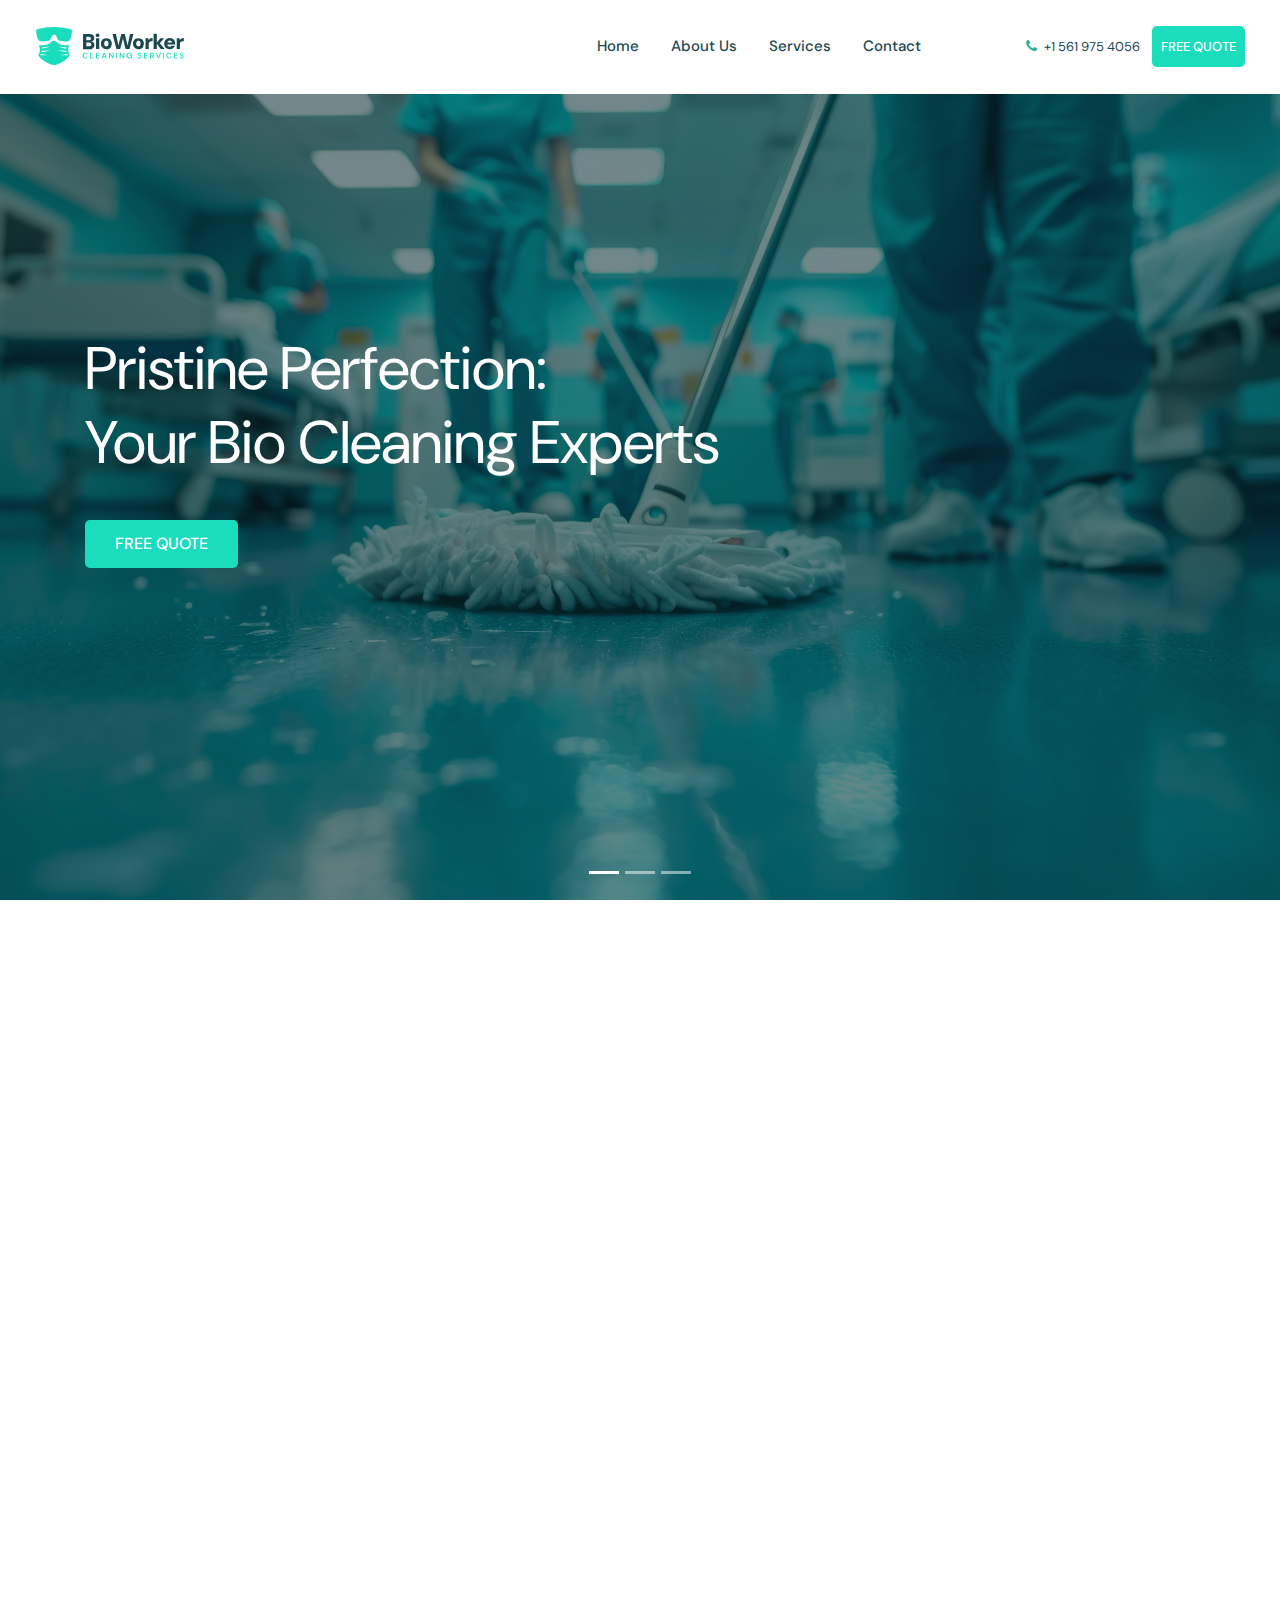
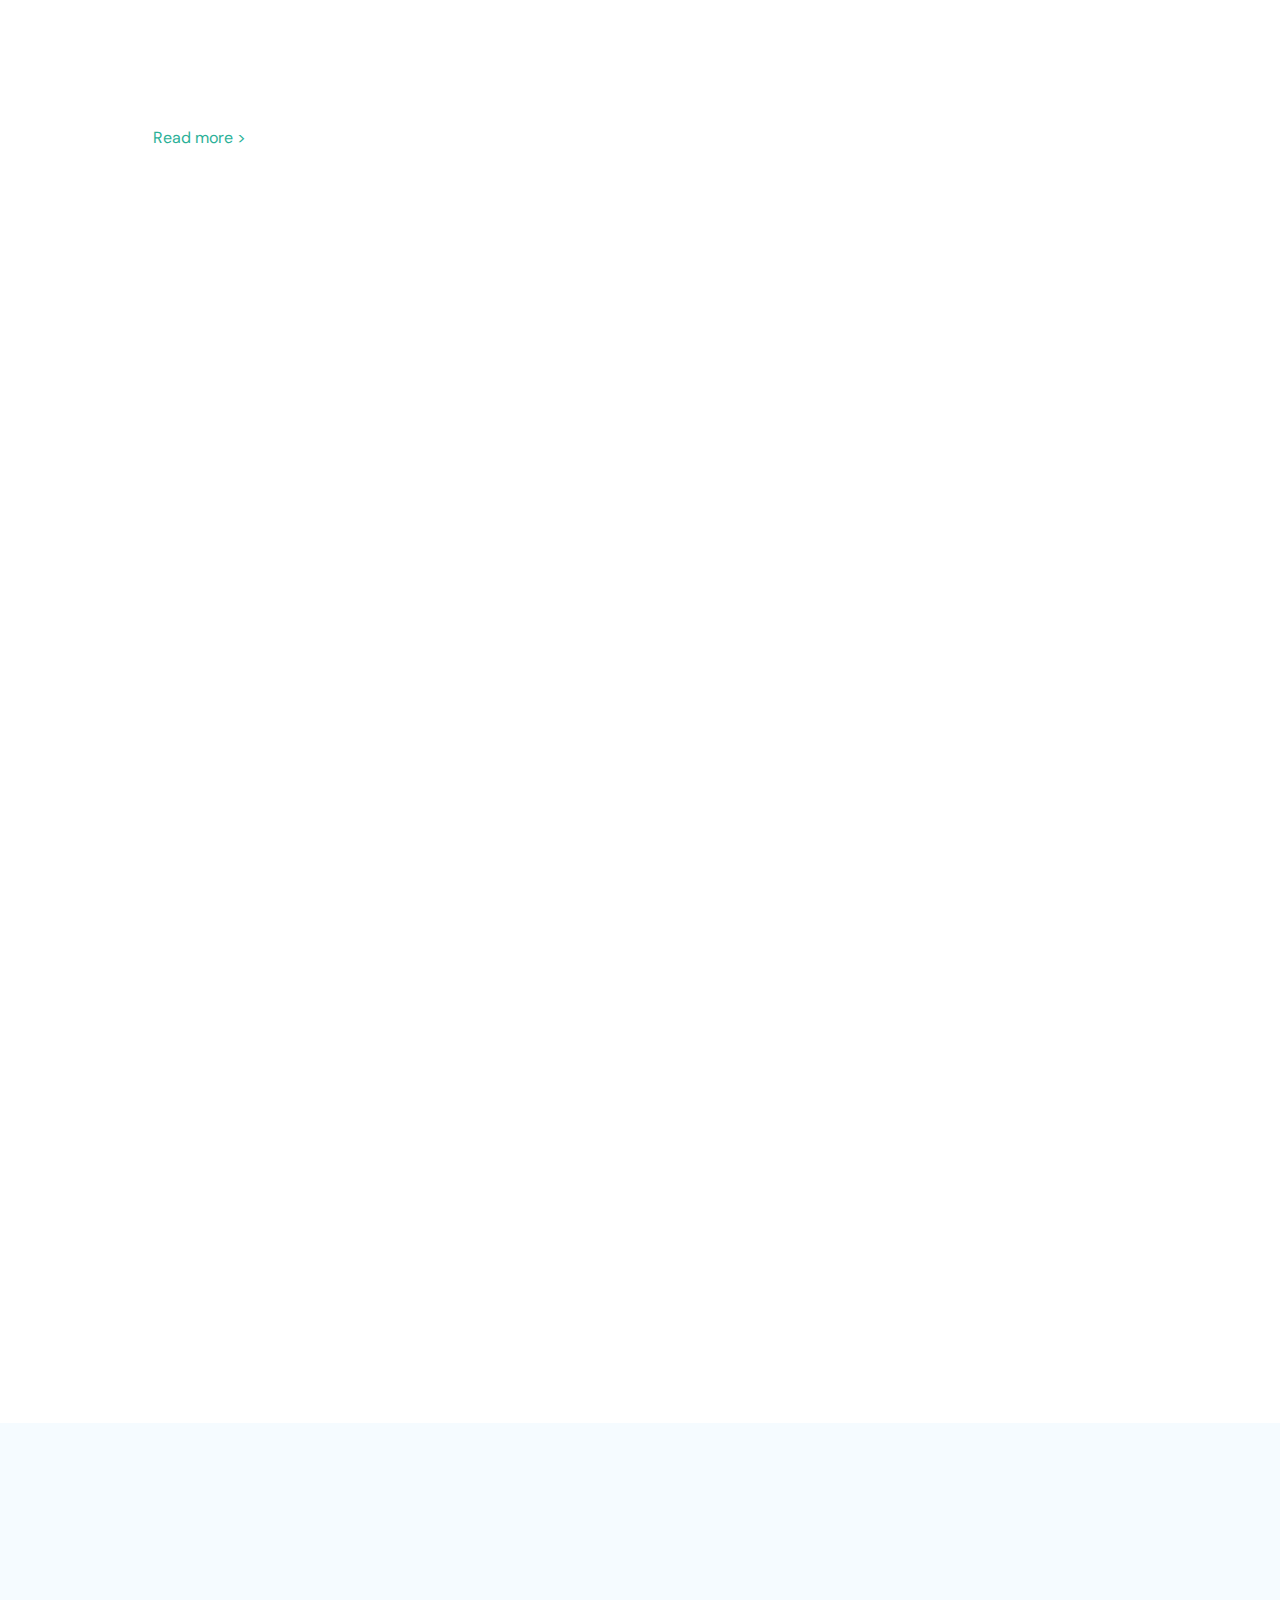
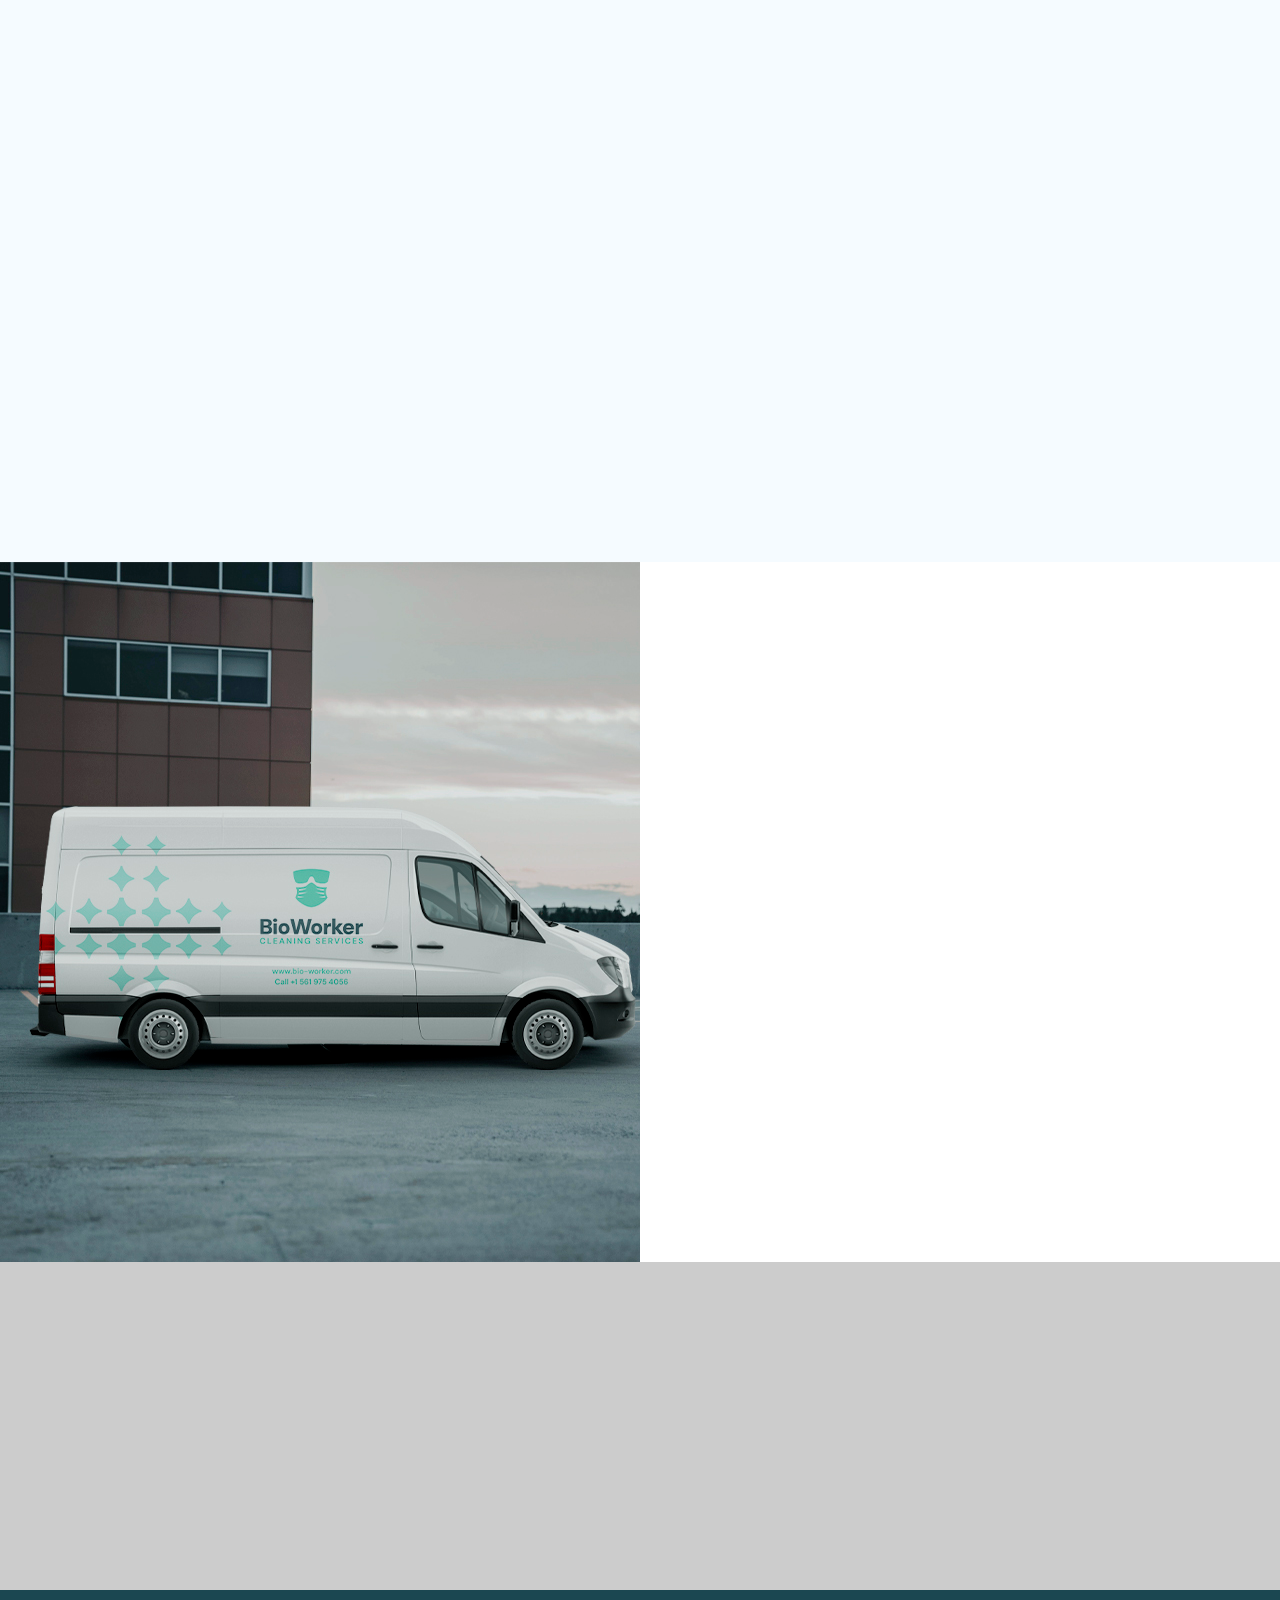
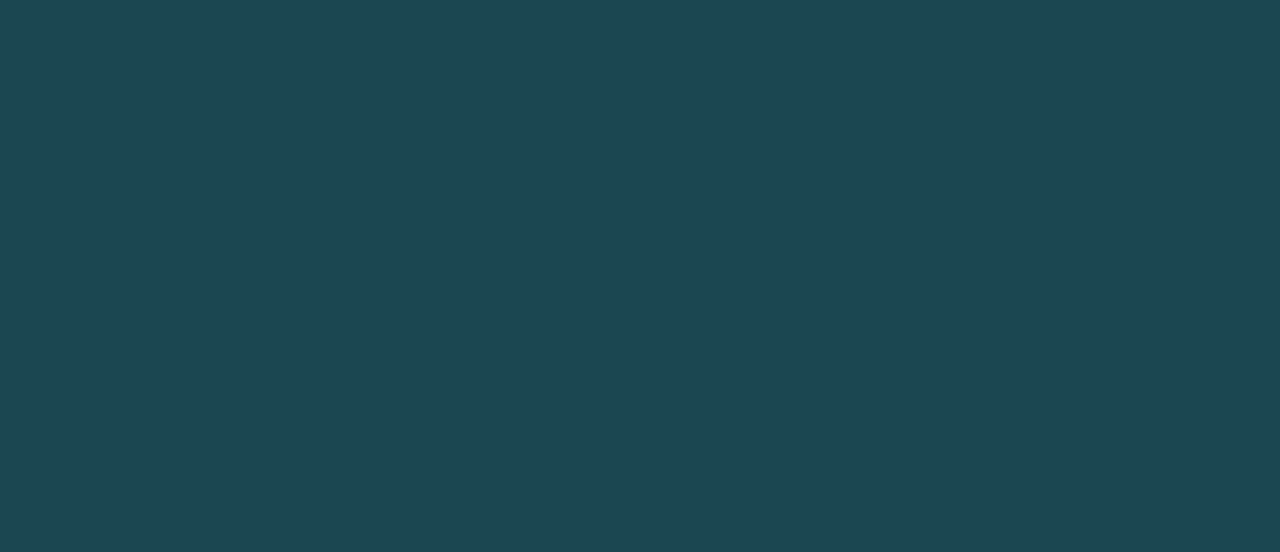
<file: index.html>
<!doctype html>
<html class="no-js" lang="zxx">

<head>
    <meta charset="utf-8">
    <meta http-equiv="x-ua-compatible" content="ie=edge">
    <title>Bio Worker</title>
    <meta name="description" content="">
    <meta name="viewport" content="width=device-width, initial-scale=1">

    <!-- <link rel="manifest" href="site.webmanifest"> -->
    <link rel="shortcut icon" type="image/x-icon" href="img/favicon.png">
    <!-- Place favicon.ico in the root directory -->

    <!-- CSS here -->
    <link rel="stylesheet" href="css/bootstrap.min.css">
    <link rel="stylesheet" href="css/owl.carousel.min.css">
    <link rel="stylesheet" href="css/magnific-popup.css">
    <link rel="stylesheet" href="css/font-awesome.min.css">
    <link rel="stylesheet" href="css/themify-icons.css">
    <link rel="stylesheet" href="css/nice-select.css">
    <link rel="stylesheet" href="css/flaticon.css">
    <link rel="stylesheet" href="css/gijgo.css">
    <link rel="stylesheet" href="css/animate.min.css">
    <link rel="stylesheet" href="css/slick.css">
    <link rel="stylesheet" href="css/slicknav.css">
    <link rel="preconnect" href="https://fonts.googleapis.com">
    <link rel="preconnect" href="https://fonts.gstatic.com" crossorigin>
    <link
        href="https://fonts.googleapis.com/css2?family=DM+Sans:ital,opsz,wght@0,9..40,100..1000;1,9..40,100..1000&display=swap"
        rel="stylesheet">

    <link rel="stylesheet" href="css/style.css">
    <!-- <link rel="stylesheet" href="css/responsive.css"> -->
</head>

<body>
    <!--[if lte IE 9]>
            <p class="browserupgrade">You are using an <strong>outdated</strong> browser. Please <a href="https://browsehappy.com/">upgrade your browser</a> to improve your experience and security.</p>
        <![endif]-->

    <!-- header-start -->
    <header>
        <div class="header-area ">
            <div id="sticky-header" class="main-header-area">
                <div class="container-fluid ">
                    <div class="header_bottom_border">
                        <div class="row align-items-center">
                            <div class="col-xl-3 col-lg-2">
                                <div class="logo">
                                    <a href="index.html">
                                        <img src="img/logo.svg" alt="logo" class="logo-img">
                                    </a>
                                </div>
                            </div>
                            <div class="col-xl-6 col-lg-7">
                                <div class="main-menu  d-none d-lg-block">
                                    <nav>
                                        <ul id="navigation">
                                            <li><a href="index.html">home</a></li>
                                            <li><a href="about.html">about us</a></li>
                                            <li><a href="service.html">services</a></li>
                                            <!-- <li><a href="FAQ.html">FAQ</a></li> -->
                                            <li><a href="contact.html">Contact</a></li>
                                        </ul>
                                    </nav>
                                </div>
                            </div>
                            <div class="col-xl-3 col-lg-3 d-none d-lg-block">
                                <div class="Appointment">
                                    <div class="phone_num d-none d-xl-block">
                                        <a href="tel:+15619754056"> <i class="fa fa-phone"></i>+1 561 975 4056</a>
                                    </div>
                                    <div class="d-none d-lg-block">
                                        <a class="boxed-btn4" href="apply.html">FREE QUOTE</a>
                                    </div>
                                </div>
                            </div>
                            <div class="col-12">
                                <div class="mobile_menu d-block d-lg-none"></div>
                            </div>
                        </div>
                    </div>

                </div>
            </div>
        </div>
    </header>
    <!-- header-end -->

    <!-- slider_area_start -->
    <!-- <div class="slider_area">
        <div class="single_slider  d-flex align-items-center slider_bg_1">
            <div class="container">
                <div class="row align-items-center justify-content-center">
                    <div class="col-lg-7 col-md-6">
                        <div class="slider_text">
                            <h3 class="wow fadeInRight" data-wow-duration="1s" data-wow-delay=".1s">Get Loan for your Business growth or startup</h3>
                            <div class="sldier_btn wow fadeInLeft" data-wow-duration="1s" data-wow-delay=".2s">
                                <a href="#" class="boxed-btn3">How it Works</a>
                            </div>
                        </div>
                    </div>
                    <div class="col-lg-5 col-md-6">
                        
                    </div>
                </div>
            </div>
        </div>
    </div> -->
    <div id="businessLoanCarousel" class="carousel slide carousel-fade slider_area" data-ride="carousel"
        data-interval="30000">
        <!-- Carousel Indicators -->
        <ol class="carousel-indicators">
            <li data-target="#businessLoanCarousel" data-slide-to="0" class="active"></li>
            <li data-target="#businessLoanCarousel" data-slide-to="1"></li>
            <li data-target="#businessLoanCarousel" data-slide-to="2"></li>
        </ol>

        <!-- Carousel Items -->
        <div class="carousel-inner">
            <!-- Slide 1 -->
            <div class="carousel-item active">
                <div class="single_slider d-flex align-items-center slider_bg_1">
                    <div class="container">
                        <div class="row align-items-center justify-content-center">
                            <div class="col-lg-7 col-md-6">
                                <div class="slider_text">
                                    <h3 class="wow fadeInRight" data-wow-duration="1s" data-wow-delay=".1s">
                                        Pristine Perfection:<br> Your Bio Cleaning Experts
                                    </h3>
                                    <div class="sldier_btn wow fadeInLeft" data-wow-duration="1s" data-wow-delay=".2s">
                                        <a href="apply.html" class="boxed-btn3">FREE QUOTE</a>
                                    </div>
                                </div>
                            </div>
                            <div class="col-lg-5 col-md-6"></div>
                        </div>
                    </div>
                </div>
            </div>

            <!-- Slide 2 -->
            <div class="carousel-item">
                <div class="single_slider d-flex align-items-center slider_bg_2">
                    <div class="container">
                        <div class="row align-items-center justify-content-center">
                            <div class="col-lg-7 col-md-6">
                                <div class="slider_text">
                                    <h3 class="wow fadeInRight" data-wow-duration="1s" data-wow-delay=".1s">
                                        The Clean Team: Excellence in Bio Hygiene
                                    </h3>
                                    <div class="sldier_btn wow fadeInLeft" data-wow-duration="1s" data-wow-delay=".2s">
                                        <a href="apply.html" class="boxed-btn3">FREE QUOTE</a>
                                    </div>
                                </div>
                            </div>
                            <div class="col-lg-5 col-md-6"></div>
                        </div>
                    </div>
                </div>
            </div>

            <!-- Slide 3 -->
            <div class="carousel-item">
                <div class="single_slider d-flex align-items-center slider_bg_3">
                    <div class="container">
                        <div class="row align-items-center justify-content-center">
                            <div class="col-lg-7 col-md-6">
                                <div class="slider_text">
                                    <h3 class="wow fadeInRight" data-wow-duration="1s" data-wow-delay=".1s">
                                        Clean with Confidence:<br> Bio Cleaning Redefined
                                    </h3>
                                    <div class="sldier_btn wow fadeInLeft" data-wow-duration="1s" data-wow-delay=".2s">
                                        <a href="apply.html" class="boxed-btn3">FREE QUOTE</a>
                                    </div>
                                </div>
                            </div>
                            <div class="col-lg-5 col-md-6"></div>
                        </div>
                    </div>
                </div>
            </div>
        </div>
    </div>


    <!-- slider_area_end -->
    <div class="about_head"></div>
    <div class="container">
        <div class="row">
            <div class="col-lg-12">
                <div class="section_title text-center mb-90">
                    <span class="wow lightSpeedIn" data-wow-duration="1s" data-wow-delay=".1s"></span>
                    <h3 class="wow fadeInUp" data-wow-duration="1s" data-wow-delay=".2s">HEALTH FIRST.</h3>
                    <p class="wow fadeInUp" data-wow-duration="1s" data-wow-delay=".3s">At Bio Worker, where health is
                        paramount, we deliver trusted cleaning solutions.</p><br>
                    <p class="wow fadeInUp" data-wow-duration="1s" data-wow-delay=".3s">BioWorker Cleaning Services
                        delivers reliable, high-quality cleaning solutions tailored to your business or office. Whether
                        you run a small office, busy retail store, or large commercial space, our team ensures your
                        environment stays spotless and hygienic. Our comprehensive cleaning services include sweeping,
                        vacuuming, mopping, dusting, kitchen sanitation, and bathroom disinfection. We clean a wide
                        range of commercial spaces, from offices and stores to restaurants, medical facilities, and
                        more. With BioWorker, you can trust us to maintain a clean and healthy space for your employees
                        and customers.</p>
                </div>
            </div>
        </div>
    </div>
    </div>
    <!--about_start-->
    <div class="about_area plus_padding">
        <div class="container">
            <div class="row align-items-center">
                <!-- Text Column -->
                <div class="col-lg-6 col-md-6">
                    <div class="about_info pl-68">
                        <div class="section_title wow fadeInUp" data-wow-duration="1.2s" data-wow-delay=".3s">
                            <h3>About us</h3>
                        </div>
                        <p class="wow fadeInUp" data-wow-duration="1.2s" data-wow-delay=".4s">
                            Welcome to BIOWORKER Cleaning Services where meticulous care meets unmatched expertise in bio cleaning.<br> We
                            understand that maintaining a pristine environment is not just about appearance—it's about
                            ensuring the highest standards of health and safety.
                        </p>

                        <div class="link_tag" data-wow-duration="1.3s" data-wow-delay=".5s">
                            <a class="link_button" href="about.html">Read more ></a>
                        </div>
                    </div>
                </div>

                <!-- Image Column -->
                <div class="col-lg-6 col-md-6">
                    <div class="about_img wow fadeInLeft" data-wow-duration="1s" data-wow-delay=".3s">
                        <img src="img/about/about11.jpg" alt="" class="img-fluid header-image">
                    </div>
                </div>
            </div>
        </div>
    </div>

    <!--about_start-->

    <!-- service_area_start  -->
    <div class="service_area">
        <div class="container">
            <div class="row">
                <div class="col-lg-12">
                    <div class="section_title text-center mb-90">
                        <span class="wow fadeInUp" data-wow-duration="1s" data-wow-delay=".1s"></span>
                        <h3 class="wow fadeInUp" data-wow-duration="1s" data-wow-delay=".2s">Why Do Cleaning Companies
                            Fail?
                        </h3>
                        <p class="wow fadeInUp" data-wow-duration="1s" data-wow-delay=".3s">As a manager, it's
                            frustrating to arrive at work and find garbage cans overflowing from the previous
                            day, accompanied by a mountain of complaints from co-workers and, even worse, from your
                            superiors. This issue becomes even more critical when you're responsible for a health center
                            with
                            operating and complex surgery rooms.If the cleaning company fails to do their job properly
                            the night before, how can you be confident
                            that the complex surgeries scheduled for the day will proceed smoothly?<br>The root causes
                            of this chaos often boil down to two main issues: tiredness and poor pay.
                        </p>
                    </div>
                </div>
            </div>

        </div>
    </div>
    <!-- service_area_end  -->

    <!-- about_area_start  -->
    <div class="about_area">
        <div class="container">
            <div class="row align-items-center">
                <div class="col-lg-6 col-md-6">
                    <div class="about_img wow fadeInLeft" data-wow-duration="1s" data-wow-delay=".3s">
                        <img src="img/about/about.png" alt="" class="img-fluid header-image">
                    </div>
                </div>
                <div class="col-lg-6 col-md-6">
                    <div class="about_info pl-68">
                        <div class="section_title wow fadeInUp" data-wow-duration="1.2s" data-wow-delay=".3s">
                            <h3>Here's the Problem:
                            </h3>
                        </div>
                        <div class="about_list">

                            <div class="single_works wow fadeInUp" data-wow-duration="1s" data-wow-delay=".4s">
                                
                                <h3>Underpaid Staff</h3>
                            </div>
                            <p class="wow fadeInRight" data-wow-duration="1s" data-wow-delay=".5s"> Many cleaning
                                companies spend heavily on marketing to attract clients while paying their employees
                                minimal wages. This discrepancy leads to a gap between the promised service and the
                                actual experience.</p>
                            <div class="single_works wow fadeInUp" data-wow-duration="1s" data-wow-delay=".4s">
                                
                                <h3>Insufficient Staffingy</h3>
                            </div>
                            <p class="wow fadeInRight" data-wow-duration="1s" data-wow-delay=".5s">Companies often
                                assign one person to tasks that need a team. Overburdened, this employee may leave
                                unexpectedly, forcing the company to scramble for a replacement, often resulting in
                                an untrained rookie stepping in.</p>

                        </div>
                    </div>
                </div>
            </div>
        </div>
    </div>
    <!-- about_area_end  -->

    <div class="works_area">
        <div class="container">
            <div class="row">
                <div class="col-lg-12">
                    <div class="section_title text-center mb-90">
                        <span class="wow lightSpeedIn" data-wow-duration="1s" data-wow-delay=".1s"></span>
                        <h3 class="wow fadeInUp" data-wow-duration="1s" data-wow-delay=".2s">Our Solution</h3>
                        <p class="wow fadeInUp" data-wow-duration="1s" data-wow-delay=".3s">What sets us apart is our
                            commitment to excellence</p>
                    </div>
                </div>
            </div>
            <div class="row">
                <div class="col-md-6 col-lg-4">
                    <div class="single_works wow fadeInUp" data-wow-duration="1s" data-wow-delay=".4s">
                        <span>
                            01
                        </span>
                        <h3>Competitive Pay</h3>
                        <p>We offer an hourly rate that is difficult to match in the industry, ensuring
                            our team is motivated and valued.</p>
                    </div>
                </div>
                <div class="col-md-6 col-lg-4">
                    <div class="single_works wow fadeInUp" data-wow-duration="1s" data-wow-delay=".5s">
                        <span>
                            02
                        </span>
                        <h3>Thorough Training</h3>
                        <p>Our employees are well-trained and prepared to handle every aspect of
                            their job with professionalism.
                        </p>
                    </div>
                </div>
                <div class="col-md-6 col-lg-4">
                    <div class="single_works wow fadeInUp" data-wow-duration="1s" data-wow-delay=".6s">
                        <span>
                            03
                        </span>
                        <h3>Ready Replacements</h3>
                        <p>We have a system in place for swift replacements, so there’s no
                            disruption to service, no matter the situation.</p>
                    </div>
                </div>
            </div>
        </div>
    </div>

    <div class="accordion_area">
        <div class="container">
            <div class="row justify-content-end">
                <div class="col-lg-6">
                    <div class="faq_ask pl-68">
                        <h3 class="wow fadeInRight" data-wow-duration="1s" data-wow-delay=".3s">Frequently ask</h3>
                        <div id="accordion">
                            <div class="card wow fadeInUp" data-wow-duration="1.1s" data-wow-delay=".3s">
                                <div class="card-header" id="headingOnee">
                                    <h5 class="mb-0">
                                        <button class="btn btn-link" data-toggle="collapse" data-target="#collapseOnee"
                                            aria-expanded="true" aria-controls="collapseOnee">
                                            What types of cleaning services do you offer?
                                        </button>
                                    </h5>
                                </div>

                                <div id="collapseOnee" class="collapse show" aria-labelledby="headingOnee"
                                    data-parent="#accordion">
                                    <div class="card-body">
                                        Bioworker Cleaning Service offers customized cleaning solutions, including
                                        office, residential, deep cleaning, carpet and upholstery, window cleaning, and
                                        post-construction clean-ups tailored to your needs.
                                    </div>
                                </div>
                            </div>
                            <div class="card wow fadeInUp" data-wow-duration="1.2s" data-wow-delay=".4s">
                                <div class="card-header" id="headingOne">
                                    <h5 class="mb-0">
                                        <button class="btn btn-link collapsed" data-toggle="collapse"
                                            data-target="#collapseOne" aria-expanded="false"
                                            aria-controls="collapseOne">
                                            How do I get a FREE QUOTE?
                                        </button>
                                    </h5>
                                </div>
                                <div id="collapseOne" class="collapse" aria-labelledby="headingOne"
                                    data-parent="#accordion" style="">
                                    <div class="card-body">You can easily request a FREE QUOTE online or by phone,
                                        and we'll provide a quote based on your space's size and condition.
                                    </div>
                                </div>
                            </div>
                            <div class="card wow fadeInUp" data-wow-duration="1.3s" data-wow-delay=".5s">
                                <div class="card-header" id="headingThree">
                                    <h5 class="mb-0">
                                        <button class="btn btn-link collapsed" data-toggle="collapse"
                                            data-target="#collapseThree" aria-expanded="false"
                                            aria-controls="collapseThree">
                                            Do you use eco-friendly cleaning products?
                                        </button>
                                    </h5>
                                </div>
                                <div id="collapseThree" class="collapse" aria-labelledby="headingThree"
                                    data-parent="#accordion" style="">
                                    <div class="card-body">Yes! At Bioworker Cleaning Service, we prioritize your health
                                        and safety by using eco-friendly, non-toxic cleaning products that are safe for
                                        both people and pets.
                                    </div>
                                </div>
                            </div>
                            <div class="card wow fadeInUp" data-wow-duration="1.4s" data-wow-delay=".6s">
                                <div class="card-header" id="headingThree4">
                                    <h5 class="mb-0">
                                        <button class="btn btn-link collapsed" data-toggle="collapse"
                                            data-target="#collapseThree4" aria-expanded="false"
                                            aria-controls="collapseThree4">
                                            Do I need to be home or in the office during the cleaning?
                                        </button>
                                    </h5>
                                </div>
                                <div id="collapseThree4" class="collapse" aria-labelledby="headingThree4"
                                    data-parent="#accordion" style="">
                                    <div class="card-body">It’s completely up to you! Many clients provide us with
                                        access to their space, and we clean while they are away. If you prefer to be
                                        present, that's fine too – we are flexible.
                                    </div>
                                </div>
                            </div>
                        </div>
                    </div>
                </div>
            </div>
        </div>
    </div>

    <!-- testimonial_area  -->
    <!-- <div class="testimonial_area  ">
        <div class="container">
            <div class="row">
                <div class="col-xl-12">
                    <div class="testmonial_active owl-carousel">
                        <div class="single_carousel">
                            <div class="row">
                                <div class="col-lg-11">
                                    <div class="single_testmonial d-flex align-items-center">
                                        <div class="thumb">
                                            <img src="img/testmonial/author.png" alt="">
                                            <div class="quote_icon">
                                                <i class="Flaticon flaticon-quote"></i>
                                            </div>
                                        </div>
                                        <div class="info">
                                            <p>"Working in conjunction with humanitarian aid agencies, we have supported
                                                programmes to help alleviate human suffering through animal welfare when
                                                people might depend on livestock as their only source of income or food.
                                            </p>
                                            <span>- Micky Mouse</span>
                                        </div>
                                    </div>
                                </div>
                            </div>
                        </div>
                        <div class="single_carousel">
                            <div class="row">
                                <div class="col-lg-11">
                                    <div class="single_testmonial d-flex align-items-center">
                                        <div class="thumb">
                                            <img src="img/testmonial/author.png" alt="">
                                            <div class="quote_icon">
                                                <i class=" Flaticon flaticon-quote"></i>
                                            </div>
                                        </div>
                                        <div class="info">
                                            <p>"Working in conjunction with humanitarian aid agencies, we have supported
                                                programmes to help alleviate human suffering through animal welfare when
                                                people might depend on livestock as their only source of income or food.
                                            </p>
                                            <span>- Micky Mouse</span>
                                        </div>
                                    </div>
                                </div>
                            </div>
                        </div>
                        <div class="single_carousel">
                            <div class="row">
                                <div class="col-lg-11">
                                    <div class="single_testmonial d-flex align-items-center">
                                        <div class="thumb">
                                            <img src="img/testmonial/author.png" alt="">
                                            <div class="quote_icon">
                                                <i class="Flaticon flaticon-quote"></i>
                                            </div>
                                        </div>
                                        <div class="info">
                                            <p>"Working in conjunction with humanitarian aid agencies, we have supported
                                                programmes to help alleviate human suffering through animal welfare when
                                                people might depend on livestock as their only source of income or food.
                                            </p>
                                            <span>- Micky Mouse</span>
                                        </div>
                                    </div>
                                </div>
                            </div>
                        </div>
                    </div>
                </div>
            </div>
        </div>
    </div> -->
    <!-- /testimonial_area  -->

    <!-- <div class="brad_area">
        <div class="container">
            <div class="row">
                <div class="col-lg-12">
                    <div class="brad_active owl-carousel">
                        <div class="single_brand wow fadeInUp" data-wow-duration="1s" data-wow-delay=".2s">
                            <img src="img/brand/1.png" alt="">
                        </div>
                        <div class="single_brand wow fadeInUp" data-wow-duration="1s" data-wow-delay=".3s">
                            <img src="img/brand/2.png" alt="">
                        </div>
                        <div class="single_brand wow fadeInUp" data-wow-duration="1s" data-wow-delay=".4s">
                            <img src="img/brand/3.png" alt="">
                        </div>
                        <div class="single_brand wow fadeInUp" data-wow-duration="1s" data-wow-delay=".5s">
                            <img src="img/brand/4.png" alt="">
                        </div>
                        <div class="single_brand wow fadeInUp" data-wow-duration="1s" data-wow-delay=".6s">
                            <img src="img/brand/5.png" alt="">
                        </div>
                    </div>
                </div>
            </div>
        </div>
    </div> -->

    <div class="apply_loan overlay">
        <div class="container">
            <div class="row align-items-center">
                <div class="col-lg-8 col-md-7">
                    <div class="loan_text wow fadeInLeft" data-wow-duration="1s" data-wow-delay=".3s">
                        <h3>Transform Your Space for<br>a Healthier Environment!</h3>
                        <h3>Get a Free Cleaning Estimate now!</h3>
                    </div>
                </div>
                <div class="col-lg-4 col-md-5">
                    <div class="loan_btn wow fadeInUp" data-wow-duration="1.2s" data-wow-delay=".4s">
                        <a class="boxed-btn3" href="apply.html">FREE QUOTE</a>
                    </div>
                </div>
            </div>
        </div>
    </div>

    <!-- footer start -->
    <footer class="footer">
        <div class="footer_top">
            <div class="container">
                <div class="row">
                    <div class="col-xl-4 col-md-6 col-lg-3">
                        <div class="footer_widget wow fadeInUp" data-wow-duration="1s" data-wow-delay=".3s">
                            <div class="footer_logo">
                                <a href="#">
                                    <img src="img/footer_logo.png" alt="">
                                </a>
                            </div>

                            <div class="socail_links">
                                <ul>
                                    <li>
                                        <a href="#">
                                            <i class="ti-facebook"></i>
                                        </a>
                                    </li>
                                    <li>
                                        <a href="#">
                                            <i class="fa fa-google-plus"></i>
                                        </a>
                                    </li>
                                    <li>
                                        <a href="#">
                                            <i class="fa fa-twitter"></i>
                                        </a>
                                    </li>
                                    <li>
                                        <a href="#">
                                            <i class="fa fa-instagram"></i>
                                        </a>
                                    </li>
                                </ul>
                            </div>

                        </div>
                    </div>
                    <div class="col-xl-2 col-md-6 col-lg-3">
                        <div class="footer_widget wow fadeInUp" data-wow-duration="1.1s" data-wow-delay=".4s">
                            <h3 class="footer_title">
                                Contact
                            </h3>
                            <ul>
                                <li><a href="mailto:info@bio-worker.com">info@bio-worker.com</a></li>
                                <li><a href="tel:+15619754056">+1 561 975 4056</a></li>
                                <li><a href="https://www.google.com/maps/search/?api=1&query=1829+Cholla+Ct,+Indianapolis,+IN+46240"
                                        target="_blank">1829 Cholla Ct - 46240 - Indianapolis, IN</a></li>
                            </ul>
                        </div>

                    </div>
                    <div class="col-xl-2 col-md-6 col-lg-2">
                        <div class="footer_widget wow fadeInUp" data-wow-duration="1.2s" data-wow-delay=".5s">
                            <h3 class="footer_title">
                                Explore
                            </h3>
                            <ul>
                                <li><a href="about.html">About Us</a></li>
                                <li><a href="service.html">services</a></li>
                                <li><a href="contact.html"> Contact</a></li>
                                <li><a href="mailto: info@bio-worker.com">Support</a></li>
                            </ul>
                        </div>
                    </div>
                    <div class="col-xl-4 col-md-6 col-lg-4">
                        <div class="footer_widget wow fadeInUp" data-wow-duration="1.3s" data-wow-delay=".6s">
                            <h3 class="footer_title">
                                Have a Questions?
                            </h3>
                            <ul>
                                <li><a href="tel:+15619754056">+1 561 975 4056</a></li>
                                <li><a href="mailto: info@bio-worker.com"> info@bio-worker.com</a></li>
                            </ul>

                        </div>
                    </div>
                </div>
            </div>
        </div>
        <div class="copy-right_text wow fadeInUp" data-wow-duration="1.4s" data-wow-delay=".3s">
            <div class="container">
                <div class="footer_border"></div>
                <div class="row">
                    <div class="col-xl-12">
                        <p class="copy_right text-center">
                            <!-- Link back to Colorlib can't be removed. Template is licensed under CC BY 3.0. -->
                            Copyright &copy;
                            <script>document.write(new Date().getFullYear());</script> All rights reserved
                            <!-- Link back to Colorlib can't be removed. Template is licensed under CC BY 3.0. -->
                        </p>
                    </div>
                </div>
            </div>
        </div>
    </footer>
    <!--/ footer end  -->

    <!-- link that opens popup -->
    <!-- JS here -->
    <script src="js/vendor/modernizr-3.5.0.min.js"></script>
    <script src="js/vendor/jquery-1.12.4.min.js"></script>
    <script src="js/popper.min.js"></script>
    <script src="js/bootstrap.min.js"></script>
    <script src="js/owl.carousel.min.js"></script>
    <script src="js/isotope.pkgd.min.js"></script>
    <script src="js/ajax-form.js"></script>
    <script src="js/waypoints.min.js"></script>
    <script src="js/jquery.counterup.min.js"></script>
    <script src="js/imagesloaded.pkgd.min.js"></script>
    <script src="js/scrollIt.js"></script>
    <script src="js/jquery.scrollUp.min.js"></script>
    <script src="js/wow.min.js"></script>
    <script src="js/nice-select.min.js"></script>
    <script src="js/jquery.slicknav.min.js"></script>
    <script src="js/jquery.magnific-popup.min.js"></script>
    <script src="js/plugins.js"></script>
    <script src="js/gijgo.min.js"></script>
    <script src="js/slick.min.js"></script>



    <!--contact js-->
    <script src="js/contact.js"></script>
    <script src="js/jquery.ajaxchimp.min.js"></script>
    <script src="js/jquery.form.js"></script>
    <script src="js/jquery.validate.min.js"></script>
    <script src="js/mail-script.js"></script>


    <script src="js/main.js"></script>
</body>

</html>
</file>
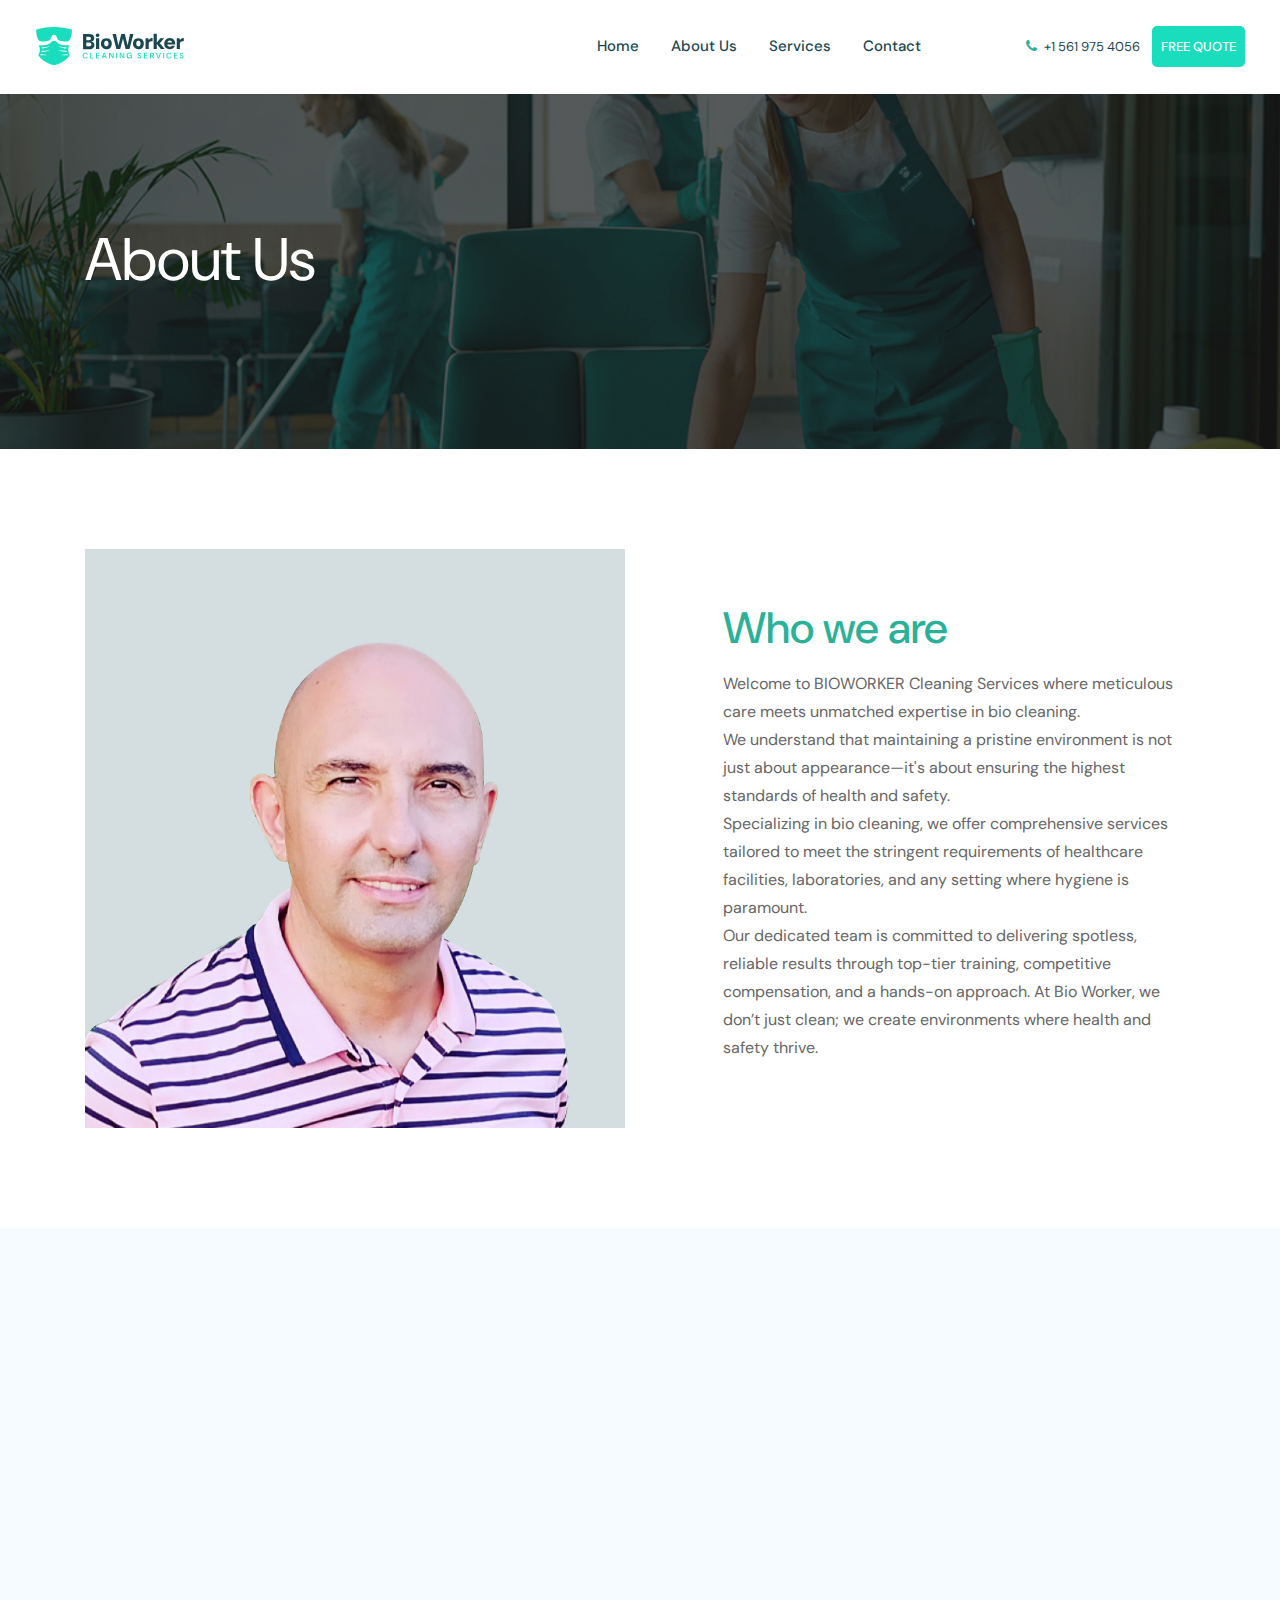
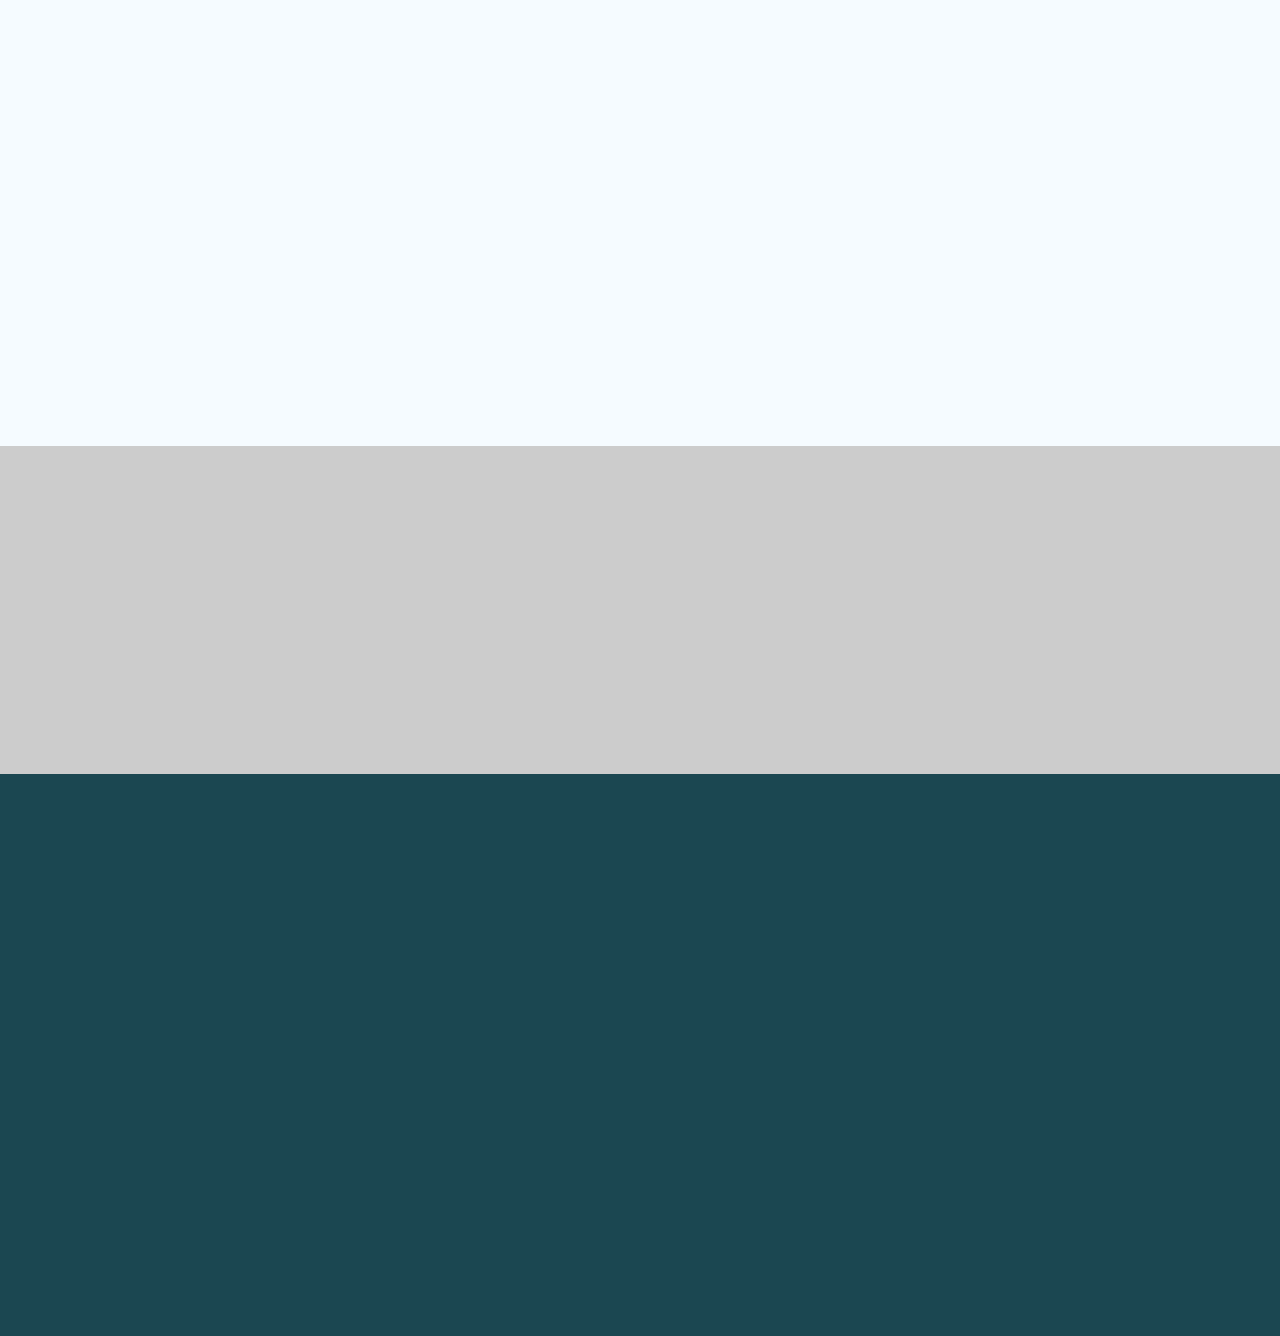
<file: about.html>
<!doctype html>
<html class="no-js" lang="zxx">

<head>
    <meta charset="utf-8">
    <meta http-equiv="x-ua-compatible" content="ie=edge">
    <title>Bio Worker</title>
    <meta name="description" content="">
    <meta name="viewport" content="width=device-width, initial-scale=1">

    <!-- <link rel="manifest" href="site.webmanifest"> -->
    <link rel="shortcut icon" type="image/x-icon" href="img/favicon.png">
    <!-- Place favicon.ico in the root directory -->

    <!-- CSS here -->
    <link rel="stylesheet" href="css/bootstrap.min.css">
    <link rel="stylesheet" href="css/owl.carousel.min.css">
    <link rel="stylesheet" href="css/magnific-popup.css">
    <link rel="stylesheet" href="css/font-awesome.min.css">
    <link rel="stylesheet" href="css/themify-icons.css">
    <link rel="stylesheet" href="css/nice-select.css">
    <link rel="stylesheet" href="css/flaticon.css">
    <link rel="stylesheet" href="css/gijgo.css">
    <link rel="stylesheet" href="css/animate.min.css">
    <link rel="stylesheet" href="css/slick.css">
    <link rel="stylesheet" href="css/slicknav.css">

    <link rel="stylesheet" href="css/style.css">
    <!-- <link rel="stylesheet" href="css/responsive.css"> -->
</head>

<body>
    <!--[if lte IE 9]>
            <p class="browserupgrade">You are using an <strong>outdated</strong> browser. Please <a href="https://browsehappy.com/">upgrade your browser</a> to improve your experience and security.</p>
        <![endif]-->

    <!-- header-start -->
    <header>
        <div class="header-area ">
            <div id="sticky-header" class="main-header-area">
                <div class="container-fluid ">
                    <div class="header_bottom_border">
                        <div class="row align-items-center">
                            <div class="col-xl-3 col-lg-2">
                                <div class="logo">
                                    <a href="index.html">
                                        <img src="img/logo.svg" alt="">
                                    </a>
                                </div>
                            </div>
                            <div class="col-xl-6 col-lg-7">
                                <div class="main-menu  d-none d-lg-block">
                                    <nav>
                                        <ul id="navigation">
                                            <li><a href="index.html">home</a></li>

                                            <li><a href="about.html">about us</a></li>
                                            <li><a href="service.html">services</a></li>
                                            <!-- <li><a href="FAQ.html">FAQ</a></li> -->
                                            <li><a href="contact.html">Contact</a></li>
                                        </ul>
                                    </nav>
                                </div>
                            </div>
                            <div class="col-xl-3 col-lg-3 d-none d-lg-block">
                                <div class="Appointment">
                                    <div class="phone_num d-none d-xl-block">
                                        <a href="tel:+15619754056"> <i class="fa fa-phone"></i>+1 561 975 4056</a>
                                    </div>
                                    <div class="d-none d-lg-block">
                                        <a class="boxed-btn4" href="apply.html">FREE QUOTE</a>
                                    </div>
                                </div>
                            </div>
                            <div class="col-12">
                                <div class="mobile_menu d-block d-lg-none"></div>
                            </div>
                        </div>
                    </div>

                </div>
            </div>
        </div>
    </header>
    <!-- header-end -->

    <!-- bradcam_area  -->
    <div class="bradcam_area bradcam_bg_2">
        <div class="container">
            <div class="row">
                <div class="col-xl-12">
                    <div class="bradcam_text">
                        <h3>About Us</h3>
                    </div>
                </div>
            </div>
        </div>
    </div>
    <!--/ bradcam_area  -->


    <!-- about_area_start  -->
    <div class="about_widgets plus_padding">
        <div class="container">
            <div class="row align-items-center">
                <div class="col-lg-6 col-md-6">
                    <div class="about_img wow fadeInLeft" data-wow-duration="1s" data-wow-delay=".3s">
                        <img src="img/team.jpg" alt="">
                    </div>
                </div>
                <div class="col-lg-6 col-md-6">
                    <div class="about_info pl-68">
                        <div class="section_title wow fadeInUp" data-wow-duration="1.2s" data-wow-delay=".3s">
                            <h3>Who we are</h3>
                        </div>
                        <p class="wow fadeInUp" data-wow-duration="1.2s" data-wow-delay=".4s">Welcome to BIOWORKER
                            Cleaning Services
                            where meticulous care meets unmatched expertise in bio cleaning. <br>We
                            understand that maintaining a pristine environment is not just about appearance—it's about
                            ensuring
                            the highest standards of health and safety.<br> Specializing in bio cleaning, we offer
                            comprehensive
                            services tailored to meet the stringent requirements of healthcare facilities, laboratories,
                            and any
                            setting where hygiene is paramount.<br> Our dedicated team is committed to delivering
                            spotless,
                            reliable results through top-tier training, competitive compensation, and a hands-on
                            approach. At
                            Bio Worker, we don’t just clean; we create environments where health and safety thrive.</p>


                    </div>
                </div>
            </div>
        </div>
    </div>
    <!-- about_area_end  -->

    <div class="works_area">
        <div class="container">
            <div class="row">
                <div class="col-lg-12">
                    <div class="section_title text-center mb-90">
                        <span class="wow lightSpeedIn" data-wow-duration="1s" data-wow-delay=".1s"></span>
                        <h3 class="wow fadeInUp" data-wow-duration="1s" data-wow-delay=".2s">How it Works</h3>
                        <p class="wow fadeInUp" data-wow-duration="1s" data-wow-delay=".3s">Wherever health is crucial,
                            we will be there to guarantee it.</p>
                    </div>
                </div>
            </div>
            <div class="row">

                <div class="col-md-6 col-lg-6">
                    <div class="section_title text-center mb-90">
                        <div class="single_works wow fadeInUp" data-wow-duration="1s" data-wow-delay=".4s">
                            <span>
                                01
                            </span>
                            <h3>Commercial Cleaning Services</h3>
                            <p>BioWorker Cleaning Services provides reliable, high quality commercial
                                cleaning services for your business or office.
                                Whether you have a small office, busy store, or large commercial suite, our
                                team will ensure that your space stays hygienic and orderly</p>
                        </div>
                    </div>
                </div>
                <div class="col-md-6 col-lg-6">
                    <div class="section_title text-center mb-90">
                        <div class="single_works wow fadeInUp" data-wow-duration="1s" data-wow-delay=".5s">
                            <span>
                                02
                            </span>
                            <h3>Cleaning Services for a Small Fee...!</h3>
                            <p>Our professionally trained cleaning professionals offer same-day deep
                                cleaning services for a small fee.
                                This includes oven and fridge cleaning and cleaning windows, blinds, and
                                ceiling fans.We guarantee the work done.</p>
                        </div>
                    </div>
                </div>

            </div>
        </div>
    </div>



    <div class="apply_loan overlay">
        <div class="container">
            <div class="row align-items-center">
                <div class="col-lg-8 col-md-7">
                    <div class="loan_text wow fadeInLeft" data-wow-duration="1s" data-wow-delay=".3s">
                        <h3>Transform Your Space for<br>a Healthier Environment!</h3>
                        <h3>Get a Free Cleaning Estimate now!</h3>
                    </div>
                </div>
                <div class="col-lg-4 col-md-5">
                    <div class="loan_btn wow fadeInUp" data-wow-duration="1.2s" data-wow-delay=".4s">
                        <a class="boxed-btn3" href="apply.html">FREE QUOTE</a>
                    </div>
                </div>
            </div>
        </div>
    </div>

    <!-- footer start -->
    <footer class="footer">
        <div class="footer_top">
            <div class="container">
                <div class="row">
                    <div class="col-xl-4 col-md-6 col-lg-3">
                        <div class="footer_widget wow fadeInUp" data-wow-duration="1s" data-wow-delay=".3s">
                            <div class="footer_logo">
                                <a href="#">
                                    <img src="img/footer_logo.png" alt="">
                                </a>
                            </div>

                            <div class="socail_links">
                                <ul>
                                    <li>
                                        <a href="#">
                                            <i class="ti-facebook"></i>
                                        </a>
                                    </li>
                                    <li>
                                        <a href="#">
                                            <i class="fa fa-google-plus"></i>
                                        </a>
                                    </li>
                                    <li>
                                        <a href="#">
                                            <i class="fa fa-twitter"></i>
                                        </a>
                                    </li>
                                    <li>
                                        <a href="#">
                                            <i class="fa fa-instagram"></i>
                                        </a>
                                    </li>
                                </ul>
                            </div>

                        </div>
                    </div>
                    <div class="col-xl-2 col-md-6 col-lg-3">
                        <div class="footer_widget wow fadeInUp" data-wow-duration="1.1s" data-wow-delay=".4s">
                            <h3 class="footer_title">
                                Contact
                            </h3>
                            <ul>
                                <li><a href="mailto:info@bio-worker.com">info@bio-worker.com</a></li>
                                <li><a href="tel:+15619754056">+1 561 975 4056</a></li>
                                <li><a href="https://www.google.com/maps/search/?api=1&query=1829+Cholla+Ct,+Indianapolis,+IN+46240"
                                        target="_blank">1829 Cholla Ct - 46240 - Indianapolis, IN</a></li>
                            </ul>
                        </div>

                    </div>
                    <div class="col-xl-2 col-md-6 col-lg-2">
                        <div class="footer_widget wow fadeInUp" data-wow-duration="1.2s" data-wow-delay=".5s">
                            <h3 class="footer_title">
                                Explore
                            </h3>
                            <ul>
                                <li><a href="about.html">About Us</a></li>
                                <li><a href="service.html">services</a></li>
                                <li><a href="contact.html"> Contact</a></li>
                                <li><a href="mailto: info@bio-worker.com">Support</a></li>
                            </ul>
                        </div>
                    </div>
                    <div class="col-xl-4 col-md-6 col-lg-4">
                        <div class="footer_widget wow fadeInUp" data-wow-duration="1.3s" data-wow-delay=".6s">
                            <h3 class="footer_title">
                                Have a Questions?
                            </h3>
                            <ul>
                                <li><a href="tel:+15619754056">+1 561 975 4056</a></li>
                                <li><a href="mailto: info@bio-worker.com"> info@bio-worker.com</a></li>
                            </ul>

                        </div>
                    </div>
                </div>
            </div>
        </div>
        <div class="copy-right_text wow fadeInUp" data-wow-duration="1.4s" data-wow-delay=".3s">
            <div class="container">
                <div class="footer_border"></div>
                <div class="row">
                    <div class="col-xl-12">
                        <p class="copy_right text-center">
                            <!-- Link back to Colorlib can't be removed. Template is licensed under CC BY 3.0. -->
                            Copyright &copy;
                            <script>document.write(new Date().getFullYear());</script> All rights reserved
                            <!-- Link back to Colorlib can't be removed. Template is licensed under CC BY 3.0. -->
                        </p>
                    </div>
                </div>
            </div>
        </div>
    </footer>
    <!--/ footer end  -->

    <!-- link that opens popup -->
    <!-- JS here -->
    <script src="js/vendor/modernizr-3.5.0.min.js"></script>
    <script src="js/vendor/jquery-1.12.4.min.js"></script>
    <script src="js/popper.min.js"></script>
    <script src="js/bootstrap.min.js"></script>
    <script src="js/owl.carousel.min.js"></script>
    <script src="js/isotope.pkgd.min.js"></script>
    <script src="js/ajax-form.js"></script>
    <script src="js/waypoints.min.js"></script>
    <script src="js/jquery.counterup.min.js"></script>
    <script src="js/imagesloaded.pkgd.min.js"></script>
    <script src="js/scrollIt.js"></script>
    <script src="js/jquery.scrollUp.min.js"></script>
    <script src="js/wow.min.js"></script>
    <script src="js/nice-select.min.js"></script>
    <script src="js/jquery.slicknav.min.js"></script>
    <script src="js/jquery.magnific-popup.min.js"></script>
    <script src="js/plugins.js"></script>
    <script src="js/gijgo.min.js"></script>
    <script src="js/slick.min.js"></script>



    <!--contact js-->
    <script src="js/contact.js"></script>
    <script src="js/jquery.ajaxchimp.min.js"></script>
    <script src="js/jquery.form.js"></script>
    <script src="js/jquery.validate.min.js"></script>
    <script src="js/mail-script.js"></script>


    <script src="js/main.js"></script>
</body>

</html>
</file>
<file: css/themify-icons.css>
@font-face {
	font-family: 'themify';
	src:url('../fonts/themify.eot?-fvbane');
	src:url('../fonts/themify.eot?#iefix-fvbane') format('embedded-opentype'),
		url('../fonts/themify.woff?-fvbane') format('woff'),
		url('../fonts/themify.ttf?-fvbane') format('truetype'),
		url('../fonts/themify.svg?-fvbane#themify') format('svg');
	font-weight: normal;
	font-style: normal;
}

[class^="ti-"], [class*=" ti-"] {
	font-family: 'themify';
	/* speak: none; */
	font-style: normal;
	font-weight: normal;
	font-variant: normal;
	text-transform: none;
	line-height: 1;

	/* Better Font Rendering =========== */
	-webkit-font-smoothing: antialiased;
	-moz-osx-font-smoothing: grayscale;
}

.ti-wand:before {
	content: "\e600";
}
.ti-volume:before {
	content: "\e601";
}
.ti-user:before {
	content: "\e602";
}
.ti-unlock:before {
	content: "\e603";
}
.ti-unlink:before {
	content: "\e604";
}
.ti-trash:before {
	content: "\e605";
}
.ti-thought:before {
	content: "\e606";
}
.ti-target:before {
	content: "\e607";
}
.ti-tag:before {
	content: "\e608";
}
.ti-tablet:before {
	content: "\e609";
}
.ti-star:before {
	content: "\e60a";
}
.ti-spray:before {
	content: "\e60b";
}
.ti-signal:before {
	content: "\e60c";
}
.ti-shopping-cart:before {
	content: "\e60d";
}
.ti-shopping-cart-full:before {
	content: "\e60e";
}
.ti-settings:before {
	content: "\e60f";
}
.ti-search:before {
	content: "\e610";
}
.ti-zoom-in:before {
	content: "\e611";
}
.ti-zoom-out:before {
	content: "\e612";
}
.ti-cut:before {
	content: "\e613";
}
.ti-ruler:before {
	content: "\e614";
}
.ti-ruler-pencil:before {
	content: "\e615";
}
.ti-ruler-alt:before {
	content: "\e616";
}
.ti-bookmark:before {
	content: "\e617";
}
.ti-bookmark-alt:before {
	content: "\e618";
}
.ti-reload:before {
	content: "\e619";
}
.ti-plus:before {
	content: "\e61a";
}
.ti-pin:before {
	content: "\e61b";
}
.ti-pencil:before {
	content: "\e61c";
}
.ti-pencil-alt:before {
	content: "\e61d";
}
.ti-paint-roller:before {
	content: "\e61e";
}
.ti-paint-bucket:before {
	content: "\e61f";
}
.ti-na:before {
	content: "\e620";
}
.ti-mobile:before {
	content: "\e621";
}
.ti-minus:before {
	content: "\e622";
}
.ti-medall:before {
	content: "\e623";
}
.ti-medall-alt:before {
	content: "\e624";
}
.ti-marker:before {
	content: "\e625";
}
.ti-marker-alt:before {
	content: "\e626";
}
.ti-arrow-up:before {
	content: "\e627";
}
.ti-arrow-right:before {
	content: "\e628";
}
.ti-arrow-left:before {
	content: "\e629";
}
.ti-arrow-down:before {
	content: "\e62a";
}
.ti-lock:before {
	content: "\e62b";
}
.ti-location-arrow:before {
	content: "\e62c";
}
.ti-link:before {
	content: "\e62d";
}
.ti-layout:before {
	content: "\e62e";
}
.ti-layers:before {
	content: "\e62f";
}
.ti-layers-alt:before {
	content: "\e630";
}
.ti-key:before {
	content: "\e631";
}
.ti-import:before {
	content: "\e632";
}
.ti-image:before {
	content: "\e633";
}
.ti-heart:before {
	content: "\e634";
}
.ti-heart-broken:before {
	content: "\e635";
}
.ti-hand-stop:before {
	content: "\e636";
}
.ti-hand-open:before {
	content: "\e637";
}
.ti-hand-drag:before {
	content: "\e638";
}
.ti-folder:before {
	content: "\e639";
}
.ti-flag:before {
	content: "\e63a";
}
.ti-flag-alt:before {
	content: "\e63b";
}
.ti-flag-alt-2:before {
	content: "\e63c";
}
.ti-eye:before {
	content: "\e63d";
}
.ti-export:before {
	content: "\e63e";
}
.ti-exchange-vertical:before {
	content: "\e63f";
}
.ti-desktop:before {
	content: "\e640";
}
.ti-cup:before {
	content: "\e641";
}
.ti-crown:before {
	content: "\e642";
}
.ti-comments:before {
	content: "\e643";
}
.ti-comment:before {
	content: "\e644";
}
.ti-comment-alt:before {
	content: "\e645";
}
.ti-close:before {
	content: "\e646";
}
.ti-clip:before {
	content: "\e647";
}
.ti-angle-up:before {
	content: "\e648";
}
.ti-angle-right:before {
	content: "\e649";
}
.ti-angle-left:before {
	content: "\e64a";
}
.ti-angle-down:before {
	content: "\e64b";
}
.ti-check:before {
	content: "\e64c";
}
.ti-check-box:before {
	content: "\e64d";
}
.ti-camera:before {
	content: "\e64e";
}
.ti-announcement:before {
	content: "\e64f";
}
.ti-brush:before {
	content: "\e650";
}
.ti-briefcase:before {
	content: "\e651";
}
.ti-bolt:before {
	content: "\e652";
}
.ti-bolt-alt:before {
	content: "\e653";
}
.ti-blackboard:before {
	content: "\e654";
}
.ti-bag:before {
	content: "\e655";
}
.ti-move:before {
	content: "\e656";
}
.ti-arrows-vertical:before {
	content: "\e657";
}
.ti-arrows-horizontal:before {
	content: "\e658";
}
.ti-fullscreen:before {
	content: "\e659";
}
.ti-arrow-top-right:before {
	content: "\e65a";
}
.ti-arrow-top-left:before {
	content: "\e65b";
}
.ti-arrow-circle-up:before {
	content: "\e65c";
}
.ti-arrow-circle-right:before {
	content: "\e65d";
}
.ti-arrow-circle-left:before {
	content: "\e65e";
}
.ti-arrow-circle-down:before {
	content: "\e65f";
}
.ti-angle-double-up:before {
	content: "\e660";
}
.ti-angle-double-right:before {
	content: "\e661";
}
.ti-angle-double-left:before {
	content: "\e662";
}
.ti-angle-double-down:before {
	content: "\e663";
}
.ti-zip:before {
	content: "\e664";
}
.ti-world:before {
	content: "\e665";
}
.ti-wheelchair:before {
	content: "\e666";
}
.ti-view-list:before {
	content: "\e667";
}
.ti-view-list-alt:before {
	content: "\e668";
}
.ti-view-grid:before {
	content: "\e669";
}
.ti-uppercase:before {
	content: "\e66a";
}
.ti-upload:before {
	content: "\e66b";
}
.ti-underline:before {
	content: "\e66c";
}
.ti-truck:before {
	content: "\e66d";
}
.ti-timer:before {
	content: "\e66e";
}
.ti-ticket:before {
	content: "\e66f";
}
.ti-thumb-up:before {
	content: "\e670";
}
.ti-thumb-down:before {
	content: "\e671";
}
.ti-text:before {
	content: "\e672";
}
.ti-stats-up:before {
	content: "\e673";
}
.ti-stats-down:before {
	content: "\e674";
}
.ti-split-v:before {
	content: "\e675";
}
.ti-split-h:before {
	content: "\e676";
}
.ti-smallcap:before {
	content: "\e677";
}
.ti-shine:before {
	content: "\e678";
}
.ti-shift-right:before {
	content: "\e679";
}
.ti-shift-left:before {
	content: "\e67a";
}
.ti-shield:before {
	content: "\e67b";
}
.ti-notepad:before {
	content: "\e67c";
}
.ti-server:before {
	content: "\e67d";
}
.ti-quote-right:before {
	content: "\e67e";
}
.ti-quote-left:before {
	content: "\e67f";
}
.ti-pulse:before {
	content: "\e680";
}
.ti-printer:before {
	content: "\e681";
}
.ti-power-off:before {
	content: "\e682";
}
.ti-plug:before {
	content: "\e683";
}
.ti-pie-chart:before {
	content: "\e684";
}
.ti-paragraph:before {
	content: "\e685";
}
.ti-panel:before {
	content: "\e686";
}
.ti-package:before {
	content: "\e687";
}
.ti-music:before {
	content: "\e688";
}
.ti-music-alt:before {
	content: "\e689";
}
.ti-mouse:before {
	content: "\e68a";
}
.ti-mouse-alt:before {
	content: "\e68b";
}
.ti-money:before {
	content: "\e68c";
}
.ti-microphone:before {
	content: "\e68d";
}
.ti-menu:before {
	content: "\e68e";
}
.ti-menu-alt:before {
	content: "\e68f";
}
.ti-map:before {
	content: "\e690";
}
.ti-map-alt:before {
	content: "\e691";
}
.ti-loop:before {
	content: "\e692";
}
.ti-location-pin:before {
	content: "\e693";
}
.ti-list:before {
	content: "\e694";
}
.ti-light-bulb:before {
	content: "\e695";
}
.ti-Italic:before {
	content: "\e696";
}
.ti-info:before {
	content: "\e697";
}
.ti-infinite:before {
	content: "\e698";
}
.ti-id-badge:before {
	content: "\e699";
}
.ti-hummer:before {
	content: "\e69a";
}
.ti-home:before {
	content: "\e69b";
}
.ti-help:before {
	content: "\e69c";
}
.ti-headphone:before {
	content: "\e69d";
}
.ti-harddrives:before {
	content: "\e69e";
}
.ti-harddrive:before {
	content: "\e69f";
}
.ti-gift:before {
	content: "\e6a0";
}
.ti-game:before {
	content: "\e6a1";
}
.ti-filter:before {
	content: "\e6a2";
}
.ti-files:before {
	content: "\e6a3";
}
.ti-file:before {
	content: "\e6a4";
}
.ti-eraser:before {
	content: "\e6a5";
}
.ti-envelope:before {
	content: "\e6a6";
}
.ti-download:before {
	content: "\e6a7";
}
.ti-direction:before {
	content: "\e6a8";
}
.ti-direction-alt:before {
	content: "\e6a9";
}
.ti-dashboard:before {
	content: "\e6aa";
}
.ti-control-stop:before {
	content: "\e6ab";
}
.ti-control-shuffle:before {
	content: "\e6ac";
}
.ti-control-play:before {
	content: "\e6ad";
}
.ti-control-pause:before {
	content: "\e6ae";
}
.ti-control-forward:before {
	content: "\e6af";
}
.ti-control-backward:before {
	content: "\e6b0";
}
.ti-cloud:before {
	content: "\e6b1";
}
.ti-cloud-up:before {
	content: "\e6b2";
}
.ti-cloud-down:before {
	content: "\e6b3";
}
.ti-clipboard:before {
	content: "\e6b4";
}
.ti-car:before {
	content: "\e6b5";
}
.ti-calendar:before {
	content: "\e6b6";
}
.ti-book:before {
	content: "\e6b7";
}
.ti-bell:before {
	content: "\e6b8";
}
.ti-basketball:before {
	content: "\e6b9";
}
.ti-bar-chart:before {
	content: "\e6ba";
}
.ti-bar-chart-alt:before {
	content: "\e6bb";
}
.ti-back-right:before {
	content: "\e6bc";
}
.ti-back-left:before {
	content: "\e6bd";
}
.ti-arrows-corner:before {
	content: "\e6be";
}
.ti-archive:before {
	content: "\e6bf";
}
.ti-anchor:before {
	content: "\e6c0";
}
.ti-align-right:before {
	content: "\e6c1";
}
.ti-align-left:before {
	content: "\e6c2";
}
.ti-align-justify:before {
	content: "\e6c3";
}
.ti-align-center:before {
	content: "\e6c4";
}
.ti-alert:before {
	content: "\e6c5";
}
.ti-alarm-clock:before {
	content: "\e6c6";
}
.ti-agenda:before {
	content: "\e6c7";
}
.ti-write:before {
	content: "\e6c8";
}
.ti-window:before {
	content: "\e6c9";
}
.ti-widgetized:before {
	content: "\e6ca";
}
.ti-widget:before {
	content: "\e6cb";
}
.ti-widget-alt:before {
	content: "\e6cc";
}
.ti-wallet:before {
	content: "\e6cd";
}
.ti-video-clapper:before {
	content: "\e6ce";
}
.ti-video-camera:before {
	content: "\e6cf";
}
.ti-vector:before {
	content: "\e6d0";
}
.ti-themify-logo:before {
	content: "\e6d1";
}
.ti-themify-favicon:before {
	content: "\e6d2";
}
.ti-themify-favicon-alt:before {
	content: "\e6d3";
}
.ti-support:before {
	content: "\e6d4";
}
.ti-stamp:before {
	content: "\e6d5";
}
.ti-split-v-alt:before {
	content: "\e6d6";
}
.ti-slice:before {
	content: "\e6d7";
}
.ti-shortcode:before {
	content: "\e6d8";
}
.ti-shift-right-alt:before {
	content: "\e6d9";
}
.ti-shift-left-alt:before {
	content: "\e6da";
}
.ti-ruler-alt-2:before {
	content: "\e6db";
}
.ti-receipt:before {
	content: "\e6dc";
}
.ti-pin2:before {
	content: "\e6dd";
}
.ti-pin-alt:before {
	content: "\e6de";
}
.ti-pencil-alt2:before {
	content: "\e6df";
}
.ti-palette:before {
	content: "\e6e0";
}
.ti-more:before {
	content: "\e6e1";
}
.ti-more-alt:before {
	content: "\e6e2";
}
.ti-microphone-alt:before {
	content: "\e6e3";
}
.ti-magnet:before {
	content: "\e6e4";
}
.ti-line-double:before {
	content: "\e6e5";
}
.ti-line-dotted:before {
	content: "\e6e6";
}
.ti-line-dashed:before {
	content: "\e6e7";
}
.ti-layout-width-full:before {
	content: "\e6e8";
}
.ti-layout-width-default:before {
	content: "\e6e9";
}
.ti-layout-width-default-alt:before {
	content: "\e6ea";
}
.ti-layout-tab:before {
	content: "\e6eb";
}
.ti-layout-tab-window:before {
	content: "\e6ec";
}
.ti-layout-tab-v:before {
	content: "\e6ed";
}
.ti-layout-tab-min:before {
	content: "\e6ee";
}
.ti-layout-slider:before {
	content: "\e6ef";
}
.ti-layout-slider-alt:before {
	content: "\e6f0";
}
.ti-layout-sidebar-right:before {
	content: "\e6f1";
}
.ti-layout-sidebar-none:before {
	content: "\e6f2";
}
.ti-layout-sidebar-left:before {
	content: "\e6f3";
}
.ti-layout-placeholder:before {
	content: "\e6f4";
}
.ti-layout-menu:before {
	content: "\e6f5";
}
.ti-layout-menu-v:before {
	content: "\e6f6";
}
.ti-layout-menu-separated:before {
	content: "\e6f7";
}
.ti-layout-menu-full:before {
	content: "\e6f8";
}
.ti-layout-media-right-alt:before {
	content: "\e6f9";
}
.ti-layout-media-right:before {
	content: "\e6fa";
}
.ti-layout-media-overlay:before {
	content: "\e6fb";
}
.ti-layout-media-overlay-alt:before {
	content: "\e6fc";
}
.ti-layout-media-overlay-alt-2:before {
	content: "\e6fd";
}
.ti-layout-media-left-alt:before {
	content: "\e6fe";
}
.ti-layout-media-left:before {
	content: "\e6ff";
}
.ti-layout-media-center-alt:before {
	content: "\e700";
}
.ti-layout-media-center:before {
	content: "\e701";
}
.ti-layout-list-thumb:before {
	content: "\e702";
}
.ti-layout-list-thumb-alt:before {
	content: "\e703";
}
.ti-layout-list-post:before {
	content: "\e704";
}
.ti-layout-list-large-image:before {
	content: "\e705";
}
.ti-layout-line-solid:before {
	content: "\e706";
}
.ti-layout-grid4:before {
	content: "\e707";
}
.ti-layout-grid3:before {
	content: "\e708";
}
.ti-layout-grid2:before {
	content: "\e709";
}
.ti-layout-grid2-thumb:before {
	content: "\e70a";
}
.ti-layout-cta-right:before {
	content: "\e70b";
}
.ti-layout-cta-left:before {
	content: "\e70c";
}
.ti-layout-cta-center:before {
	content: "\e70d";
}
.ti-layout-cta-btn-right:before {
	content: "\e70e";
}
.ti-layout-cta-btn-left:before {
	content: "\e70f";
}
.ti-layout-column4:before {
	content: "\e710";
}
.ti-layout-column3:before {
	content: "\e711";
}
.ti-layout-column2:before {
	content: "\e712";
}
.ti-layout-accordion-separated:before {
	content: "\e713";
}
.ti-layout-accordion-merged:before {
	content: "\e714";
}
.ti-layout-accordion-list:before {
	content: "\e715";
}
.ti-ink-pen:before {
	content: "\e716";
}
.ti-info-alt:before {
	content: "\e717";
}
.ti-help-alt:before {
	content: "\e718";
}
.ti-headphone-alt:before {
	content: "\e719";
}
.ti-hand-point-up:before {
	content: "\e71a";
}
.ti-hand-point-right:before {
	content: "\e71b";
}
.ti-hand-point-left:before {
	content: "\e71c";
}
.ti-hand-point-down:before {
	content: "\e71d";
}
.ti-gallery:before {
	content: "\e71e";
}
.ti-face-smile:before {
	content: "\e71f";
}
.ti-face-sad:before {
	content: "\e720";
}
.ti-credit-card:before {
	content: "\e721";
}
.ti-control-skip-forward:before {
	content: "\e722";
}
.ti-control-skip-backward:before {
	content: "\e723";
}
.ti-control-record:before {
	content: "\e724";
}
.ti-control-eject:before {
	content: "\e725";
}
.ti-comments-smiley:before {
	content: "\e726";
}
.ti-brush-alt:before {
	content: "\e727";
}
.ti-youtube:before {
	content: "\e728";
}
.ti-vimeo:before {
	content: "\e729";
}
.ti-twitter:before {
	content: "\e72a";
}
.ti-time:before {
	content: "\e72b";
}
.ti-tumblr:before {
	content: "\e72c";
}
.ti-skype:before {
	content: "\e72d";
}
.ti-share:before {
	content: "\e72e";
}
.ti-share-alt:before {
	content: "\e72f";
}
.ti-rocket:before {
	content: "\e730";
}
.ti-pinterest:before {
	content: "\e731";
}
.ti-new-window:before {
	content: "\e732";
}
.ti-microsoft:before {
	content: "\e733";
}
.ti-list-ol:before {
	content: "\e734";
}
.ti-linkedin:before {
	content: "\e735";
}
.ti-layout-sidebar-2:before {
	content: "\e736";
}
.ti-layout-grid4-alt:before {
	content: "\e737";
}
.ti-layout-grid3-alt:before {
	content: "\e738";
}
.ti-layout-grid2-alt:before {
	content: "\e739";
}
.ti-layout-column4-alt:before {
	content: "\e73a";
}
.ti-layout-column3-alt:before {
	content: "\e73b";
}
.ti-layout-column2-alt:before {
	content: "\e73c";
}
.ti-instagram:before {
	content: "\e73d";
}
.ti-google:before {
	content: "\e73e";
}
.ti-github:before {
	content: "\e73f";
}
.ti-flickr:before {
	content: "\e740";
}
.ti-facebook:before {
	content: "\e741";
}
.ti-dropbox:before {
	content: "\e742";
}
.ti-dribbble:before {
	content: "\e743";
}
.ti-apple:before {
	content: "\e744";
}
.ti-android:before {
	content: "\e745";
}
.ti-save:before {
	content: "\e746";
}
.ti-save-alt:before {
	content: "\e747";
}
.ti-yahoo:before {
	content: "\e748";
}
.ti-wordpress:before {
	content: "\e749";
}
.ti-vimeo-alt:before {
	content: "\e74a";
}
.ti-twitter-alt:before {
	content: "\e74b";
}
.ti-tumblr-alt:before {
	content: "\e74c";
}
.ti-trello:before {
	content: "\e74d";
}
.ti-stack-overflow:before {
	content: "\e74e";
}
.ti-soundcloud:before {
	content: "\e74f";
}
.ti-sharethis:before {
	content: "\e750";
}
.ti-sharethis-alt:before {
	content: "\e751";
}
.ti-reddit:before {
	content: "\e752";
}
.ti-pinterest-alt:before {
	content: "\e753";
}
.ti-microsoft-alt:before {
	content: "\e754";
}
.ti-linux:before {
	content: "\e755";
}
.ti-jsfiddle:before {
	content: "\e756";
}
.ti-joomla:before {
	content: "\e757";
}
.ti-html5:before {
	content: "\e758";
}
.ti-flickr-alt:before {
	content: "\e759";
}
.ti-email:before {
	content: "\e75a";
}
.ti-drupal:before {
	content: "\e75b";
}
.ti-dropbox-alt:before {
	content: "\e75c";
}
.ti-css3:before {
	content: "\e75d";
}
.ti-rss:before {
	content: "\e75e";
}
.ti-rss-alt:before {
	content: "\e75f";
}
</file>
<file: css/nice-select.css>
.nice-select {
  -webkit-tap-highlight-color: transparent;
  background-color: #fff;
  border-radius: 5px;
  border: solid 1px #e8e8e8;
  box-sizing: border-box;
  clear: both;
  cursor: pointer;
  display: block;
  float: left;
  font-family: inherit;
  font-size: 14px;
  font-weight: normal;
  height: 42px;
  line-height: 40px;
  outline: none;
  padding-left: 18px;
  padding-right: 30px;
  position: relative;
  text-align: left !important;
  -webkit-transition: all 0.2s ease-in-out;
  transition: all 0.2s ease-in-out;
  -webkit-user-select: none;
     -moz-user-select: none;
      -ms-user-select: none;
          user-select: none;
  white-space: nowrap;
  width: auto; }
  .nice-select:hover {
    border-color: #dbdbdb; }
  .nice-select:active, .nice-select.open, .nice-select:focus {
    border-color: #999; }


  .nice-select.disabled {
    border-color: #ededed;
    color: #999;
    pointer-events: none; }
    .nice-select.disabled:after {
      border-color: #cccccc; }
  .nice-select.wide {
    width: 100%; }
    .nice-select.wide .list {
      left: 0 !important;
      right: 0 !important; }
  .nice-select.right {
    float: right; }
    .nice-select.right .list {
      left: auto;
      right: 0; }
  .nice-select.small {
    font-size: 12px;
    height: 36px;
    line-height: 34px; }
    .nice-select.small:after {
      height: 4px;
      width: 4px; }
    .nice-select.small .option {
      line-height: 34px;
      min-height: 34px; }
  .nice-select .list {
    background-color: #fff;
    border-radius: 5px;
    box-shadow: 0 0 0 1px rgba(68, 68, 68, 0.11);
    box-sizing: border-box;
    margin-top: 4px;
    opacity: 0;
    overflow: hidden;
    padding: 0;
    pointer-events: none;
    position: absolute;
    top: 100%;
    left: 0;
    -webkit-transform-origin: 50% 0;
        -ms-transform-origin: 50% 0;
            transform-origin: 50% 0;
    -webkit-transform: scale(0.75) translateY(-21px);
        -ms-transform: scale(0.75) translateY(-21px);
            transform: scale(0.75) translateY(-21px);
    -webkit-transition: all 0.2s cubic-bezier(0.5, 0, 0, 1.25), opacity 0.15s ease-out;
    transition: all 0.2s cubic-bezier(0.5, 0, 0, 1.25), opacity 0.15s ease-out;
    z-index: 9; }
    .nice-select .list:hover .option:not(:hover) {
      background-color: transparent !important; }
  .nice-select .option {
    cursor: pointer;
    font-weight: 400;
    line-height: 40px;
    list-style: none;
    min-height: 40px;
    outline: none;
    padding-left: 18px;
    padding-right: 29px;
    text-align: left;
    -webkit-transition: all 0.2s;
    transition: all 0.2s; }
    .nice-select .option:hover, .nice-select .option.focus, .nice-select .option.selected.focus {
      background-color: #f6f6f6; }
    .nice-select .option.selected {
      font-weight: bold; }
    .nice-select .option.disabled {
      background-color: transparent;
      color: #999;
      cursor: default; }

.no-csspointerevents .nice-select .list {
  display: none; }

.no-csspointerevents .nice-select.open .list {
  display: block; }





  /* ,,,,,,,,,,,,,,,, */


  .nice-select:after {
    content: "\e64b";
    display: block;
    height: 5px;
    margin-top: -5px;
    pointer-events: none;
    position: absolute;
    right: 30px;
    top: 8px;
    transition: all 0.15s ease-in-out;
    width: 5px;
    font-family: 'themify';
    color: #ddd; }

    .nice-select.open:after {
 }
    .nice-select.open .list {
      opacity: 1;
      pointer-events: auto;
      -webkit-transform: scale(1) translateY(0);
          -ms-transform: scale(1) translateY(0);
              transform: scale(1) translateY(0); }
</file>
<file: css/flaticon.css>
/*
  	Flaticon icon font: Flaticon
  	Creation date: 25/12/2019 06:08
  	*/

@font-face {
  font-family: "Flaticon";
  src: url("../fonts/Flaticon.eot");
  src: url("../fonts/Flaticon.eot?#iefix") format("embedded-opentype"),
       url("../fonts/Flaticon.woff2") format("woff2"),
       url("../fonts/Flaticon.woff") format("woff"),
       url("../fonts/Flaticon.ttf") format("truetype"),
       url("../fonts/Flaticon.svg#Flaticon") format("svg");
  font-weight: normal;
  font-style: normal;
}

@media screen and (-webkit-min-device-pixel-ratio:0) {
  @font-face {
    font-family: "Flaticon";
    src: url("../fonts/Flaticon.svg#Flaticon") format("svg");
  }
}

[class^="flaticon-"]:before, [class*=" flaticon-"]:before,
[class^="flaticon-"]:after, [class*=" flaticon-"]:after {   
  font-family: Flaticon;
font-style: normal;
}

.flaticon-quote:before { content: "\f100"; }
</file>
<file: css/gijgo.css>
.gj-button {
    background-color: #f5f5f5;
    border: 1px solid #ddd;
    color: #000;
    border-radius: 3px;
    padding: 6px 10px;
    cursor: pointer;
}

.gj-unselectable {
    -webkit-touch-callout: none;
    -webkit-user-select: none;
    -khtml-user-select: none;
    -moz-user-select: none;
    -ms-user-select: none;
    user-select: none;
}

.gj-row {
    display: -webkit-box;
    display: -ms-flexbox;
    display: flex;
    -ms-flex-wrap: wrap;
    flex-wrap: wrap;
}

.gj-margin-left-5 {
    margin-left: 5px;
}

.gj-margin-left-10 {
    margin-left: 10px;
}

.gj-width-full {
    width: 100%;
}

.gj-cursor-pointer {
    cursor: pointer;
}

.gj-text-align-center {
    text-align: center;
}

.gj-font-size-16 {
    font-size: 16px;
}

.gj-hidden {
    display: none;
}

/** Material Design */
.gj-button-md {
    background: 0 0;
    border: none;
    border-radius: 2px;
    color: rgba(0, 0, 0, 0.87);
    position: relative;
    height: 36px;
    margin: 0;
    min-width: 64px;
    padding: 0 16px;
    display: inline-block;
    font-family: "DM Sans", sans-serif;
    font-size: 1rem;
    font-weight: 500;
    text-transform: uppercase;
    letter-spacing: 0;
    overflow: hidden;
    will-change: box-shadow;
    transition: box-shadow .2s cubic-bezier(.4,0,1,1),background-color .2s cubic-bezier(.4,0,.2,1),color .2s cubic-bezier(.4,0,.2,1);
    outline: none;
    cursor: pointer;
    text-decoration: none;
    text-align: center;
    line-height: 36px;
    vertical-align: middle;
    overflow: hidden;
    -webkit-user-select: none;
    -moz-user-select: none;
    -ms-user-select: none;
    user-select: none;
}

.gj-button-md:hover {
    background-color: rgba(158,158,158,.2);
}

.gj-button-md:disabled {
    color: rgba(0,0,0,.26);
    background: 0 0;
}

.gj-button-md .material-icons,
.gj-button-md .gj-icon {
    vertical-align: middle;
    /*font-size: 1.3rem;
    margin-right: 4px;*/
}

.gj-button-md.gj-button-md-icon {
    width: 24px;
    height: 31px;
    min-width: 24px;
    padding: 0px;
    display: table;
}

.gj-button-md.gj-button-md-icon .material-icons,
.gj-button-md.gj-button-md-icon .gj-icon {
    display: table-cell;
    margin-right: 0px;
    width: 24px;
    height: 24px;
}

.gj-button-md.active {
    background-color: rgba(158,158,158,.4);
}

.gj-button-md-group {
    position: relative;
    display: inline-block;
    vertical-align: middle;
}

.gj-textbox-md {
    border: none;
    border-bottom: 1px solid rgba(0,0,0,.42);
    display: block;
    font-family: "DM Sans", sans-serif;
    font-size: 16px;
    line-height: 16px;
    padding: 4px 0px;
    margin: 0;
    width: 100%;
    background: 0 0;
    text-align: left;
    color: rgba(0,0,0,.87);
}

.gj-textbox-md:focus,
.gj-textbox-md:active {
    border-bottom: 2px solid rgba(0,0,0,.42);
    outline: none;
}

.gj-textbox-md::placeholder {
    color: #8e8e8e;
}

.gj-textbox-md:-ms-input-placeholder {
    color: #8e8e8e;
}

.gj-textbox-md::-ms-input-placeholder {
    color: #8e8e8e;
}

.gj-md-spacer-24 {
    min-width: 24px;
    width: 24px;
    display: inline-block;
}

.gj-md-spacer-32 {
    min-width: 32px;
    width: 32px;
    display: inline-block;
}

.gj-modal {
    position: fixed;
    top: 0;
    right: 0;
    bottom: 0;
    left: 0;
    z-index: 1203;
    display: none;
    overflow: hidden;
    -webkit-overflow-scrolling: touch;
    outline: 0;
    background-color: rgba(0, 0, 0, 0.54118);
    transition: 200ms ease opacity;
    will-change: opacity;
}

/* List */
ul.gj-list li [data-role="wrapper"] {
    display: table;
    width: 100%;
}

ul.gj-list li [data-role="checkbox"] {
    display: table-cell;
    vertical-align:middle;
    text-align:center;
}

ul.gj-list li [data-role="image"] {
    display: table-cell;
    vertical-align:middle;
    text-align:center;
}

ul.gj-list li [data-role="display"] {
    display: table-cell;
    vertical-align:middle;
    cursor: pointer;
}

ul.gj-list li [data-role="display"]:empty:before {
  content: "\200b"; /* unicode zero width space character */
}

/* List - Bootstrap */
ul.gj-list-bootstrap {
    padding-left: 0px;
    margin-bottom: 0px;
}

ul.gj-list-bootstrap li {
    padding: 0px;
}

ul.gj-list-bootstrap li [data-role="wrapper"] {
    padding: 0px 10px;
}

ul.gj-list-bootstrap li [data-role="checkbox"] {
    width: 24px;
    padding: 3px;
}

ul.gj-list-bootstrap li [data-role="image"] {
    width: 24px;
    height: 24px;
}

ul.gj-list-bootstrap li [data-role="display"] {
    padding: 8px 0px 8px 4px;
}

.list-group-item.active ul li, .list-group-item.active:focus ul li, .list-group-item.active:hover ul li {
    text-shadow: none;
    color:initial;
}

/* List - Material Design */
ul.gj-list-md {
    padding: 0px;
    list-style: none;
    list-style-type: none;
    line-height: 24px;
    letter-spacing: 0;
    color: #616161; /* Gray 700 */
}

ul.gj-list-md li {
    display: list-item;
    list-style-type: none;
    padding: 0px;
    min-height: unset;
    box-sizing: border-box;
    align-items: center;
    cursor: default;
    overflow: hidden;

    font-family: "DM Sans", sans-serif;
    font-size: 16px;
    font-weight: 400;
    letter-spacing: .04em;
    line-height: 1;
    
    -webkit-flex-direction: row;
    -ms-flex-direction: row;
    flex-direction: row;
    -webkit-flex-wrap: nowrap;
    -ms-flex-wrap: nowrap;
    flex-wrap: nowrap;
}

ul.gj-list-md li [data-role="checkbox"] {
    height: 24px;
    width: 24px;
}

ul.gj-list-md li [data-role="image"] {
    height: 24px;
    width: 24px;
}

ul.gj-list-md li [data-role="display"] {
    padding: 8px 0px 8px 5px;
    order: 0;
    flex-grow: 2;
    text-decoration: none;
    box-sizing: border-box;
    align-items: center;
    text-align: left;
    color: rgba(0,0,0,.87);
}

ul.gj-list-md li.disabled>[data-role="wrapper"]>[data-role="display"] {
    color: #9E9E9E; /* Gray 500 */
}

.gj-list-md-active {
    background: #e0e0e0;
    color: #3f51b5;
}


/* Picker */
.gj-picker {
    position: absolute;
    z-index: 1203;
    background-color: #fff;
}

.gj-picker .selected {
    color: #fff;
}

/* Material Design */
.gj-picker-md {
    font-family: "DM Sans", sans-serif;
    font-size: 16px;
    font-weight: 400;
    letter-spacing: .04em;
    line-height: 1;
    color: rgba(0,0,0,.87);
    border: 1px solid #E0E0E0;
}

.gj-modal .gj-picker-md {
    border: 0px;
}

.gj-picker-md [role="header"] {
    color: rgba(255, 255, 255, 0.54);
    display: flex;
    background: #2196f3;
    align-items: baseline;
    user-select: none;
    justify-content: center;
}

.gj-picker-md [role="footer"] {
    float: right;
    padding: 10px;
}

.gj-picker-md [role="footer"] button.gj-button-md {
    color: #2196f3;
    font-weight: bold;
    font-size: 13px;
}

/* Bootstrap */
.gj-picker-bootstrap {
    border-radius: 4px;
    border: 1px solid #E0E0E0;
}

.gj-picker-bootstrap .selected {
    color: #888;
}

.gj-picker-bootstrap [role="header"] {
    background: #eee;
    color: #AAA;
}
@font-face {
    font-family: 'gijgo-material';
    src: url('../fonts/gijgo-material.eot?235541');
    src: url('../fonts/gijgo-material.eot?235541#iefix') format('embedded-opentype'), url('../fonts/gijgo-material.ttf?235541') format('truetype'), url('../fonts/gijgo-material.woff?235541') format('woff'), url('../fonts/gijgo-material.svg?235541#gijgo-material') format('svg');
    font-weight: normal;
    font-style: normal;
}

.gj-icon {
    /* use !important to prevent issues with browser extensions that change fonts */
    font-family: 'gijgo-material' !important;
    font-size: 24px;
    speak: none;
    font-style: normal;
    font-weight: normal;
    font-variant: normal;
    text-transform: none;
    line-height: 1;
    /* Enable Ligatures ================ */
    letter-spacing: 0;
    -webkit-font-feature-settings: "liga";
    -moz-font-feature-settings: "liga=1";
    -moz-font-feature-settings: "liga";
    -ms-font-feature-settings: "liga" 1;
    font-feature-settings: "liga";
    -webkit-font-variant-ligatures: discretionary-ligatures;
    font-variant-ligatures: discretionary-ligatures;
    /* Better Font Rendering =========== */
    -webkit-font-smoothing: antialiased;
    -moz-osx-font-smoothing: grayscale;
}

.gj-icon.undo:before {
    content: "\e900";
}

.gj-icon.vertical-align-top:before {
    content: "\e901";
}

.gj-icon.vertical-align-center:before {
    content: "\e902";
}

.gj-icon.vertical-align-bottom:before {
    content: "\e903";
}

.gj-icon.arrow-dropup:before {
    content: "\e904";
}

.gj-icon.clock:before {
    content: "\e905";
}

.gj-icon.refresh:before {
    content: "\e906";
}

.gj-icon.last-page:before {
    content: "\e907";
}

.gj-icon.first-page:before {
    content: "\e908";
}

.gj-icon.cancel:before {
    content: "\e909";
}

.gj-icon.clear:before {
    content: "\e90a";
}

.gj-icon.check-circle:before {
    content: "\e90b";
}

.gj-icon.delete:before {
    content: "\e90c";
}

.gj-icon.arrow-upward:before {
    content: "\e90d";
}

.gj-icon.arrow-forward:before {
    content: "\e90e";
}

.gj-icon.arrow-downward:before {
    content: "\e90f";
}

.gj-icon.arrow-back:before {
    content: "\e910";
}

.gj-icon.list-numbered:before {
    content: "\e911";
}

.gj-icon.list-bulleted:before {
    content: "\e912";
}

.gj-icon.indent-increase:before {
    content: "\e913";
}

.gj-icon.indent-decrease:before {
    content: "\e914";
}

.gj-icon.redo:before {
    content: "\e915";
}

.gj-icon.align-right:before {
    content: "\e916";
}

.gj-icon.align-left:before {
    content: "\e917";
}

.gj-icon.align-justify:before {
    content: "\e918";
}

.gj-icon.align-center:before {
    content: "\e919";
}

.gj-icon.strikethrough:before {
    content: "\e91a";
}

.gj-icon.italic:before {
    content: "\e91b";
}

.gj-icon.underlined:before {
    content: "\e91c";
}

.gj-icon.bold:before {
    content: "\e91d";
}

.gj-icon.arrow-dropdown:before {
    content: "\e91e";
}

.gj-icon.done:before {
    content: "\e91f";
}

.gj-icon.pencil:before {
    content: "\e920";
}

.gj-icon.minus:before {
    content: "\e921";
}

.gj-icon.plus:before {
    content: "\e922";
}

.gj-icon.chevron-up:before {
    content: "\e923";
}

.gj-icon.chevron-right:before {
    content: "\e924";
}

.gj-icon.chevron-down:before {
    content: "\e925";
}

.gj-icon.chevron-left:before {
    content: "\e926";
}

.gj-icon.event:before {
    content: "\e927";
}
.gj-draggable {
    cursor: move;
}
.gj-resizable-handle {
    position: absolute;
    font-size: 0.1px;
    display: block;
    -ms-touch-action: none;
    touch-action: none;
    z-index: 1203;
}

.gj-resizable-n {
    cursor: n-resize;
    height: 7px;
    width: 100%;
    top: -5px;
    left: 0;
}
.gj-resizable-e {
    cursor: e-resize;
    width: 7px;
    right: -5px;
    top: 0;
    height: 100%;
}
.gj-resizable-s {
    cursor: s-resize;
    height: 7px;
    width: 100%;
    bottom: -5px;
    left: 0;
}
.gj-resizable-w {
	cursor: w-resize;
	width: 7px;
	left: -5px;
	top: 0;
	height: 100%;
}
.gj-resizable-se {
	cursor: se-resize;
	width: 12px;
	height: 12px;
	right: 1px;
	bottom: 1px;
}
.gj-resizable-sw {
	cursor: sw-resize;
	width: 9px;
	height: 9px;
	left: -5px;
	bottom: -5px;
}
.gj-resizable-nw {
	cursor: nw-resize;
	width: 9px;
	height: 9px;
	left: -5px;
	top: -5px;
}
.gj-resizable-ne {
	cursor: ne-resize;
	width: 9px;
	height: 9px;
	right: -5px;
	top: -5px;
}

.gj-dialog-footer {
    position: absolute;
    bottom: 0px;
    width: 100%;
    margin-top: 0px;
}

.gj-dialog-scrollable [data-role="body"] {
    overflow-x: hidden;
    overflow-y: scroll;
}

/** Bootstrap 3 **/
.gj-dialog-bootstrap {
    overflow: hidden;
    z-index: 1202;
}

.gj-dialog-bootstrap [data-role="title"] {
    display: inline;
}
.gj-dialog-bootstrap [data-role="close"] {
    line-height: 1.42857143;
}

/** Bootstrap 4 **/
.gj-dialog-bootstrap4 {
    overflow: hidden;
    z-index: 1202;
}

.gj-dialog-bootstrap4 [data-role="title"] {
    display: inline;
}
.gj-dialog-bootstrap4 [data-role="close"] {
    line-height: 1.5;
}

/** Material Design **/
.gj-dialog-md {
    background-color: #FFF;
    overflow: hidden;
    border: none;
    box-shadow: 0 11px 15px -7px rgba(0,0,0,.2), 0 24px 38px 3px rgba(0,0,0,.14), 0 9px 46px 8px rgba(0,0,0,.12);
    box-sizing: border-box;
    position: relative;
    display: -webkit-box;
    display: -webkit-flex;
    display: -ms-flexbox;
    display: flex;
    -webkit-box-orient: vertical;
    -webkit-box-direction: normal;
    -webkit-flex-direction: column;
    -ms-flex-direction: column;
    flex-direction: column;
    -webkit-background-clip: padding-box;
    background-clip: padding-box;
    outline: 0;
    z-index: 1202;
}

.gj-dialog-md-header {
    padding: 24px 24px 0px 24px;
    font-family: "DM Sans", sans-serif;
}

.gj-dialog-md-title {
    margin: 0;
    font-weight: 400;
    display: inline;
    line-height: 28px;
    font-size: 20px;
}

.gj-dialog-md-close {
    -webkit-appearance: none;
    padding: 0;
    cursor: pointer;
    background: 0 0;
    border: 0;
    float: right;
    line-height: 28px;
    font-size: 28px;
}

.gj-dialog-md-body {
    padding: 20px 24px 24px 24px;
    color: rgba(0,0,0,.54);
    font-family: "DM Sans", sans-serif;
    font-size: 14px;
    font-weight: 400;
    line-height: 20px;
}

.gj-dialog-md-footer {
    padding: 8px 8px 8px 24px;
    display: -webkit-flex;
    display: -ms-flexbox;
    display: flex;
    -webkit-flex-direction: row-reverse;
    -ms-flex-direction: row-reverse;
    flex-direction: row-reverse;
    -webkit-flex-wrap: wrap;
    -ms-flex-wrap: wrap;
    flex-wrap: wrap;

    box-sizing: border-box;
}

.gj-dialog-md-footer>*:first-child {
    margin-right: 0;
}

.gj-dialog-md-footer>* {
    margin-right: 8px;
    height: 36px;
}
DIV.gj-grid-wrapper {
    margin: auto;
    position: relative;
    clear:both;
    z-index: 1;
}

TABLE.gj-grid {
    margin: auto;    
    border-collapse: collapse;
    width: 100%;
    table-layout: fixed;
}

TABLE.gj-grid THEAD TH [data-role="selectAll"] {
    margin: auto;
}

TABLE.gj-grid THEAD TH [data-role="title"] {
    display: inline-block;
}

TABLE.gj-grid THEAD TH [data-role="sorticon"] {
    display: inline-block;
}

TABLE.gj-grid THEAD TH {
    overflow: hidden;
    text-overflow: ellipsis;
}

TABLE.gj-grid.autogrow-header-row THEAD TH {
    overflow: auto;
    text-overflow: initial;
    white-space: pre-wrap;
    -ms-word-break: break-word;
    word-break: break-word;
}

TABLE.gj-grid > tbody > tr > td {
    overflow: hidden;
    position: relative;
}

table.gj-grid tbody div[data-role="display"] {
    vertical-align: middle;
    text-indent: 0;
    white-space: pre-wrap;
    -ms-word-break: break-word;
    word-break: break-word;
}

table.gj-grid.fixed-body-rows tbody div[data-role="display"] {
    overflow: hidden;
    text-overflow: ellipsis;
    white-space: nowrap;
    -ms-word-break: initial;
    word-break: initial;
}

table.gj-grid tfoot DIV[data-role="display"] {
    vertical-align: middle;
    text-indent: 0;
    display: flex;
}

TABLE.gj-grid .fa {
    padding: 2px;
}

TABLE.gj-grid > tbody > tr > td > div {
    padding: 2px;
    overflow: hidden;
}

DIV.gj-grid-wrapper DIV.gj-grid-loading-cover
{
    background: #BBBBBB;
    opacity: 0.5;
    position: absolute;
    vertical-align: middle;
}

DIV.gj-grid-wrapper DIV.gj-grid-loading-text
{
    position: absolute;
    font-weight: bold;
}

/* Bootstrap Theme */
table.gj-grid-bootstrap thead th {
    background-color: #f5f5f5;
    vertical-align:middle;
}

table.gj-grid-bootstrap thead th [data-role="sorticon"] {
    margin-left: 5px;
}

table.gj-grid-bootstrap thead th [data-role="sorticon"] i.gj-icon,
table.gj-grid-bootstrap thead th [data-role="sorticon"] i.material-icons {
    position: absolute;
    font-size: 20px;
    top: 15px;
}

table.gj-grid-bootstrap tbody tr td div[data-role="display"] {
    padding: 0px;
}

.gj-grid-bootstrap-4 .gj-checkbox-bootstrap {
    display: inline-block;
    padding-top: 2px;
}

.gj-grid-bootstrap-4 tbody tr.active {
    background-color: rgba(0,0,0,.075);
}

/* Material Design Theme */
.gj-grid-md {
    position: relative;
    border: 1px solid #e0e0e0;
    border-collapse: collapse;
    white-space: nowrap;
    font-size: 13px;
    font-family: "DM Sans", sans-serif;
    background-color: #fff;
}

.gj-grid-md td:first-of-type, .gj-grid-md th:first-of-type {
    padding-left: 24px;
}

.gj-grid-md th {
    position: relative;
    vertical-align: bottom;
    font-weight: 700;
    line-height: 31px;
    letter-spacing: 0;
    height: 56px;
    font-size: 12px;
    color: rgba(0,0,0,.54);
    padding-bottom: 8px;
    box-sizing: border-box;
    padding: 12px 18px;
    text-align: right;
}

.gj-grid-md td {
    position: relative;
    height: 48px;
    border-top: 1px solid #e0e0e0;
    border-bottom: 1px solid #e0e0e0;
    padding: 12px 18px;
    box-sizing: border-box;
    text-align: left;
    color: rgba(0,0,0,.87);
}

.gj-grid-md tbody tr {
    position: relative;
    height: 48px;
    transition-duration: .28s;
    transition-timing-function: cubic-bezier(.4,0,.2,1);
    transition-property: background-color;
}

.gj-grid-md tbody tr:hover {
    background-color: #EEEEEE; /* Gray 200 */
}

.gj-grid-md tbody tr.gj-grid-md-select {
    background-color: #F5F5F5; /* Grey 100 */
}


table.gj-grid-md thead th [data-role="sorticon"] {
    margin-left: 5px;
}

table.gj-grid-md thead th [data-role="sorticon"] i.gj-icon,
table.gj-grid-md thead th [data-role="sorticon"] i.material-icons {
    position: absolute;
    font-size: 16px;
    top: 19px;
}

table.gj-grid-md thead th.gj-grid-select-all {
    padding-bottom: 3px;
}
/* Hide all prioritized columns by default */
@media only all {
	th.display-1120,
	td.display-1120,
	th.display-960,
	td.display-960,
	th.display-800,
	td.display-800,
	th.display-640,
	td.display-640,
	th.display-480,
	td.display-480,
	th.display-320,
	td.display-320 {
		display: none;
	}
}

/* Show at 320px (20em x 16px) */
@media screen and (min-width: 20em) {
	TABLE.gj-grid-bootstrap th.display-320,
	TABLE.gj-grid-bootstrap td.display-320 {
		display: table-cell;
	}
}
/* Show at 480px (30em x 16px) */
@media screen and (min-width: 30em) {
	TABLE.gj-grid-bootstrap th.display-480,
	TABLE.gj-grid-bootstrap td.display-480 {
		display: table-cell;
	}
}
/* Show at 640px (40em x 16px) */
@media screen and (min-width: 40em) {
	TABLE.gj-grid-bootstrap th.display-640,
	TABLE.gj-grid-bootstrap td.display-640 {
		display: table-cell;
	}
}
/* Show at 800px (50em x 16px) */
@media screen and (min-width: 50em) {
	TABLE.gj-grid-bootstrap th.display-800,
	TABLE.gj-grid-bootstrap td.display-800 {
		display: table-cell;
	}
}
/* Show at 960px (60em x 16px) */
@media screen and (min-width: 60em) {
	TABLE.gj-grid-bootstrap th.display-960,
	TABLE.gj-grid-bootstrap td.display-960 {
		display: table-cell;
	}
}
/* Show at 1,120px (70em x 16px) */
@media screen and (min-width: 70em) {
	TABLE.gj-grid-bootstrap th.display-1120,
	TABLE.gj-grid-bootstrap td.display-1120 {
		display: table-cell;
	}
}

/* Material Design Theme */
.gj-grid-md tfoot tr th {
    padding-right: 14px;
}

.gj-grid-md tfoot tr[data-role="pager"] .gj-grid-mdl-pager-label {
    padding-left: 5px;
    padding-right: 5px;
}

.gj-grid-md tfoot tr[data-role="pager"] .gj-dropdown-md {
    margin-left: 12px;
}

.gj-grid-md tfoot tr[data-role="pager"] .gj-dropdown-md [role="presenter"] {
    font-size: 12px;
    font-weight: bold;
    color: rgba(0,0,0,.54);
}

.gj-grid-md tfoot tr[data-role="pager"] .gj-dropdown-md [role="presenter"] [role="display"] {
    text-align: right;
}

.gj-grid-md tfoot tr[data-role="pager"] .gj-grid-md-limit-select {
    margin-left: 10px;
    font-size: 12px;
    font-weight: bold;
    color: rgba(0,0,0,.54);
}

/* Bootstrap */
.gj-grid-bootstrap tfoot tr[data-role="pager"] th {
    line-height: 30px;
    background-color: #f5f5f5;
}

.gj-grid-bootstrap tfoot tr[data-role="pager"] th > div > div {
    margin-right: 5px;
}

.gj-grid-bootstrap tfoot tr[data-role="pager"] th > div > button {
    margin-right: 5px;
}

.gj-grid-bootstrap-4 tfoot tr[data-role="pager"] th > div button {
    height: 34px;
}

.gj-grid-bootstrap-4 tfoot tr[data-role="pager"] th div .gj-dropdown-bootstrap-4 .gj-dropdown-expander-mi .gj-icon {
    top: 5px;
}

.gj-grid-bootstrap-3 tfoot tr[data-role="pager"] th > div > input {
    margin-right: 5px;
    width: 40px;
    text-align: right;
    display: inline-block;
    font-weight: bold;
}

.gj-grid-bootstrap-4 tfoot tr[data-role="pager"] th > div > div.input-group {
    width: 40px;
}

.gj-grid-bootstrap-4 tfoot tr[data-role="pager"] th > div > div.input-group input {
    text-align: right;
    font-weight: bold;
    height: 34px;
    padding-top: 2px;
    padding-bottom: 6px;
}

.gj-grid-bootstrap tfoot tr[data-role="pager"] th > div > select {
    display: inline-block;
    margin-right: 5px;
    width: 60px;
}

.gj-grid-bootstrap tfoot tr[data-role="pager"] th .gj-dropdown-bootstrap .gj-list-bootstrap [data-role="display"] {
    line-height: 14px;
}

.gj-grid-bootstrap tfoot tr[data-role="pager"] th .gj-dropdown-bootstrap [role="presenter"] [role="display"] {
    font-weight: bold;
}

.gj-grid-bootstrap tfoot tr[data-role="pager"] th .gj-dropdown-bootstrap-3 [role="presenter"] {
    padding: 2px 8px;
}

.gj-grid-bootstrap tfoot tr[data-role="pager"] th .gj-dropdown-bootstrap-4 [role="presenter"] {
    padding: 1px 8px;
}
.gj-grid thead tr th div.gj-grid-column-resizer-wrapper {
    position: relative;
    width: 100%;
    height: 0px; 
    top: 0px; 
    left: 0px; 
    padding: 0px;
}

span.gj-grid-column-resizer {
    position: absolute;
    right: 0px;
    width: 10px;
    top: -100px;
    height: 300px;
    z-index: 1203;
    cursor: e-resize;
}

.gj-grid-resize-cursor {
    cursor: e-resize;
}
.gj-grid-md tbody tr.gj-grid-top-border td {
  border-top: 2px solid #777;
}
.gj-grid-md tbody tr.gj-grid-bottom-border td {
  border-bottom: 2px solid #777;
}

.gj-grid-bootstrap tbody tr.gj-grid-top-border td {
  border-top: 2px solid #777;
}
.gj-grid-bootstrap tbody tr.gj-grid-bottom-border td {
  border-bottom: 2px solid #777;
}
.gj-grid-md thead tr th.gj-grid-left-border,
.gj-grid-md tbody tr td.gj-grid-left-border
{
    border-left: 3px solid #777;
}
.gj-grid-md thead tr th.gj-grid-right-border,
.gj-grid-md tbody tr td.gj-grid-right-border
{
    border-right: 3px solid #777;
}

.gj-grid-bootstrap thead tr th.gj-grid-left-border,
.gj-grid-bootstrap tbody tr td.gj-grid-left-border
{
    border-left: 5px solid #ddd;
}
.gj-grid-bootstrap thead tr th.gj-grid-right-border,
.gj-grid-bootstrap tbody tr td.gj-grid-right-border
{
    border-right: 5px solid #ddd;
}
.gj-dirty {
    position: absolute;
    top: 0px;
    left: 0px;
    border-style: solid;
    border-width: 3px;
    border-color: #f00 transparent transparent #f00;
    padding: 0;
    overflow: hidden;
    vertical-align: top;
}

/* Material Design */
.gj-grid-md tbody tr td.gj-grid-management-column {
    padding: 3px;
}

.gj-grid-md tbody tr td[data-mode="edit"] {
    padding: 0px 18px;
}

.gj-grid-md tbody .gj-dropdown-md [role="presenter"] [role="display"] {
    padding: 0px;
}

/* Bootstrap */
.gj-grid-bootstrap tbody tr td[data-mode="edit"] {
    padding: 0px;
}

.gj-grid-bootstrap tbody tr td[data-mode="edit"] [data-role="edit"] {
    padding: 0px;
}

/* Bootstrap 3 */
.gj-grid-bootstrap-3 tbody tr td.gj-grid-management-column {
    padding: 3px;
}

.gj-grid-bootstrap-3 tbody tr td[data-mode="edit"] {
    height: 38px;
}

.gj-grid-bootstrap-3 tbody tr td[data-mode="edit"] [data-role="edit"] input[type="text"] {
    height: 37px;
    padding: 8px;
}

.gj-grid-bootstrap-3 tbody tr td[data-mode="edit"] .gj-dropdown-bootstrap [role="presenter"] {
    border: 0px;
    border-radius: 0px;
    height: 37px;
    padding-left: 8px;
}

.gj-grid-bootstrap-3 tbody tr td[data-mode="edit"] .gj-datepicker-bootstrap {
    height: 37px;
}

.gj-grid-bootstrap-3 tbody tr td[data-mode="edit"] .gj-datepicker-bootstrap [role="input"] {
    height: 37px;
    border:0px;
    border-radius: 0px;
}

.gj-grid-bootstrap-3 tbody tr td[data-mode="edit"] .gj-datepicker-bootstrap [role="right-icon"] {
    border:0px;
    border-radius: 0px;
}

.gj-grid-bootstrap-3 tbody tr td[data-mode="edit"] .gj-checkbox-bootstrap {
    display: inline-block;
    padding-top: 10px;
    height: 32px;
}

/* Bootstrap 4 */
.gj-grid-bootstrap-4 tbody tr td.gj-grid-management-column {
    padding: 6px;
}

.gj-grid-bootstrap-4 tbody tr td[data-mode="edit"] [data-role="edit"] input[type="text"] {
    height: 48px;
    padding-left: 12px;
}

.gj-grid-bootstrap-4 tbody tr td[data-mode="edit"] .gj-dropdown-bootstrap [role="presenter"] {
    border: 0px;
    border-radius: 0px;
    height: 48px;
    padding-left: 12px;
    font-family: -apple-system,system-ui,BlinkMacSystemFont,"Segoe UI",Roboto,"Helvetica Neue",Arial,sans-serif;
}

.gj-grid-bootstrap-4 tbody tr td[data-mode="edit"] .gj-dropdown-bootstrap-4 [role="expander"].gj-dropdown-expander-mi .gj-icon,
.gj-grid-bootstrap-4 tbody tr td[data-mode="edit"] .gj-dropdown-bootstrap-4 [role="expander"].gj-dropdown-expander-mi .material-icons {
    top: 13px;
}

.gj-grid-bootstrap-4 tbody tr td[data-mode="edit"] .gj-datepicker-bootstrap {
    height: 48px;
}

.gj-grid-bootstrap-4 tbody tr td[data-mode="edit"] .gj-datepicker-bootstrap [role="input"] {
    height: 48px;
    border:0px;
    border-radius: 0px;
}

.gj-grid-bootstrap-4 tbody tr td[data-mode="edit"] .gj-datepicker-bootstrap [role="right-icon"] {
    background-color: #fff;
}

.gj-grid-bootstrap-4 tbody tr td[data-mode="edit"] .gj-datepicker-bootstrap [role="right-icon"] button {
    border: 0px;
    border-radius: 0px;
    width: 43px;
    position: relative;
}

.gj-grid-bootstrap-4 tbody tr td[data-mode="edit"] .gj-datepicker-bootstrap [role="right-icon"] .gj-icon,
.gj-grid-bootstrap-4 tbody tr td[data-mode="edit"] .gj-datepicker-bootstrap [role="right-icon"] .material-icons {
    top: 13px;
    left: 10px;
    font-size: 24px;
}

.gj-grid-bootstrap-4 tbody tr td[data-mode="edit"] .gj-checkbox-bootstrap {
    display: inline-block;
    padding-top: 15px;
    height: 42px;
}
.gj-grid-md thead tr[data-role="filter"] th {
    border-top: 1px solid #e0e0e0;
}

div.gj-grid-wrapper div.gj-grid-bootstrap-toolbar {
    background-color: #f5f5f5;
    padding: 8px;
    font-weight: bold;
    border: 1px solid #ddd;
}

div.gj-grid-wrapper div.gj-grid-bootstrap-4-toolbar {
    background-color: #f5f5f5;
    padding: 12px;
    font-weight: bold;
    border: 1px solid #ddd;
}

div.gj-grid-wrapper div.gj-grid-md-toolbar {
    font-weight: bold;
    font-size: 24px;
    font-family: "DM Sans", sans-serif;
    background-color: rgb(255, 255, 255);
    
    border-top: 1px solid #e0e0e0;
    border-left: 1px solid #e0e0e0;
    border-right: 1px solid #e0e0e0;
    border-bottom: 0px;
    border-collapse: collapse;

    padding: 0 18px 0px 18px;
    line-height: 56px;
}
table.gj-grid-scrollable tbody {
    overflow-y: auto;
    overflow-x: hidden;
    display: block;
}

/* Material Design */
table.gj-grid-md.gj-grid-scrollable {
    border-bottom: 0px;
}

table.gj-grid-md.gj-grid-scrollable tbody {
    border-right: 1px solid #e0e0e0;
    border-bottom: 1px solid #e0e0e0;
}

table.gj-grid-md.gj-grid-scrollable tfoot {
    border-bottom: 1px solid #e0e0e0;
}

/* Bootstrap 3 */
table.gj-grid-bootstrap.gj-grid-scrollable {
    border-bottom: 0px;
}

table.gj-grid-bootstrap.gj-grid-scrollable tbody {
    border-right: 1px solid #ddd;
    border-bottom: 1px solid #ddd;
}

table.gj-grid-bootstrap.gj-grid-scrollable tbody tr[data-role="row"]:first-child td {
    border-top: 0px;
}

table.gj-grid-bootstrap.gj-grid-scrollable tbody tr[data-role="row"] td:first-child {
    border-left: 0px;
}

table.gj-grid-bootstrap.gj-grid-scrollable tbody tr[data-role="row"] td:last-child {
    border-right: 0px;
}

table.gj-grid-bootstrap.gj-grid-scrollable tfoot {
    border-bottom: 1px solid #ddd;
}

ul.gj-list li [data-role="spacer"] {
    display: table-cell;
}

ul.gj-list li [data-role="expander"] {
    display: table-cell;
    vertical-align:middle;
    text-align:center;
    cursor: pointer;
}

[data-type="tree"] ul li [data-role="expander"].gj-tree-material-icons-expander {
    width: 24px;
}

[data-type="tree"] ul li [data-role="expander"].gj-tree-font-awesome-expander {
    width: 24px;
}

[data-type="tree"] ul li [data-role="expander"].gj-tree-glyphicons-expander {
    width: 24px;
}

[data-type="tree"] ul li [data-role="expander"].gj-tree-glyphicons-expander .glyphicon {
    top: 4px;
    height: 24px;
}

/* Bootstrap Theme */
.gj-tree-bootstrap-3 ul.gj-list-bootstrap li {
    border: 0px;
    border-radius: 0px;
    color: #333;
}

.gj-tree-bootstrap-3 ul.gj-list-bootstrap li.active {
    color: #fff;
}

.gj-tree-bootstrap-3 ul.gj-list-bootstrap li.disabled {
    color: #777;
    background-color: #eee;
}

.gj-tree-bootstrap-4 ul.gj-list-bootstrap li {
    border: 0px;
    border-radius: 0px;
    color: #212529;
}

.gj-tree-bootstrap-4 ul.gj-list-bootstrap li.active {
    color: #fff;
}

.gj-tree-bootstrap-4 ul.gj-list-bootstrap li.disabled {
    color: #868e96;
}

.gj-tree-bootstrap-4 ul.gj-list-bootstrap li ul.gj-list-bootstrap {
    width: 100%;
}

.gj-tree-bootstrap-border ul.gj-list-bootstrap li {
    border: 1px solid #ddd;
}

.gj-tree-bootstrap-border ul.gj-list-bootstrap li ul.gj-list-bootstrap li {
    border-left: 0px;
    border-right: 0px;
}

.gj-tree-bootstrap-border ul.gj-list-bootstrap li:first-child {
    border-top-left-radius: 4px;
    border-top-right-radius: 4px;
}

.gj-tree-bootstrap-border ul.gj-list-bootstrap li:last-child {
    border-bottom-left-radius: 4px;
    border-bottom-right-radius: 4px;
}

.gj-tree-bootstrap-border ul.gj-list-bootstrap li ul.gj-list-bootstrap li:first-child {
    border-top-left-radius: 0px;
    border-top-right-radius: 0px;
}

.gj-tree-bootstrap-border ul.gj-list-bootstrap li ul.gj-list-bootstrap li:last-child {
    border-bottom: 0px;
    border-bottom-left-radius: 0px;
    border-bottom-right-radius: 0px;
}

ul.gj-list-bootstrap li [data-role="expander"].gj-tree-material-icons-expander {
    padding-top: 8px;
    padding-bottom: 4px;
}

ul.gj-list-bootstrap li [data-role="expander"].gj-tree-material-icons-expander .gj-icon {
    width: 24px;
    height: 24px;
}

/* Material Design Theme */
ul.gj-list-md li.disabled > [data-role="wrapper"] > [data-role="expander"] {
    color: #9E9E9E; /* Gray 500 */
}

.gj-tree-md-border ul.gj-list-md li {
    border: 1px solid #616161; /* Gray 700 */
    margin-bottom: -1px;
}

.gj-tree-md-border ul.gj-list-md li ul.gj-list-md li {
    border-left: 0px;
    border-right: 0px;
}

.gj-tree-md-border ul.gj-list-md li ul.gj-list-md li:last-child {
    border-bottom: 0px;
}
.gj-tree-drop-above {    
    border-top: 1px solid #000;
}

.gj-tree-drop-below {
    border-bottom: 1px solid #000;
}

.gj-tree-bootstrap-3 ul.gj-list-bootstrap li [data-role="wrapper"].drop-above {
    border-top: 2px solid #000;
}

.gj-tree-bootstrap-3 ul.gj-list-bootstrap li [data-role="wrapper"].drop-below {
    border-bottom: 2px solid #000;
}

.gj-tree-bootstrap-4 ul.gj-list-bootstrap li [data-role="wrapper"].drop-above {
    border-top: 2px solid #000;
}

.gj-tree-bootstrap-4 ul.gj-list-bootstrap li [data-role="wrapper"].drop-below {
    border-bottom: 2px solid #000;
}

.gj-tree-drag-el {
    padding: 0px;
    margin: 0px;
    z-index: 1203;
}

.gj-tree-drag-el li {
    padding: 0px;
    margin: 0px;
}

.gj-tree-drag-el [data-role="wrapper"] {
    cursor: move;
    display: table;
}

.gj-tree-drag-el [data-role="indicator"] {
    width: 14px;
    padding: 0px 3px;
    display: table-cell;
    vertical-align: middle;
    text-align: center;
}

.gj-tree-bootstrap-drag-el li.list-group-item {
    border: 0px;
    background: unset;
}

.gj-tree-bootstrap-drag-el [data-role="indicator"] {
    width: 24px;
    height: 24px;
    padding: 0px;
}

.gj-tree-md-drag-el [data-role="indicator"] {
    width: 24px;
    height: 24px;
    padding: 0px;
}
/* Bootstrap */
.gj-checkbox-bootstrap {
    min-width: 0;
    font-size: 0;
    font-weight: normal;
    margin: 0px;
    text-align: center;
    width: 18px;
    height: 18px;
    position: relative;
    display: inline;
}

.gj-checkbox-bootstrap input[type="checkbox"] {
    display: none;
    margin-bottom: -12px;
}

.gj-checkbox-bootstrap span {
    background: #fff;
    display: block;
    content: " ";
    width: 18px;
    height: 18px;
    line-height: 11px;
    font-size: 11px;
    padding: 2px;
    color: #555555;
    border: 1px solid #CCCCCC;
    border-radius: 3px;
    transition: box-shadow 0.2s linear, border-color 0.2s linear;
    cursor: pointer;
    margin: auto;
}

.gj-checkbox-bootstrap input[type="checkbox"]:focus + span:before {
    outline: 0;
    box-shadow: 0 0 0 0 #66afe9, 0 0 6px rgba(102, 175, 233, .6);
    border-color: #66afe9;
}

.gj-checkbox-bootstrap input[type="checkbox"][disabled] + span {
    opacity: 0.6;
    cursor: not-allowed;
}

/* Bootstrap 4 */
.gj-checkbox-bootstrap.gj-checkbox-bootstrap-4 span {
    line-height: 16px;
    padding: 0px;
}

.gj-checkbox-bootstrap-4.gj-checkbox-material-icons input[type="checkbox"]:checked + span:after {
    font-size: 16px;
}

.gj-checkbox-bootstrap-4.gj-checkbox-material-icons input[type="checkbox"]:indeterminate + span:after {
    font-size: 16px;
}

/* Material Design */
.gj-checkbox-md {
    min-width: 0;
    font-size: 0;
    font-weight: normal;
    margin: 0px;
    text-align: center;
    width: 16px;
    height: 16px;
    position: relative;
}

.gj-checkbox-md input[type="checkbox"] {
    display: none;
    margin-bottom: -12px;
}

.gj-checkbox-md span {
    display: inline-block;
    box-sizing: border-box;
    width: 16px;
    height: 16px;
    margin: 0;
    cursor: pointer;
    overflow: hidden;
    border: 2px solid #616161; /* Gray 700 */
    border-radius: 2px;
    z-index: 2;
}

.gj-checkbox-md input[type="checkbox"]:checked + span {
    border: 2px solid #536DFE; /* Indigo A200 */
}

.gj-checkbox-md input[type="checkbox"]:checked + span:after {
    color: #FFF;
    background-color: #536DFE; /* Indigo A200 */
    position: absolute;
    left: 1px;
    top: -15px;
}

.gj-checkbox-md input[type="checkbox"]:indeterminate + span {
    border: 2px solid #616161; /* Gray 700 */
}

.gj-checkbox-md input[type="checkbox"]:indeterminate + span:after {    
    color: #616161;/*color: rgba(0, 0, 0, 1);*/
    position: absolute;
    left: 1px;
    top: -15px;
}

.gj-checkbox-md input[type="checkbox"][disabled] + span {
    border: 2px solid #9E9E9E;
}

.gj-checkbox-md input[type="checkbox"][disabled] + span:after {
    background-color: #9E9E9E;
}

.gj-checkbox-md input[type="checkbox"][disabled]:indeterminate + span:after {
    color: #FFFFFF;
}

/* Material Icons */
.gj-checkbox-material-icons input[type="checkbox"]:checked + span:after {
    content: "\e91f";
    font-size: 14px;
    font-weight: bold;
    white-space: pre;
}

.gj-checkbox-material-icons input[type="checkbox"]:indeterminate + span:after {
    content: "\e921";
    font-size: 14px;
    font-weight: bold;
    white-space: pre;
}

/* Glyphicons */
.gj-checkbox-glyphicons input[type="checkbox"]:checked + span:after {
    display: inline-block;
    font-family: 'Glyphicons Halflings';
    content: "\e013 ";
}

.gj-checkbox-glyphicons input[type="checkbox"]:indeterminate + span:after {
    display: inline-block;
    font-family: 'Glyphicons Halflings';
    content: "\2212 ";
    padding-right: 1px;
}

/* fontawesome */
.gj-checkbox-fontawesome .fa {
    font-size: 14px;
}
.gj-checkbox-bootstrap.gj-checkbox-fontawesome .fa {
    line-height: 18px;
}

.gj-checkbox-fontawesome input[type="checkbox"]:checked + span:before {
    content: "\f00c ";
}

.gj-checkbox-fontawesome input[type="checkbox"]:indeterminate + span:before {
    content: "\f068 ";
}
.gj-editor [role="body"] {
    overflow: auto;
    outline: 0px solid transparent;
    box-sizing: border-box;
}

/* Material Design */
.gj-editor-md {
    padding: 7px;
    font-family: "DM Sans", sans-serif;
    font-size: 14px;
    font-weight: 500;
    letter-spacing: 0;
    border: 1px solid rgba(158,158,158,.2);
}

.gj-editor-md [role="toolbar"] {
    margin-bottom: 7px;
}

.gj-editor-md [role="toolbar"] .gj-button-md {
    min-width: 54px;
    margin-right: 5px;
}

.gj-editor-md [role="toolbar"] .gj-button-md .gj-icon {
    width: 24px;
    height: 24px;
}

.gj-editor-md [role="body"] {
    border: 1px solid rgba(158,158,158,.2);
}

.gj-editor-md p {
    margin: 0;
    padding: 0;
}

.gj-editor-md blockquote {
    font-size: 14px;
}

/* Bootstrap */
.gj-editor-bootstrap {
    padding: 7px;
    border: 1px solid #eceeef;
}

.gj-editor-bootstrap [role="toolbar"] {
    margin-bottom: 7px;
}

.gj-editor-bootstrap [role="toolbar"] .btn-group {
    margin-right: 10px;
}

.gj-editor-bootstrap [role="toolbar"] button {
    height: 36px;
}

.gj-editor-bootstrap [role="body"] {
    border: 1px solid #eceeef;
}

.gj-editor-bootstrap p {
    margin: 0;
    padding: 0;
}

.gj-editor-bootstrap blockquote {
    font-size: 14px;
}
.gj-dropdown {
    position: relative;
    border-collapse: separate;
}

.gj-dropdown [role="presenter"] {
    display: table;
    cursor: pointer;
    outline: none;
    position: relative;
}

.gj-dropdown [role="presenter"] [role="display"] {
    display: table-cell;
    text-align: left;
    width: 100%;
}

.gj-dropdown [role="presenter"] [role="expander"] {
    display: table-cell;
    vertical-align:middle;
    text-align:center;
    width: 24px;
    height: 24px;
}

/* Material Design */
.gj-dropdown-md [role="presenter"] {
    font-family: "DM Sans", sans-serif;
    font-size: 16px;
    font-weight: 400;
    letter-spacing: .04em;
    line-height: 1;
    color: rgba(0,0,0,.87);
    padding: 0px;
    border: 0px;
    border-bottom: 1px solid rgba(0,0,0,.42);
    background: transparent;
}

.gj-dropdown-md [role="presenter"]:focus,
.gj-dropdown-md [role="presenter"]:active {
    border-bottom: 2px solid rgba(0,0,0,.42);
}

.gj-dropdown-md [role="presenter"] [role="display"] {
    padding: 4px 0px;
    line-height: 18px;
}

.gj-dropdown-md [role="presenter"] [role="display"] .placeholder {
    color: #8e8e8e;
}

.gj-dropdown-list-md {
    position: absolute;
    top: 0px;
    left: 0px;
    background-color: #f5f5f5;
    color: #000;
    margin: 0px;
    z-index: 1203;
}

.gj-dropdown-list-md li:hover, .gj-dropdown-list-md li.active {
    background-color: #eee;
}

/* Bootstrap */
.gj-dropdown-bootstrap [role="presenter"] [role="display"] {
    padding-right: 5px;
}

.gj-dropdown-bootstrap [role="presenter"] [role="expander"] {
    padding-left: 5px;
}

.gj-dropdown-bootstrap [role="presenter"] [role="expander"].gj-dropdown-expander-mi {
    width: 24px;
}

.gj-dropdown-bootstrap-3 [role="presenter"] [role="display"] {
    line-height: 20px;
}

.gj-dropdown-bootstrap-3 [role="presenter"] [role="display"] .placeholder {
    color: #9999b3;
}

.gj-dropdown-bootstrap-3 [role="presenter"] [role="expander"] {
    width: 20px;
    height: 20px;
}

.gj-dropdown-bootstrap-3 [role="presenter"] [role="expander"].gj-dropdown-expander-mi .gj-icon,
.gj-dropdown-bootstrap-3 [role="presenter"] [role="expander"].gj-dropdown-expander-mi .material-icons {
    top: 5px;
    right: 10px;
    position: absolute;
}

.gj-dropdown-bootstrap-4 [role="presenter"] {
    border: 1px solid #ced4da;
}

.gj-dropdown-bootstrap-4 [role="presenter"] [role="display"] {
    line-height: 24px;
}

.gj-dropdown-bootstrap-4 [role="presenter"] [role="expander"].gj-dropdown-expander-mi .gj-icon,
.gj-dropdown-bootstrap-4 [role="presenter"] [role="expander"].gj-dropdown-expander-mi .material-icons {
    top: 7px;
    right: 10px;
    position: absolute;
}

.gj-dropdown-list-bootstrap {
    position: absolute;
    top: 32px;
    left: 0px;
    margin: 0px;
    z-index: 1203;
}
.gj-datepicker [role="input"]::-ms-clear {
    display: none;
}

.gj-datepicker [role="right-icon"] {
    cursor: pointer;
}

.gj-picker div[role="navigator"] {
    display: -webkit-box;
    display: -ms-flexbox;
    display: flex;
    -ms-flex-wrap: wrap;
    flex-wrap: wrap;
}

.gj-picker div[role="navigator"] div {
    cursor: pointer;
    position: relative;
    flex-basis: 0;
    -webkit-box-flex: 1;
    -ms-flex-positive: 1;
    flex-grow: 1;
    max-width: 100%;
}

.gj-picker div[role="navigator"] div[role="period"] {
    width: 100%;
    text-align: center;
}

/* Material Design */
.gj-datepicker-md {
    font-family: "DM Sans", sans-serif;
    font-size: 16px;
    font-weight: 400;
    letter-spacing: .04em;
    line-height: 1;
    color: rgba(0,0,0,.87);
    position: relative;
}

.gj-datepicker-md [role="right-icon"] {
    position: absolute;
    right: 0px;
    top: 0px;
    font-size: 24px;
}

.gj-datepicker-md.small .gj-textbox-md {
    font-size: 14px;
}

.gj-datepicker-md.small .gj-icon {
    font-size: 22px;
}

.gj-datepicker-md.large .gj-textbox-md {
    font-size: 18px;
}

.gj-datepicker-md.large .gj-icon {
    font-size: 28px;
}

.gj-picker-md.datepicker [role="header"] {
    padding: 20px 20px;
    display: block;
}

.gj-picker-md.datepicker [role="header"] [role="year"] {
    font-size: 17px;
    padding-bottom: 5px;
    cursor: pointer;
}

.gj-picker-md.datepicker [role="header"] [role="date"] {
    font-size: 36px;
    cursor: pointer;
}

.gj-picker-md div[role="navigator"] {
    height: 42px;
    line-height: 42px;
}

.gj-picker div[role="navigator"] div[role="period"] {
    font-weight: bold;
    font-size: 15px;
}

.gj-picker-md div[role="navigator"] div:first-child {
    max-width: 42px;
}

.gj-picker-md div[role="navigator"] div:last-child {
    max-width: 42px;
}

.gj-picker-md div[role="navigator"] div i.gj-icon,
.gj-picker-md div[role="navigator"] div i.material-icons {
    position: absolute;
    top: 8px;
}

.gj-picker-md div[role="navigator"] div:first-child i.gj-icon,
.gj-picker-md div[role="navigator"] div:first-child i.material-icons {
    left: 10px;
}

.gj-picker-md div[role="navigator"] div:last-child i.gj-icon,
.gj-picker-md div[role="navigator"] div:last-child i.material-icons {
    right: 11px;
}

.gj-picker-md table thead {
    color: #9E9E9E; /* Gray 500 */
}

.gj-picker-md table tr th div,
.gj-picker-md table tr td div {
    display: block;
    width: 40px;
    height: 40px;
    line-height: 40px;
    font-size: 13px;
    text-align: center;
    vertical-align: middle;
}

[type="year"].gj-picker-md table tr td div,
[type="decade"].gj-picker-md table tr td div,
[type="century"].gj-picker-md table tr td div {
    width: 73px;
    height: 73px;
    line-height: 73px;
    cursor: pointer;
}

.gj-picker-md table tr td.gj-cursor-pointer div:hover {
    background: #EEEEEE;
    border-radius: 50%;
    color: rgba(0,0,0,.87);
}

.gj-picker-md table tr td.other-month div,
.gj-picker-md table tr td.disabled div {
    color: #BDBDBD; /* Gray 400 */
}

.gj-picker-md table tr td.focused div {
    background: #E0E0E0; /* Gray 300 */
    border-radius: 50%;
}

.gj-picker-md table tr td.today div {
    color: #1976D2;
}

.gj-picker-md table tr td.selected.gj-cursor-pointer div {
    color: #FFFFFF;
    background: #1976D2; /* Blue 700 */
    border-radius: 50%;
}

.gj-picker-md table tr td.calendar-week div {
    font-weight: bold;
}

/* Bootstrap */
.gj-datepicker-bootstrap :focus,
.gj-datepicker-bootstrap :active {
    box-shadow: none;
}

.gj-picker-bootstrap {
    border: 1px solid rgba(0,0,0,0.15);
    border-radius: 4px;
    padding: 4px;
}

.gj-modal .gj-picker-bootstrap {
    padding: 0px;
}

.gj-picker-bootstrap.datepicker [role="header"] {
    padding: 10px 20px;
    display: block;
}

.gj-picker-bootstrap.datepicker [role="header"] [role="year"] {
    font-size: 15px;
    cursor: pointer;
}

.gj-picker-bootstrap [role="header"] [role="date"] {
    font-size: 24px;
    cursor: pointer;
}

.gj-modal .gj-picker-bootstrap.datepicker [role="body"] {
    padding: 15px;
}

.gj-picker-bootstrap div[role="navigator"] {
    height: 30px;
    line-height: 30px;
    text-align: center;
}

.gj-picker-bootstrap div[role="navigator"] div:first-child {
    max-width: 30px;
}

.gj-picker-bootstrap div[role="navigator"] div:last-child {
    max-width: 30px;
}

.gj-picker-bootstrap table tr td div,
.gj-picker-bootstrap table tr th div {
    display: block;
    width: 30px;
    height: 30px;
    line-height: 30px;
    text-align: center;
    vertical-align: middle;
}

[type="year"].gj-picker-bootstrap table tr td div,
[type="decade"].gj-picker-bootstrap table tr td div,
[type="century"].gj-picker-bootstrap table tr td div {
    width: 53px;
    height: 53px;
    line-height: 53px;
    cursor: pointer;
}

.gj-picker-bootstrap table tr th div i,
.gj-picker-bootstrap table tr th div span {
    line-height: 30px;
}

.gj-picker-bootstrap div[role="navigator"] .gj-icon,
.gj-picker-bootstrap div[role="navigator"] .material-icons {
    margin: 3px;
}

.gj-picker-bootstrap table tr td.focused div,
.gj-picker-bootstrap table tr td.gj-cursor-pointer div:hover {
    background: #EEEEEE;
    border-radius: 4px;
    color: #212529;
}

.gj-picker-bootstrap table tr td.today div {
    color: #204d74;
    font-weight: bold;
}

.gj-picker-bootstrap table tr td.selected.gj-cursor-pointer div {
    color: #fff;
    background-color: #204d74;
    border-color: #122b40;
    border-radius: 4px;
}

.gj-picker-bootstrap table tr td.other-month div,
.gj-picker-bootstrap table tr td.disabled div {
    color: #777;
}

/* Bootstrap 3 */
.gj-datepicker-bootstrap span[role="right-icon"].input-group-addon {
    border-top-left-radius: 0px;
    border-bottom-left-radius: 0px;
    border-top-right-radius: 4px;
    border-bottom-right-radius: 4px;
    border-left: 0px;
    position: relative;
    /*width: 38px;*/
}

.gj-datepicker-bootstrap span[role="right-icon"].input-group-addon .gj-icon,
.gj-datepicker-bootstrap span[role="right-icon"].input-group-addon .material-icons {
    position: absolute;
    top: 7px;
    left: 7px;
}

/* Bootstrap 4 */
.gj-datepicker-bootstrap [role="right-icon"] button {
    width: 38px;
    position: relative;
    border: 1px solid #ced4da;
}

.gj-datepicker-bootstrap [role="right-icon"] button:hover {
    color: #6c757d;
    background-color: transparent;
}

.gj-datepicker-bootstrap.input-group-sm [role="right-icon"] button {
    width: 30px;
}

.gj-datepicker-bootstrap.input-group-lg [role="right-icon"] button {
    width: 48px;
}

.gj-datepicker-bootstrap [role="right-icon"] button .gj-icon,
.gj-datepicker-bootstrap [role="right-icon"] button .material-icons {
    position: absolute;
    font-size: 21px;
    top: 9px;
    left: 9px;
}

.gj-datepicker-bootstrap.input-group-sm [role="right-icon"] button .gj-icon,
.gj-datepicker-bootstrap.input-group-sm [role="right-icon"] button .material-icons {
    top: 6px;
    left: 6px;
    font-size: 19px;
}

.gj-datepicker-bootstrap.input-group-lg [role="right-icon"] button .gj-icon,
.gj-datepicker-bootstrap.input-group-lg [role="right-icon"] button .material-icons {
    font-size: 27px;
    top: 10px;
    left: 10px;
}
.gj-timepicker [role="input"]::-ms-clear {
    display: none;
}

.gj-timepicker [role="right-icon"] {
    cursor: pointer;
}

.gj-picker.timepicker [role="header"] {
    font-size: 58px;
    padding: 20px 0;
    line-height: 58px;

    display: flex;
    align-items: baseline;
    user-select: none;
    justify-content: center;
}

.gj-picker.timepicker [role="header"] div {
    cursor: pointer;
    width: 66px;
    text-align: right;
}

.gj-picker [role="header"] [role="mode"] {
    position: relative;
    width: 0px;
}

.gj-picker [role="header"] [role="mode"] span {
    position: absolute;
    left: 7px;
    line-height: 18px;
    font-size: 18px;
}

.gj-picker [role="header"] [role="mode"] span[role="am"] {
    top: 7px;
}

.gj-picker [role="header"] [role="mode"] span[role="pm"] {
    bottom: 7px;
}

.gj-picker [role="body"] [role="dial"] {
    width: 256px;
    color: rgba(0, 0, 0, 0.87);
    height: 256px;
    position: relative;
    background: #eeeeee;
    border-radius: 50%;
    margin: 10px;
}

.gj-picker [role="body"] [role="hour"] {
    top: calc(50% - 16px);
    left: calc(50% - 16px);
    width: 32px;
    height: 32px;
    cursor: pointer;
    position: absolute;
    font-size: 14px;
    text-align: center;
    line-height: 32px;
    user-select: none;
    pointer-events: none;
}

.gj-picker [role="body"] [role="hour"].selected {
    color: rgba(255, 255, 255, 1);
}

.gj-picker [role="body"] [role="arrow"] {
    top: calc(50% - 1px);
    left: 50%;
    width: calc(50% - 20px);
    height: 2px;
    position: absolute;
    pointer-events: none;
    transform-origin: left center;
    transition: all 250ms cubic-bezier(0.4, 0, 0.2, 1);
    width: calc(50% - 52px);
}

.gj-picker .arrow-begin {
    top: -3px;
    left: -4px;
    width: 8px;
    height: 8px;
    position: absolute;
    border-radius: 50%;
}

.gj-picker .arrow-end {
    top: -15px;
    right: -16px;
    width: 0;
    height: 0;
    position: absolute;
    box-sizing: content-box;
    border-width: 16px;
    border-radius: 50%;
}

/* Material Design */
.gj-timepicker-md {
    font-family: "DM Sans", sans-serif;
    font-size: 16px;
    font-weight: 400;
    letter-spacing: .04em;
    line-height: 1;
    color: rgba(0,0,0,.87);
    position: relative;
}

.gj-timepicker-md.small .gj-textbox-md {
    font-size: 14px;
}

.gj-timepicker-md.small .gj-icon {
    font-size: 22px;
}

.gj-timepicker-md.large .gj-textbox-md {
    font-size: 18px;
}

.gj-timepicker-md.large .gj-icon {
    font-size: 28px;
}

.gj-timepicker-md [role="right-icon"] {
    cursor: pointer;
    position: absolute;
    right: 0px;
    top: 0px;
    font-size: 24px;
}

.gj-picker-md .arrow-begin {
    background-color: #2196f3;
}
.gj-picker-md .arrow-end {
    border: 16px solid #2196f3;
}

.gj-picker-md [role="body"] [role="arrow"] {
    background-color: #2196f3;
}

/* Bootstrap */
.gj-timepicker-bootstrap :focus,
.gj-timepicker-bootstrap :active {
    box-shadow: none;
}

.gj-picker-bootstrap [role="body"] [role="arrow"] {
    background-color: #888;
}

.gj-picker-bootstrap .arrow-begin {
    background-color: #888;
}

.gj-picker-bootstrap .arrow-end {
    border: 16px solid #888;
}

/* Bootstrap 3 */
.gj-timepicker-bootstrap .input-group-addon {
    border-top-left-radius: 0px;
    border-bottom-left-radius: 0px;
    border-top-right-radius: 4px;
    border-bottom-right-radius: 4px;
    border-left: 0px;
    position: relative;
    width: 38px;
}

.gj-timepicker-bootstrap.input-group-sm .input-group-addon {
    width: 30px;
}

.gj-timepicker-bootstrap.input-group-lg .input-group-addon {
    width: 46px;
}

.gj-timepicker-bootstrap .input-group-addon .gj-icon,
.gj-timepicker-bootstrap .input-group-addon .material-icons {
    position: absolute;
    font-size: 21px;
    top: 6px;
    left: 8px;
}

.gj-timepicker-bootstrap.input-group-sm .input-group-addon .gj-icon,
.gj-timepicker-bootstrap.input-group-sm .input-group-addon .material-icons {
    font-size: 19px;
    top: 5px;
    left: 5px;
}

.gj-timepicker-bootstrap.input-group-lg .input-group-addon .gj-icon,
.gj-timepicker-bootstrap.input-group-lg .input-group-addon .material-icons {
    font-size: 27px;
    top: 10px;
    left: 10px;
}

/* Bootstrap 4 */
.gj-timepicker-bootstrap [role="right-icon"] button {
    width: 38px;
    position: relative;
}

.gj-timepicker-bootstrap.input-group-sm [role="right-icon"] button {
    width: 30px;
}

.gj-timepicker-bootstrap.input-group-lg [role="right-icon"] button {
    width: 48px;
}

.gj-timepicker-bootstrap [role="right-icon"] button .gj-icon,
.gj-timepicker-bootstrap [role="right-icon"] button .material-icons {
    position: absolute;
    font-size: 21px;
    top: 7px;
    left: 9px;
}

.gj-timepicker-bootstrap.input-group-sm [role="right-icon"] button .gj-icon,
.gj-timepicker-bootstrap.input-group-sm [role="right-icon"] button .material-icons {
    top: 4px;
    left: 6px;
    font-size: 19px;
}

.gj-timepicker-bootstrap.input-group-lg [role="right-icon"] button .gj-icon,
.gj-timepicker-bootstrap.input-group-lg [role="right-icon"] button .material-icons {
    font-size: 27px;
    top: 8px;
    left: 10px;
}
.gj-picker.datetimepicker [role="header"] [role="date"] {
    padding-bottom: 5px;
    text-align: center;
    cursor: pointer;
}

.gj-picker [role="switch"] {
    align-items: baseline;
    user-select: none;
    position: relative;
}

.gj-picker [role="switch"] [role="calendarMode"] {
    cursor: pointer;
    position: absolute;
    bottom: 2px;
    left: 0px;
}

.gj-picker [role="switch"] [role="time"] {
    width: 100%;
    text-align: center;
}

.gj-picker [role="switch"] [role="time"] div {
    display: inline;
    cursor: pointer;
}

.gj-picker [role="switch"] [role="calendarMode"] {
    cursor: pointer;
}

.gj-picker [role="switch"] [role="clockMode"] {
    position: absolute;
    right: 0px;
    bottom: 3px;
    cursor: pointer;
}

/* Material Design */
.gj-picker-md.datetimepicker [role="header"] {
    font-size: 36px;
    padding: 10px 20px;
    display: block;
}

.gj-picker-md [role="switch"] {
    color: rgba(255, 255, 255, 0.54);
    background: #2196f3;
    font-size: 32px;
}

/* Bootstrap */
.gj-picker-bootstrap.datetimepicker [role="header"] {
    font-size: 36px;
    padding: 10px 20px;
    display: block;
}

.gj-picker-bootstrap.datetimepicker [role="header"] [role="time"] {
    font-size: 22px;
}

.gj-slider {
    position: relative;
    padding: 8px 6px;
}

.gj-slider [role="track"] {
    width: 100%;
}

.gj-slider [role="progress"] {
    position: absolute;
    z-index: 1203;
}

.gj-slider [role="handle"] {
    position: absolute;
}

.gj-slider-md [role="track"] {
    display: -webkit-box;
    display: -ms-flexbox;
    display: flex;
    -webkit-box-orient: vertical;
    -webkit-box-direction: normal;
    -ms-flex-direction: column;
    flex-direction: column;
    -webkit-box-pack: center;
    -ms-flex-pack: center;
    justify-content: center;
    color: #fff;
    text-align: center;
    background-color: #e9ecef;
    height: 2px;
    background-color: rgba(0,0,0,.26);
}

.gj-slider-md [role="progress"] {
    display: -webkit-box;
    display: -ms-flexbox;
    display: flex;
    -webkit-box-orient: vertical;
    -webkit-box-direction: normal;
    -ms-flex-direction: column;
    flex-direction: column;
    -webkit-box-pack: center;
    -ms-flex-pack: center;
    justify-content: center;
    color: #fff;
    text-align: center;
    height: 2px;
    background-color: #536DFE; /* Indigo A200 */
    top: 8px;
    left: 6px;
}

.gj-slider-md [role="handle"] {
    top: 3px;
    left: 0px;
    width: 12px;
    height: 12px;
    background-color: #536DFE; /* Indigo A200 */
    filter: progid:DXImageTransform.Microsoft.gradient(startColorstr='#ff337ab7', endColorstr='#ff2e6da4', GradientType=0);
    filter: none;
    -webkit-box-shadow: inset 0 1px 0 rgba(255,255,255,.2), 0 1px 2px rgba(0,0,0,.05);
    box-shadow: inset 0 1px 0 rgba(255,255,255,.2), 0 1px 2px rgba(0,0,0,.05);
    border: 0px solid transparent;
    border-radius: 50%;
    cursor: pointer;
    z-index: 1204;
}

/* Bootstrap */
.gj-slider-bootstrap [role="track"] {
    border-radius: 4px;
    height: 10px;
}

.gj-slider-bootstrap [role="progress"] {
    height: 10px;
    border-radius: 4px;
    top: 8px;
    left: 6px;
    transition: none;
}

.gj-slider-bootstrap [role="handle"] {
    top: 2px;
    left: 0px;
    width: 20px;
    height: 20px;
    filter: progid:DXImageTransform.Microsoft.gradient(startColorstr='#ff337ab7', endColorstr='#ff2e6da4', GradientType=0);
    filter: none;
    -webkit-box-shadow: inset 0 1px 0 rgba(255,255,255,.2), 0 1px 2px rgba(0,0,0,.05);
    box-shadow: inset 0 1px 0 rgba(255,255,255,.2), 0 1px 2px rgba(0,0,0,.05);
    border: 0px solid transparent;
    border-radius: 50%;
    cursor: pointer;
    z-index: 1204;
}

.gj-slider-bootstrap-3 [role="handle"] {
    background-color: #337ab7;
    background-image: -webkit-linear-gradient(top, #337ab7 0%, #2e6da4 100%);
    background-image: -o-linear-gradient(top, #337ab7 0%, #2e6da4 100%);
    background-image: linear-gradient(to bottom, #337ab7 0%, #2e6da4 100%);
    background-repeat: repeat-x;
}

.gj-slider-bootstrap-4 [role="handle"] {
    background-color: #007bff;
    background-image: -webkit-linear-gradient(top, #007bff 0%, #2e6da4 100%);
    background-image: -o-linear-gradient(top, #007bff 0%, #2e6da4 100%);
    background-image: linear-gradient(to bottom, #007bff 0%, #2e6da4 100%);
    background-repeat: repeat-x;
}


.gj-colorpicker [role="right-icon"] {
    cursor: pointer;
}


/* Material Design */
.gj-colorpicker-md {
    font-family: "DM Sans", sans-serif;
    font-size: 16px;
    font-weight: 400;
    letter-spacing: .04em;
    line-height: 1;
    color: rgba(0,0,0,.87);
    position: relative;
}

.gj-colorpicker-md [role="right-icon"] {
    position: absolute;
    right: 0px;
    top: 0px;
    font-size: 24px;
}

/* ...........
 */
 .gj-datepicker-md [role="right-icon"] {
    position: absolute;
    right: 0px;
    top: 0px;
    font-size: 16px;
    color: #919191;
    margin-right: 15px;
}
</file>
<file: css/style.css>
@import url("https://fonts.googleapis.com/css?family=Roboto:100,100i,300,300i,400,400i,500,500i,700,700i,900,900i&display=swap");
@import url("https://fonts.googleapis.com/css?family=Roboto:100,100i,300,300i,400,400i,500,500i,700,700i,900,900i&display=swap");
@import url('https://fonts.googleapis.com/css2?family=DM+Sans:ital,opsz,wght@0,9..40,100..1000;1,9..40,100..1000&display=swap');

/* line 1, ../../Arafath/CL/December/234. Finance/HTML/scss/_extend.scss */
.flex-center-start {
  display: -webkit-box;
  display: -ms-flexbox;
  display: flex;
  -webkit-box-align: center;
  -ms-flex-align: center;
  align-items: center;
  -webkit-box-pack: start;
  -ms-flex-pack: start;
  justify-content: start;
}

/* Normal desktop :1200px. */
/* Normal desktop :992px. */
/* Tablet desktop :768px. */
/* small mobile :320px. */
/* Large Mobile :480px. */
/* 1. Theme default css */
/* Normal desktop :1200px. */
/* Normal desktop :992px. */
/* Tablet desktop :768px. */
/* small mobile :320px. */
/* Large Mobile :480px. */
/* line 6, ../../Arafath/CL/December/234. Finance/HTML/scss/theme-default.scss */
body {
  font-family: "DM Sans", sans-serif;
  font-weight: normal;
  font-style: normal;
}

/* line 13, ../../Arafath/CL/December/234. Finance/HTML/scss/theme-default.scss */
.img {
  max-width: 100%;
  -webkit-transition: 0.3s;
  -moz-transition: 0.3s;
  -o-transition: 0.3s;
  transition: 0.3s;
}

.logo {
  width: 150px;
  /* Adjust this to the desired size */
  height: auto;
  /* Maintain aspect ratio */
}

/* line 17, ../../Arafath/CL/December/234. Finance/HTML/scss/theme-default.scss */
a,
.button {
  -webkit-transition: 0.3s;
  -moz-transition: 0.3s;
  -o-transition: 0.3s;
  transition: 0.3s;
}

/* line 21, ../../Arafath/CL/December/234. Finance/HTML/scss/theme-default.scss */
a:focus,
.button:focus,
button:focus {
  text-decoration: none;
  outline: none;
}

/* line 26, ../../Arafath/CL/December/234. Finance/HTML/scss/theme-default.scss */
a:focus {
  text-decoration: none;
}

/* line 29, ../../Arafath/CL/December/234. Finance/HTML/scss/theme-default.scss */
a:focus,
a:hover,
.portfolio-cat a:hover,
.footer -menu li a:hover {
  text-decoration: none;
}

/* line 35, ../../Arafath/CL/December/234. Finance/HTML/scss/theme-default.scss */
a,
button {
  color: #1F1F1F;
  outline: medium none;
}

/* line 40, ../../Arafath/CL/December/234. Finance/HTML/scss/theme-default.scss */
h1,
h2,
h3,
h4,
h5 {
  font-family: "DM Sans", sans-serif;
  color: #1B4751;
}

/* line 44, ../../Arafath/CL/December/234. Finance/HTML/scss/theme-default.scss */
h1 a,
h2 a,
h3 a,
h4 a,
h5 a,
h6 a {
  color: inherit;
}

/* line 53, ../../Arafath/CL/December/234. Finance/HTML/scss/theme-default.scss */
ul {
  margin: 0px;
  padding: 0px;
}

/* line 57, ../../Arafath/CL/December/234. Finance/HTML/scss/theme-default.scss */
li {
  list-style: none;
}

/* line 60, ../../Arafath/CL/December/234. Finance/HTML/scss/theme-default.scss */
p {
  font-size: 16px;
  font-weight: 400;
  line-height: 28px;
  color: #2C2D2F;
  margin-bottom: 13px;
  font-family: "DM Sans", sans-serif;
}

/* line 69, ../../Arafath/CL/December/234. Finance/HTML/scss/theme-default.scss */
label {
  color: #7e7e7e;
  cursor: pointer;
  font-size: 14px;
  font-weight: 400;
}

/* line 75, ../../Arafath/CL/December/234. Finance/HTML/scss/theme-default.scss */
*::-moz-selection {
  background: #444;
  color: #fff;
  text-shadow: none;
}

/* line 80, ../../Arafath/CL/December/234. Finance/HTML/scss/theme-default.scss */
::-moz-selection {
  background: #444;
  color: #fff;
  text-shadow: none;
}

/* line 85, ../../Arafath/CL/December/234. Finance/HTML/scss/theme-default.scss */
::selection {
  background: #444;
  color: #fff;
  text-shadow: none;
}

/* line 90, ../../Arafath/CL/December/234. Finance/HTML/scss/theme-default.scss */
*::-webkit-input-placeholder {
  color: #cccccc;
  font-size: 14px;
  opacity: 1;
}

/* line 95, ../../Arafath/CL/December/234. Finance/HTML/scss/theme-default.scss */
*:-ms-input-placeholder {
  color: #cccccc;
  font-size: 14px;
  opacity: 1;
}

/* line 100, ../../Arafath/CL/December/234. Finance/HTML/scss/theme-default.scss */
*::-ms-input-placeholder {
  color: #cccccc;
  font-size: 14px;
  opacity: 1;
}

/* line 105, ../../Arafath/CL/December/234. Finance/HTML/scss/theme-default.scss */
*::placeholder {
  color: #cccccc;
  font-size: 14px;
  opacity: 1;
}

/* line 111, ../../Arafath/CL/December/234. Finance/HTML/scss/theme-default.scss */
h3 {
  font-size: 24px;
}

/* line 115, ../../Arafath/CL/December/234. Finance/HTML/scss/theme-default.scss */
.mb-65 {
  margin-bottom: 67px;
}

/* line 119, ../../Arafath/CL/December/234. Finance/HTML/scss/theme-default.scss */
.black-bg {
  background: #020c26 !important;
}

/* line 123, ../../Arafath/CL/December/234. Finance/HTML/scss/theme-default.scss */
.white-bg {
  background: #ffffff;
}

/* line 126, ../../Arafath/CL/December/234. Finance/HTML/scss/theme-default.scss */
.gray-bg {
  background: #f5f5f5;
}

/* line 131, ../../Arafath/CL/December/234. Finance/HTML/scss/theme-default.scss */
.bg-img-1 {
  background-image: url(../img/slider/slider-img-1.jpg);
}

/* line 134, ../../Arafath/CL/December/234. Finance/HTML/scss/theme-default.scss */
.bg-img-2 {
  background-image: url(../img/background-img/bg-img-2.jpg);
}

/* line 137, ../../Arafath/CL/December/234. Finance/HTML/scss/theme-default.scss */
.cta-bg-1 {
  background-image: url(../img/background-img/bg-img-3.jpg);
}

/* line 142, ../../Arafath/CL/December/234. Finance/HTML/scss/theme-default.scss */
.overlay {
  position: relative;
  z-index: 0;
}

/* line 146, ../../Arafath/CL/December/234. Finance/HTML/scss/theme-default.scss */
.overlay::before {
  position: absolute;
  content: "";
  background-color: #1C1D1E;
  top: 0;
  left: 0;
  width: 100%;
  height: 100%;
  z-index: -1;
  opacity: .5;
}

/* line 158, ../../Arafath/CL/December/234. Finance/HTML/scss/theme-default.scss */
.overlay2 {
  position: relative;
  z-index: 0;
}

/* line 162, ../../Arafath/CL/December/234. Finance/HTML/scss/theme-default.scss */
.overlay2::before {
  position: absolute;
  content: "";
  background-color: #2BB198;
  top: 0;
  left: 0;
  width: 100%;
  height: 100%;
  z-index: -1;
  opacity: 0.6;
}

/* line 174, ../../Arafath/CL/December/234. Finance/HTML/scss/theme-default.scss */
.overlay_03 {
  position: relative;
  z-index: 0;
}

/* line 178, ../../Arafath/CL/December/234. Finance/HTML/scss/theme-default.scss */
.overlay_03::before {
  position: absolute;
  width: 100%;
  height: 100%;
  left: 0;
  top: 0;
  background: #2BB198;
  opacity: .6;
  content: '';
  z-index: -1;
}

/* line 191, ../../Arafath/CL/December/234. Finance/HTML/scss/theme-default.scss */
.bradcam_overlay {
  position: relative;
  z-index: 0;
}

/* line 195, ../../Arafath/CL/December/234. Finance/HTML/scss/theme-default.scss */
.bradcam_overlay::before {
  position: absolute;
  content: "";
  /* Permalink - use to edit and share this gradient: https://colorzilla.com/gradient-editor/#5db2ff+0,7db9e8+100&1+24,0+96 */
  background: -moz-linear-gradient(left, #5db2ff 0%, #65b4f9 24%, rgba(124, 185, 233, 0) 96%, rgba(125, 185, 232, 0) 100%);
  /* FF3.6-15 */
  background: -webkit-linear-gradient(left, #5db2ff 0%, #65b4f9 24%, rgba(124, 185, 233, 0) 96%, rgba(125, 185, 232, 0) 100%);
  /* Chrome10-25,Safari5.1-6 */
  background: linear-gradient(to right, #5db2ff 0%, #65b4f9 24%, rgba(124, 185, 233, 0) 96%, rgba(125, 185, 232, 0) 100%);
  /* W3C, IE10+, FF16+, Chrome26+, Opera12+, Safari7+ */
  filter: progid:DXImageTransform.Microsoft.gradient(startColorstr='#5db2ff', endColorstr='#007db9e8', GradientType=1);
  /* IE6-9 */
  top: 0;
  left: 0;
  width: 100%;
  height: 100%;
  z-index: -1;
  opacity: 1;
}

/* line 211, ../../Arafath/CL/December/234. Finance/HTML/scss/theme-default.scss */
.section-padding {
  padding-top: 120px;
  padding-bottom: 120px;
}

/* line 215, ../../Arafath/CL/December/234. Finance/HTML/scss/theme-default.scss */
.pt-120 {
  padding-top: 120px;
}


/* button style */
/* line 221, ../../Arafath/CL/December/234. Finance/HTML/scss/theme-default.scss */
.owl-carousel .owl-nav div {
  background: transparent;
  height: 50px;
  left: 0px;
  position: absolute;
  text-align: center;
  top: 50%;
  -webkit-transform: translateY(-50%);
  -ms-transform: translateY(-50%);
  transform: translateY(-50%);
  -webkit-transition: all 0.3s ease 0s;
  -o-transition: all 0.3s ease 0s;
  transition: all 0.3s ease 0s;
  width: 50px;
  color: #707070;
  background-color: transparent;
  -webkit-border-radius: 50%;
  -moz-border-radius: 50%;
  border-radius: 50%;
  left: 50px;
  font-size: 15px;
  line-height: 50px;
  border: 1px solid #1B4751;
  left: 150px;
  color: #fff;
}


/* line 249, ../../Arafath/CL/December/234. Finance/HTML/scss/theme-default.scss */
.owl-carousel .owl-nav div.owl-next {
  left: auto;
  right: 150px;
}

/* line 254, ../../Arafath/CL/December/234. Finance/HTML/scss/theme-default.scss */
.owl-carousel .owl-nav div.owl-next i {
  position: relative;
  right: 0;
}

/* line 261, ../../Arafath/CL/December/234. Finance/HTML/scss/theme-default.scss */
.owl-carousel .owl-nav div.owl-prev i {
  position: relative;
  top: 0px;
}

/* line 271, ../../Arafath/CL/December/234. Finance/HTML/scss/theme-default.scss */
.owl-carousel:hover .owl-nav div {
  opacity: 1;
  visibility: visible;
}

/* line 274, ../../Arafath/CL/December/234. Finance/HTML/scss/theme-default.scss */
.owl-carousel:hover .owl-nav div:hover {
  color: #fff;
  background: #FD8E5E;
  border: 1px solid transparent;
}

/* line 284, ../../Arafath/CL/December/234. Finance/HTML/scss/theme-default.scss */
.mb-20px {
  margin-bottom: 20px;
}

/* line 288, ../../Arafath/CL/December/234. Finance/HTML/scss/theme-default.scss */
.mb-55 {
  margin-bottom: 55px;
}

/* line 291, ../../Arafath/CL/December/234. Finance/HTML/scss/theme-default.scss */
.mb-40 {
  margin-bottom: 40px;
}

/* line 294, ../../Arafath/CL/December/234. Finance/HTML/scss/theme-default.scss */
.mb-20 {
  margin-bottom: 20px;
}

/* line 299, ../../Arafath/CL/December/234. Finance/HTML/scss/theme-default.scss */
.mb-60 {
  margin-bottom: 50px !important;
}

@media (min-width: 768px) and (max-width: 991px) {

  /* line 299, ../../Arafath/CL/December/234. Finance/HTML/scss/theme-default.scss */
  .mb-60 {
    margin-bottom: 30px !important;
  }
}

@media (max-width: 767px) {

  /* line 299, ../../Arafath/CL/December/234. Finance/HTML/scss/theme-default.scss */
  .mb-60 {
    margin-bottom: 20px !important;
  }
}

/* line 1, ../../Arafath/CL/December/234. Finance/HTML/scss/_btn.scss */
.boxed-btn {
  background: #fff;
  color: #131313;
  display: inline-block;
  padding: 14px 44px;
  font-family: "DM Sans", sans-serif;
  font-size: 14px;
  font-weight: 400;
  border: 0;
  border: 1px solid #19DDBC;
  text-align: center;
  color: #19DDBC !important;
  text-transform: uppercase;
  cursor: pointer;
}

/* line 15, ../../Arafath/CL/December/234. Finance/HTML/scss/_btn.scss */
.boxed-btn:hover {
  background: #19DDBC;
  color: #fff !important;
  border: 1px solid #19DDBC;
}

/* line 20, ../../Arafath/CL/December/234. Finance/HTML/scss/_btn.scss */
.boxed-btn:focus {
  outline: none;
}

/* line 24, ../../Arafath/CL/December/234. Finance/HTML/scss/_btn.scss */
.boxed-btn3 {
  /* Permalink - use to edit and share this gradient: https://colorzilla.com/gradient-editor/#F91842+0,fd8e5e+100 */
  background: #19DDBC;
  color: #fff;
  display: inline-block;
  padding: 11px 29px 11px 29px;
  font-family: "DM Sans", sans-serif;
  font-size: 16px;
  font-weight: 500;
  border: 0;
  border: 1px solid transparent;
  -webkit-border-radius: 5px;
  -moz-border-radius: 5px;
  border-radius: 5px;
  text-align: center;
  color: #fff !important;
  text-transform: capitalize;
  -webkit-transition: 0.3s;
  -moz-transition: 0.3s;
  -o-transition: 0.3s;
  transition: 0.3s;
  cursor: pointer;
}

/* line 43, ../../Arafath/CL/December/234. Finance/HTML/scss/_btn.scss */
.boxed-btn3:hover {
  color: #19DDBC !important;
  border: 1px solid #19DDBC;
  background: transparent;
}

/* line 48, ../../Arafath/CL/December/234. Finance/HTML/scss/_btn.scss */
.boxed-btn3:focus {
  outline: none;
}

/* line 52, ../../Arafath/CL/December/234. Finance/HTML/scss/_btn.scss */
.boxed-btn4 {
  display: inline-block;
  padding: 11px 29px 11px 29px;
  font-family: "DM Sans", sans-serif;
  font-size: 16px;
  font-weight: 500;
  -webkit-border-radius: 5px;
  -moz-border-radius: 5px;
  border-radius: 5px;
  text-align: center;
  color: #fff !important;
  text-transform: capitalize;
  -webkit-transition: 0.3s;
  -moz-transition: 0.3s;
  -o-transition: 0.3s;
  transition: 0.3s;
  cursor: pointer;
  color: #fff !important;
  /* border: 1px solid #1B4751; */
  background: #19DDBC;
}

/* line 67, ../../Arafath/CL/December/234. Finance/HTML/scss/_btn.scss */
.boxed-btn4:hover {
  color: #19DDBC !important;
  /* border: 1px solid #19DDBC; */
  background: transparent;
  border: 0;
  background: transparent;
  border: 1px solid #19DDBC;

}

/* line 75, ../../Arafath/CL/December/234. Finance/HTML/scss/_btn.scss */
.boxed-btn4:focus {
  outline: none;
}

/* line 79, ../../Arafath/CL/December/234. Finance/HTML/scss/_btn.scss */
.boxed-btn3-line {
  color: #F91842 !important;
  display: inline-block;
  padding: 14px 31px;
  font-family: "DM Sans", sans-serif;
  font-size: 15px;
  font-weight: 500;
  border: 0;
  border: 1px solid #F91842;
  -webkit-border-radius: 30px;
  -moz-border-radius: 30px;
  border-radius: 30px;
  text-align: center;
  text-transform: capitalize;
  -webkit-transition: 0.5s;
  -moz-transition: 0.5s;
  -o-transition: 0.5s;
  transition: 0.5s;
  cursor: pointer;
}

/* line 94, ../../Arafath/CL/December/234. Finance/HTML/scss/_btn.scss */
.boxed-btn3-line:hover {
  color: #fff !important;
  border: 1px solid transparent;
  /* Permalink - use to edit and share this gradient: https://colorzilla.com/gradient-editor/#F91842+0,fd8e5e+100 */
  background: #fdae5c;
  /* Old browsers */
  background: -moz-linear-gradient(left, #fdae5c 0%, #fd8e5e 100%);
  /* FF3.6-15 */
  background: -webkit-linear-gradient(left, #fdae5c 0%, #fd8e5e 100%);
  /* Chrome10-25,Safari5.1-6 */
  background: linear-gradient(to right, #fdae5c 0%, #fd8e5e 100%);
  /* W3C, IE10+, FF16+, Chrome26+, Opera12+, Safari7+ */
  filter: progid:DXImageTransform.Microsoft.gradient(startColorstr='#F91842', endColorstr='#fd8e5e', GradientType=1);
  /* IE6-9 */
}

/* line 105, ../../Arafath/CL/December/234. Finance/HTML/scss/_btn.scss */
.boxed-btn3-line:focus {
  outline: none;
}

/* line 108, ../../Arafath/CL/December/234. Finance/HTML/scss/_btn.scss */
.boxed-btn3-line.large-width {
  width: 220px;
}

/* line 112, ../../Arafath/CL/December/234. Finance/HTML/scss/_btn.scss */
.boxed-btn2 {
  border: none;
  background: #F91842;
  -webkit-border-radius: 5px;
  -moz-border-radius: 5px;
  border-radius: 5px;
  color: #fff;
  font-size: 16px;
  font-weight: 600;
  display: inline-block;
  padding: 12px 36px;
  font-family: "DM Sans", sans-serif;
  cursor: pointer;
}

/* line 125, ../../Arafath/CL/December/234. Finance/HTML/scss/_btn.scss */
.boxed-btn2:hover {
  background: #F91842;
  color: #fff !important;
}

/* line 129, ../../Arafath/CL/December/234. Finance/HTML/scss/_btn.scss */
.boxed-btn2:focus {
  outline: none;
}

/* line 133, ../../Arafath/CL/December/234. Finance/HTML/scss/_btn.scss */
.line-button {
  color: #919191;
  font-size: 16px;
  font-weight: 400;
  display: inline-block;
  position: relative;
  padding-right: 5px;
  padding-bottom: 2px;
}

/* line 141, ../../Arafath/CL/December/234. Finance/HTML/scss/_btn.scss */
.line-button::before {
  position: absolute;
  content: "";
  background: #919191;
  width: 100%;
  height: 1px;
  bottom: 0;
  left: 0;
}

/* line 150, ../../Arafath/CL/December/234. Finance/HTML/scss/_btn.scss */
.line-button:hover {
  color: #009DFF;
}

/* line 153, ../../Arafath/CL/December/234. Finance/HTML/scss/_btn.scss */
.line-button:hover::before {
  background: #009DFF;
}

/* line 157, ../../Arafath/CL/December/234. Finance/HTML/scss/_btn.scss */
.book_now {
  display: inline-block;
  font-size: 14px;
  color: #009DFF;
  border: 1px solid #009DFF;
  text-transform: capitalize;
  padding: 10px 25px;
}

.link_button {
  color: #2BB198;
}

/* line 164, ../../Arafath/CL/December/234. Finance/HTML/scss/_btn.scss */
.book_now:hover {
  background: #009DFF;
  color: #fff;
}

/* line 2, ../../Arafath/CL/December/234. Finance/HTML/scss/_section_title.scss */
.section_title span {
  display: none;
  background: #2BB198;
  width: 60px;
  height: 3px;
  -webkit-border-radius: 2px;
  -moz-border-radius: 2px;
  border-radius: 2px;
  margin-bottom: 4px;
}

/* line 10, ../../Arafath/CL/December/234. Finance/HTML/scss/_section_title.scss */
.section_title h3 {
  font-size: 44px;
  font-weight: 500;
  color: #2BB198;
  position: relative;
  z-index: 0;
  margin-bottom: 15px;
}

@media (max-width: 767px) {

  /* line 10, ../../Arafath/CL/December/234. Finance/HTML/scss/_section_title.scss */
  .section_title h3 {
    font-size: 30px;
    line-height: 36px;
  }
}

@media (min-width: 768px) and (max-width: 991px) {

  /* line 10, ../../Arafath/CL/December/234. Finance/HTML/scss/_section_title.scss */
  .section_title h3 {
    font-size: 36px;
    line-height: 42px;
  }
}

@media (max-width: 767px) {

  /* line 26, ../../Arafath/CL/December/234. Finance/HTML/scss/_section_title.scss */
  .section_title h3 br {
    display: none;
  }
}

/* line 32, ../../Arafath/CL/December/234. Finance/HTML/scss/_section_title.scss */
.section_title p {
  font-size: 16px;
  color: #2C2D2F;
  margin-bottom: 0;
  font-weight: 400;
  font-family: "DM Sans", sans-serif;
}

@media (max-width: 767px) {

  /* line 38, ../../Arafath/CL/December/234. Finance/HTML/scss/_section_title.scss */
  .section_title p br {
    display: none;
  }
}

/* line 46, ../../Arafath/CL/December/234. Finance/HTML/scss/_section_title.scss */
.section_title h4 {
  font-size: 22px;
  font-weight: 500;
  color: #2BB198;
  padding-bottom: 21px;
}

/* line 52, ../../Arafath/CL/December/234. Finance/HTML/scss/_section_title.scss */
.mb-60 {
  margin-bottom: 60px;
}

@media (max-width: 767px) {

  /* line 52, ../../Arafath/CL/December/234. Finance/HTML/scss/_section_title.scss */
  .mb-60 {
    margin-bottom: 40px;
  }
}

/* line 58, ../../Arafath/CL/December/234. Finance/HTML/scss/_section_title.scss */
.mb-90 {
  margin-bottom: 90px;
}

@media (max-width: 767px) {

  /* line 58, ../../Arafath/CL/December/234. Finance/HTML/scss/_section_title.scss */
  .mb-90 {
    margin-bottom: 40px;
  }
}

@media (min-width: 768px) and (max-width: 991px) {

  /* line 58, ../../Arafath/CL/December/234. Finance/HTML/scss/_section_title.scss */
  .mb-90 {
    margin-bottom: 60px;
  }
}

/* line 68, ../../Arafath/CL/December/234. Finance/HTML/scss/_section_title.scss */
.pl-68 {
  padding-left: 68px;
}

@media (max-width: 767px) {

  /* line 68, ../../Arafath/CL/December/234. Finance/HTML/scss/_section_title.scss */
  .pl-68 {
    padding-left: 0;
  }
}

@media (min-width: 768px) and (max-width: 991px) {

  /* line 68, ../../Arafath/CL/December/234. Finance/HTML/scss/_section_title.scss */
  .pl-68 {
    padding-left: 0;
  }
}

@media (max-width: 767px) {

  /* line 4, ../../Arafath/CL/December/234. Finance/HTML/scss/_slick-nav.scss */
  .mobile_menu {
    position: absolute;
    right: 0px;
    width: 100%;
    z-index: 9;
  }
}

/* line 13, ../../Arafath/CL/December/234. Finance/HTML/scss/_slick-nav.scss */
.slicknav_menu .slicknav_nav {
  background: #fff;
  float: right;
  margin-top: 0;
  padding: 0;
  width: 95%;
  padding: 0;
  border-radius: 0px;
  margin-top: 5px;
  position: absolute;
  left: 0;
  right: 0;
  margin: auto;
  top: 11px;
}

/* <uniquifier>: Use a unique and descriptive class name
 <weight>: Use a value from 100 to 1000 */

.dm-sans-fontoo {
  font-family: "DM Sans", sans-serif;
  font-optical-sizing: auto;
  font-weight: 22px;
  font-style: normal;
}

.hero-wrap {
  width: 100%;
  height: 100%;
  position: inherit;
  background-size: cover;
  background-repeat: no-repeat;
  background-position: top center;
}

@media (max-width: 991.98px) {
  .hero-wrap {
    background-position: top center !important;
  }
}

.hero-wrap .overlay {
  position: absolute;
  top: 0;
  left: 0;
  right: 0;
  bottom: 0;
  content: '';
  opacity: .6;
  background: #060a24;
}

.hero-wrap.hero-wrap-2 {
  height: 600px;
}

.hero-wrap.hero-wrap-2 .overlay {
  height: 600px;
  width: 100%;
  background: #212cc5;
  opacity: .6;
}

.hero-wrap.hero-wrap-2 .slider-text {
  height: 600px;
}



/* line 28, ../../Arafath/CL/December/234. Finance/HTML/scss/_slick-nav.scss */
.slicknav_menu .slicknav_nav a:hover {
  background: transparent;
  color: #19DDBC;
}

/* line 32, ../../Arafath/CL/December/234. Finance/HTML/scss/_slick-nav.scss */
.slicknav_menu .slicknav_nav a.active {
  color: #19DDBC;
}

@media (max-width: 767px) {

  /* line 35, ../../Arafath/CL/December/234. Finance/HTML/scss/_slick-nav.scss */
  .slicknav_menu .slicknav_nav a i {
    display: none;
  }
}

@media (min-width: 768px) and (max-width: 991px) {

  /* line 35, ../../Arafath/CL/December/234. Finance/HTML/scss/_slick-nav.scss */
  .slicknav_menu .slicknav_nav a i {
    display: none;
  }
}

/* line 44, ../../Arafath/CL/December/234. Finance/HTML/scss/_slick-nav.scss */
.slicknav_menu .slicknav_nav .slicknav_btn {
  background-color: transparent;
  cursor: pointer;
  margin-bottom: 10px;
  margin-top: -40px;
  position: relative;
  z-index: 99;
  border: 1px solid #ddd;
  top: 3px;
  right: 5px;
  top: -36px;
}

/* line 55, ../../Arafath/CL/December/234. Finance/HTML/scss/_slick-nav.scss */
.slicknav_menu .slicknav_nav .slicknav_btn .slicknav_icon {
  margin-right: 6px;
  margin-top: 3px;
  position: relative;
  padding-bottom: 3px;
  top: -11px;
  right: -5px;
}

@media (max-width: 767px) {

  /* line 12, ../../Arafath/CL/December/234. Finance/HTML/scss/_slick-nav.scss */
  .slicknav_menu {
    margin-right: 0px;
  }
}

/* line 72, ../../Arafath/CL/December/234. Finance/HTML/scss/_slick-nav.scss */
.slicknav_nav .slicknav_arrow {
  float: right;
  font-size: 22px;
  position: relative;
  top: -9px;
}

/* line 78, ../../Arafath/CL/December/234. Finance/HTML/scss/_slick-nav.scss */
.slicknav_btn {
  background-color: transparent;
  cursor: pointer;
  margin-bottom: 10px;
  position: relative;
  z-index: 99;
  border: none;
  border-radius: 3px;
  top: 5px;
  padding: 5px;
  right: 5px;
  margin-top: -5px;
  top: -31px;
}

/* line 92, ../../Arafath/CL/December/234. Finance/HTML/scss/_slick-nav.scss */
.slicknav_btn {
  background-color: transparent;
  cursor: pointer;
  margin-bottom: 10px;
  position: relative;
  z-index: 99;
  border: none;
  border-radius: 3px;
  top: 5px;
  padding: 5px;
  right: 0;
  margin-top: -5px;
  top: -33px;
}

/* line 1, ../../Arafath/CL/December/234. Finance/HTML/scss/_header.scss */
.header-area {
  left: 0;
  right: 0;
  width: 100%;
  top: 0;
  z-index: 9;
  position: absolute;
}

@media (max-width: 767px) {

  /* line 1, ../../Arafath/CL/December/234. Finance/HTML/scss/_header.scss */
  .header-area {
    padding-top: 0;
  }
}

@media (min-width: 768px) and (max-width: 991px) {

  /* line 1, ../../Arafath/CL/December/234. Finance/HTML/scss/_header.scss */
  .header-area {
    padding-top: 0;
  }
}

/* line 16, ../../Arafath/CL/December/234. Finance/HTML/scss/_header.scss */
.header-area .main-header-area {
  background: #ffffff;
  /* background: transparent; */
  padding: 0px 150px;
}

/* line 20, ../../Arafath/CL/December/234. Finance/HTML/scss/_header.scss */
.header-area .main-header-area.details_nav_bg {
  background: #727272;
  padding-bottom: 0;
}

@media (max-width: 767px) {

  /* line 20, ../../Arafath/CL/December/234. Finance/HTML/scss/_header.scss */
  .header-area .main-header-area.details_nav_bg {
    padding-bottom: 10px;
  }
}

/* line 27, ../../Arafath/CL/December/234. Finance/HTML/scss/_header.scss */
.header-area .main-header-area.details_nav {
  background: #2BB198;
}

@media (max-width: 767px) {

  /* line 16, ../../Arafath/CL/December/234. Finance/HTML/scss/_header.scss */
  .header-area .main-header-area {
    padding: 10px 10px;
  }
}

@media (min-width: 768px) and (max-width: 991px) {

  /* line 16, ../../Arafath/CL/December/234. Finance/HTML/scss/_header.scss */
  .header-area .main-header-area {
    padding: 10px 10px;
  }
}

@media (min-width: 992px) and (max-width: 1200px) {

  /* line 16, ../../Arafath/CL/December/234. Finance/HTML/scss/_header.scss */
  .header-area .main-header-area {
    padding: 0px 20px;
  }
}

@media (min-width: 1200px) and (max-width: 1500px) {

  /* line 16, ../../Arafath/CL/December/234. Finance/HTML/scss/_header.scss */
  .header-area .main-header-area {
    padding: 0px 20px;
  }
}

@media (min-width: 1501px) and (max-width: 1800px) {

  /* line 16, ../../Arafath/CL/December/234. Finance/HTML/scss/_header.scss */
  .header-area .main-header-area {
    padding: 0px 50px;
  }
}

/* line 47, ../../Arafath/CL/December/234. Finance/HTML/scss/_header.scss */
.header-area .main-header-area .logo-img {
  text-align: center;
}

@media (max-width: 767px) {

  /* line 47, ../../Arafath/CL/December/234. Finance/HTML/scss/_header.scss */
  .header-area .main-header-area .logo-img {
    text-align: left;
  }
}

@media (min-width: 768px) and (max-width: 991px) {

  /* line 47, ../../Arafath/CL/December/234. Finance/HTML/scss/_header.scss */
  .header-area .main-header-area .logo-img {
    text-align: left;
  }
}

@media (min-width: 992px) and (max-width: 1200px) {

  /* line 47, ../../Arafath/CL/December/234. Finance/HTML/scss/_header.scss */
  .header-area .main-header-area .logo-img {
    text-align: left;
  }
}

@media (max-width: 767px) {

  /* line 61, ../../Arafath/CL/December/234. Finance/HTML/scss/_header.scss */
  .header-area .main-header-area .logo-img img {
    width: 70px;
  }
}

@media (min-width: 768px) and (max-width: 991px) {

  /* line 61, ../../Arafath/CL/December/234. Finance/HTML/scss/_header.scss */
  .header-area .main-header-area .logo-img img {
    width: 70px;
  }
}

/* line 73, ../../Arafath/CL/December/234. Finance/HTML/scss/_header.scss */
.header-area .main-header-area .Appointment {
  display: -webkit-box;
  display: -moz-box;
  display: -ms-flexbox;
  display: -webkit-flex;
  display: flex;
  -webkit-align-items: center;
  -moz-align-items: center;
  -ms-align-items: center;
  align-items: center;
  -webkit-justify-content: flex-end;
  -moz-justify-content: flex-end;
  -ms-justify-content: flex-end;
  justify-content: flex-end;
  -ms-flex-pack: flex-end;
}

/* line 77, ../../Arafath/CL/December/234. Finance/HTML/scss/_header.scss */
.header-area .main-header-area .Appointment .phone_num {
  margin-right: 30px;
}

@media (min-width: 1200px) and (max-width: 1500px) {

  /* line 77, ../../Arafath/CL/December/234. Finance/HTML/scss/_header.scss */
  .header-area .main-header-area .Appointment .phone_num {
    margin-right: 12px;
  }
}

/* line 82, ../../Arafath/CL/December/234. Finance/HTML/scss/_header.scss */
.header-area .main-header-area .Appointment .phone_num a {
  font-size: 14px;
  font-weight: 400;
  color: #1B4751;
}

@media (min-width: 1200px) and (max-width: 1500px) {

  /* line 82, ../../Arafath/CL/December/234. Finance/HTML/scss/_header.scss */
  .header-area .main-header-area .Appointment .phone_num a {
    font-size: 13px;
  }
}

/* line 89, ../../Arafath/CL/December/234. Finance/HTML/scss/_header.scss */
.header-area .main-header-area .Appointment .phone_num a i {
  color: #2BB198;
  font-size: 14px;
  margin-right: 7px;
}

@media (min-width: 1200px) and (max-width: 1500px) {

  /* line 96, ../../Arafath/CL/December/234. Finance/HTML/scss/_header.scss */
  .header-area .main-header-area .Appointment .boxed-btn4 {
    padding: 11px 9px 11px 9px;
    font-size: 13px;
  }
}

@media (min-width: 1501px) and (max-width: 1800px) {

  /* line 96, ../../Arafath/CL/December/234. Finance/HTML/scss/_header.scss */
  .header-area .main-header-area .Appointment .boxed-btn4 {
    padding: 11px 20px 11px 20px;
    font-size: 13px;
  }
}

/* line 108, ../../Arafath/CL/December/234. Finance/HTML/scss/_header.scss */
.header-area .main-header-area .Appointment .socail_links ul li {
  display: inline-block;
}

/* line 111, ../../Arafath/CL/December/234. Finance/HTML/scss/_header.scss */
.header-area .main-header-area .Appointment .socail_links ul li a {
  color: #A8A7A0;
  margin: 0 10px;
  font-size: 15px;
}

/* line 115, ../../Arafath/CL/December/234. Finance/HTML/scss/_header.scss */
.header-area .main-header-area .Appointment .socail_links ul li a:hover {
  color: #fff;
}

/* line 151, ../../Arafath/CL/December/234. Finance/HTML/scss/_header.scss */
.header-area .main-header-area .main-menu {
  text-align: right;
}

/* line 154, ../../Arafath/CL/December/234. Finance/HTML/scss/_header.scss */
.header-area .main-header-area .main-menu ul li {
  display: inline-block;
  position: relative;
  margin: 0 25px;
}

@media (min-width: 992px) and (max-width: 1200px) {

  /* line 154, ../../Arafath/CL/December/234. Finance/HTML/scss/_header.scss */
  .header-area .main-header-area .main-menu ul li {
    margin: 0 14px;
  }
}

@media (min-width: 1200px) and (max-width: 1500px) {

  /* line 154, ../../Arafath/CL/December/234. Finance/HTML/scss/_header.scss */
  .header-area .main-header-area .main-menu ul li {
    margin: 0 14px;
  }
}

/* line 167, ../../Arafath/CL/December/234. Finance/HTML/scss/_header.scss */
.header-area .main-header-area .main-menu ul li a {
  color: #1B4751;
  font-size: 15px;
  text-transform: capitalize;
  font-weight: 500;
  display: inline-block;
  padding: 35px 0px 35px 0px;
  font-family: "DM Sans", sans-serif;
  position: relative;
  text-transform: capitalize;
}

@media (min-width: 992px) and (max-width: 1200px) {

  /* line 167, ../../Arafath/CL/December/234. Finance/HTML/scss/_header.scss */
  .header-area .main-header-area .main-menu ul li a {
    font-size: 15px;
  }
}

@media (min-width: 1200px) and (max-width: 1500px) {

  /* line 167, ../../Arafath/CL/December/234. Finance/HTML/scss/_header.scss */
  .header-area .main-header-area .main-menu ul li a {
    font-size: 15px;
  }
}

/* line 184, ../../Arafath/CL/December/234. Finance/HTML/scss/_header.scss */
.header-area .main-header-area .main-menu ul li a i {
  font-size: 9px;
}

@media (max-width: 767px) {

  /* line 184, ../../Arafath/CL/December/234. Finance/HTML/scss/_header.scss */
  .header-area .main-header-area .main-menu ul li a i {
    display: none !important;
  }
}

@media (min-width: 768px) and (max-width: 991px) {

  /* line 184, ../../Arafath/CL/December/234. Finance/HTML/scss/_header.scss */
  .header-area .main-header-area .main-menu ul li a i {
    display: none !important;
  }
}

/* line 215, ../../Arafath/CL/December/234. Finance/HTML/scss/_header.scss */
.header-area .main-header-area .main-menu ul li a:hover {
  color: #2BB198;
}

.header-area .main-header-area .main-menu ul li a::after {
  color: #2BB198;
}

/* .header-area .main-header-area .main-menu ul li a::before {
  opacity: 1;
	transform: none;
	visibility: visible;
}
.header-area .main-header-area .main-menu ul li a::before {
  position: absolute;
	content: '';
	bottom: 11px;
	left: 0;
	height: 3px;
	width: 100%;
	background: #2BB198;
	opacity: 0;
	visibility: visible;
	transform: translateY(5px);
	transition: all .2s ease;
} */



/* line 219, ../../Arafath/CL/December/234. Finance/HTML/scss/_header.scss */
.header-area .main-header-area .main-menu ul li .submenu {
  position: absolute;
  left: 0;
  top: 120%;
  background: #fff;
  width: 200px;
  z-index: 2;
  box-shadow: 0 0 10px rgba(0, 0, 0, 0.02);
  opacity: 0;
  visibility: hidden;
  text-align: left;
  -webkit-transition: 0.6s;
  -moz-transition: 0.6s;
  -o-transition: 0.6s;
  transition: 0.6s;
}

/* line 231, ../../Arafath/CL/December/234. Finance/HTML/scss/_header.scss */
.header-area .main-header-area .main-menu ul li .submenu li {
  display: block;
  margin: 0;
}

/* line 234, ../../Arafath/CL/December/234. Finance/HTML/scss/_header.scss */
.header-area .main-header-area .main-menu ul li .submenu li a {
  padding: 10px 15px;
  position: inherit;
  -webkit-transition: 0.3s;
  -moz-transition: 0.3s;
  -o-transition: 0.3s;
  transition: 0.3s;
  display: block;
  color: #000;
}

/* line 240, ../../Arafath/CL/December/234. Finance/HTML/scss/_header.scss */
.header-area .main-header-area .main-menu ul li .submenu li a::before {
  display: none;
}

/* line 244, ../../Arafath/CL/December/234. Finance/HTML/scss/_header.scss */
.header-area .main-header-area .main-menu ul li .submenu li:hover a {
  color: #000;
}

/* line 249, ../../Arafath/CL/December/234. Finance/HTML/scss/_header.scss */
.header-area .main-header-area .main-menu ul li:hover>.submenu {
  opacity: 1;
  visibility: visible;
  top: 100%;
}

/* line 254, ../../Arafath/CL/December/234. Finance/HTML/scss/_header.scss */
.header-area .main-header-area .main-menu ul li:hover>a::before {
  opacity: 1;
}

/* line 258, ../../Arafath/CL/December/234. Finance/HTML/scss/_header.scss */
.header-area .main-header-area .main-menu ul li:first-child a {
  padding-left: 0;
}

/* line 264, ../../Arafath/CL/December/234. Finance/HTML/scss/_header.scss */
.header-area .main-header-area.sticky {
  box-shadow: 0px 3px 16px 0px rgba(0, 0, 0, 0.1);
  position: fixed;
  width: 100%;
  top: -70px;
  left: 0;
  right: 0;
  z-index: 990;
  transform: translateY(70px);
  transition: transform 500ms ease, background 500ms ease;
  -webkit-transition: transform 500ms ease, background 500ms ease;
  box-shadow: 0px 3px 16px 0px rgba(0, 0, 0, 0.1);
  background: rgba(255, 255, 255, 0.8);
}

@media (max-width: 767px) {

  /* line 264, ../../Arafath/CL/December/234. Finance/HTML/scss/_header.scss */
  .header-area .main-header-area.sticky {
    padding: 10px 10px;
  }
}

/* line 291, ../../Arafath/CL/December/234. Finance/HTML/scss/_header.scss */
.header-area .main-header-area.sticky .main-menu {
  padding: 0;
}

/* line 294, ../../Arafath/CL/December/234. Finance/HTML/scss/_header.scss */
.header-area .main-header-area.sticky .header_bottom_border {
  border-bottom: none;
}

/* line 297, ../../Arafath/CL/December/234. Finance/HTML/scss/_header.scss */
.header-area .main-header-area.sticky .header_bottom_border.white_border {
  border-bottom: none !important;
}

/* line 303, ../../Arafath/CL/December/234. Finance/HTML/scss/_header.scss */
.header-area .header-top_area {
  background: #2BB198;
}

@media (max-width: 767px) {

  /* line 305, ../../Arafath/CL/December/234. Finance/HTML/scss/_header.scss */
  .header-area .header-top_area .social_media_links {
    text-align: center;
  }
}

/* line 309, ../../Arafath/CL/December/234. Finance/HTML/scss/_header.scss */
.header-area .header-top_area .social_media_links a {
  font-size: 15px;
  color: #C7C7C7;
  margin-right: 12px;
}

/* line 313, ../../Arafath/CL/December/234. Finance/HTML/scss/_header.scss */
.header-area .header-top_area .social_media_links a:hover {
  color: #2BB198;
}

/* line 319, ../../Arafath/CL/December/234. Finance/HTML/scss/_header.scss */
.header-area .header-top_area .header_left p {
  color: #727272;
  font-weight: 400;
  font-size: 13px;
  margin-bottom: 0;
}

/* line 326, ../../Arafath/CL/December/234. Finance/HTML/scss/_header.scss */
.header-area .header-top_area .short_contact_list {
  text-align: right;
}

@media (max-width: 767px) {

  /* line 326, ../../Arafath/CL/December/234. Finance/HTML/scss/_header.scss */
  .header-area .header-top_area .short_contact_list {
    text-align: center;
  }
}

/* line 332, ../../Arafath/CL/December/234. Finance/HTML/scss/_header.scss */
.header-area .header-top_area .short_contact_list ul li {
  display: inline-block;
}

/* line 334, ../../Arafath/CL/December/234. Finance/HTML/scss/_header.scss */
.header-area .header-top_area .short_contact_list ul li a {
  font-size: 13px;
  color: #919191;
  margin-right: 50px;
}

@media (max-width: 767px) {

  /* line 334, ../../Arafath/CL/December/234. Finance/HTML/scss/_header.scss */
  .header-area .header-top_area .short_contact_list ul li a {
    margin-left: 0;
    margin: 0 5px;
  }
}

/* line 343, ../../Arafath/CL/December/234. Finance/HTML/scss/_header.scss */
.header-area .header-top_area .short_contact_list ul li a i {
  color: #2BB198;
  margin-right: 7px;
}

/* line 351, ../../Arafath/CL/December/234. Finance/HTML/scss/_header.scss */
.header-area .header-top_area .header_right.d-flex {
  display: flex;
  justify-content: flex-end;
}

/* line 356, ../../Arafath/CL/December/234. Finance/HTML/scss/_header.scss */
.header-area .search_btn i {
  color: #fff;
  font-size: 15px;
}

@media (min-width: 992px) and (max-width: 1200px) {

  /* line 360, ../../Arafath/CL/December/234. Finance/HTML/scss/_header.scss */
  .header-area .search_btn {
    position: relative;
    right: 10px;
  }
}

@media (min-width: 1200px) and (max-width: 1500px) {

  /* line 360, ../../Arafath/CL/December/234. Finance/HTML/scss/_header.scss */
  .header-area .search_btn {
    position: relative;
    right: 10px;
  }
}

/* line 1, ../../Arafath/CL/December/234. Finance/HTML/scss/_slider.scss */
.slider_bg_1 {
  background-image: url(../img/banner/banner.jpg);
}

/* line 4, ../../Arafath/CL/December/234. Finance/HTML/scss/_slider.scss */
.slider_bg_2 {
  background-image: url(../img/banner/banner1.jpg);
}

.slider_bg_3 {
  background-image: url(../img/banner/banner3.jpg);
}

.single_slider {
  background-size: cover;
  /* This makes sure the background covers the whole container */
  background-position: center center;
  /* Centers the background */
  height: 100vh;
  /* Ensure the carousel slide takes full viewport height */
}

/* Ensure all images or elements within the carousel-item take full height */
.carousel-item {
  height: 100vh;
  /* Ensures that all slides have the same height */
}


/* line 7, ../../Arafath/CL/December/234. Finance/HTML/scss/_slider.scss */
/* .carousel-item {
  position: relative;
  z-index: 0;
} */

/* line 10, ../../Arafath/CL/December/234. Finance/HTML/scss/_slider.scss */
.carousel-item::before {
  background: #072a32;
  position: absolute;
  left: 0;
  top: 0;
  width: 100%;
  height: 100%;
  content: '';
  opacity: .5;
}

/* .carousel-item {
  z-index: 0;
} */

/* line 20, ../../Arafath/CL/December/234. Finance/HTML/scss/_slider.scss */
.carousel-item .single_slider {
  /* height: 942px; */
  background-size: cover;
  background-repeat: no-repeat;
  background-position: center center;

}

/* line 25, ../../Arafath/CL/December/234. Finance/HTML/scss/_slider.scss */
.carousel-item .single_slider.single_listing {
  height: 500px;
}

@media (max-width: 767px) {

  /* line 20, ../../Arafath/CL/December/234. Finance/HTML/scss/_slider.scss */
  .carousel-item .single_slider {
    height: auto;
  }
}

@media (min-width: 768px) and (max-width: 991px) {

  /* line 20, ../../Arafath/CL/December/234. Finance/HTML/scss/_slider.scss */
  .carousel-item .single_slider {
    height: 700px;
  }
}

@media (max-width: 767px) {

  /* line 34, ../../Arafath/CL/December/234. Finance/HTML/scss/_slider.scss */
  .carousel-item .single_slider .slider_text {
    margin-top: 142px;
    margin-bottom: 49px;
  }
}

/* line 39, ../../Arafath/CL/December/234. Finance/HTML/scss/_slider.scss */
.carousel-item .single_slider .slider_text h3 {
  font-family: "DM Sans", sans-serif;
  font-size: 60px;
  font-weight: 400;
  line-height: 74px;
  margin-bottom: 40px;
  color: #fff;
}

@media (max-width: 767px) {

  /* line 39, ../../Arafath/CL/December/234. Finance/HTML/scss/_slider.scss */
  .carousel-item .single_slider .slider_text h3 {
    font-size: 30px;
    margin-bottom: 30px;
    line-height: 35px;
  }
}

@media (min-width: 768px) and (max-width: 991px) {

  /* line 39, ../../Arafath/CL/December/234. Finance/HTML/scss/_slider.scss */
  .carousel-item .single_slider .slider_text h3 {
    font-size: 34px;
    line-height: 1.2;
    margin-bottom: 35px;
  }
}

@media (min-width: 992px) and (max-width: 1200px) {

  /* line 39, ../../Arafath/CL/December/234. Finance/HTML/scss/_slider.scss */
  .carousel-item .single_slider .slider_text h3 {
    font-size: 40px;
    line-height: 1.4;
  }
}

@media (min-width: 1200px) and (max-width: 1500px) {

  /* line 39, ../../Arafath/CL/December/234. Finance/HTML/scss/_slider.scss */
  .carousel-item .single_slider .slider_text h3 {
    font-size: 60px;
    font-weight: 400;
    line-height: 74px;
  }
}

/* line 66, ../../Arafath/CL/December/234. Finance/HTML/scss/_slider.scss */
.carousel-item .single_slider .slider_text p {
  font-size: 30px;
  font-weight: 400;
  color: #F91842;
  font-family: "DM Sans", sans-serif;
  margin-bottom: 24px;
}

@media (min-width: 992px) and (max-width: 1200px) {

  /* line 66, ../../Arafath/CL/December/234. Finance/HTML/scss/_slider.scss */
  .carousel-item .single_slider .slider_text p {
    font-size: 16px;
  }
}

@media (max-width: 767px) {

  /* line 66, ../../Arafath/CL/December/234. Finance/HTML/scss/_slider.scss */
  .carousel-item .single_slider .slider_text p {
    font-size: 16px;
  }
}

/* line 81, ../../Arafath/CL/December/234. Finance/HTML/scss/_slider.scss */
.carousel-item .single_slider .slider_text .button_search {
  text-align: right;
}

@media (max-width: 767px) {

  /* line 81, ../../Arafath/CL/December/234. Finance/HTML/scss/_slider.scss */
  .carousel-item .single_slider .slider_text .button_search {
    text-align: left;
  }
}

/* line 87, ../../Arafath/CL/December/234. Finance/HTML/scss/_slider.scss */
.carousel-item .single_slider .slider_text .quality {
  margin-top: 40px;
}

@media (max-width: 767px) {

  /* line 87, ../../Arafath/CL/December/234. Finance/HTML/scss/_slider.scss */
  .carousel-item .single_slider .slider_text .quality {
    margin-top: 20px;
  }
}

/* line 93, ../../Arafath/CL/December/234. Finance/HTML/scss/_slider.scss */
.carousel-item .single_slider .slider_text .quality ul li {
  display: inline-block;
}

@media (max-width: 767px) {

  /* line 93, ../../Arafath/CL/December/234. Finance/HTML/scss/_slider.scss */
  .carousel-item .single_slider .slider_text .quality ul li {
    margin-bottom: 10px;
  }
}

/* line 98, ../../Arafath/CL/December/234. Finance/HTML/scss/_slider.scss */
.carousel-item .single_slider .slider_text .quality ul li button {
  border: none;
  background: rgba(255, 255, 255, 0.2);
  border-radius: 5px;
  font-size: 14px;
  color: #fff;
  font-weight: #000;
  font-family: "DM Sans", sans-serif;
  padding: 5px 19px;
  display: inline-block;
  margin: 0 3px;
  -webkit-transition: 0.3s;
  -moz-transition: 0.3s;
  -o-transition: 0.3s;
  transition: 0.3s;
  cursor: pointer;
}

/* line 111, ../../Arafath/CL/December/234. Finance/HTML/scss/_slider.scss */
.carousel-item .single_slider .slider_text .quality ul li button:hover {
  background: #F91842;
}

/* line 120, ../../Arafath/CL/December/234. Finance/HTML/scss/_slider.scss */
.carousel-item .payment_form {
  padding: 50px;
  -webkit-border-radius: 5px;
  -moz-border-radius: 5px;
  border-radius: 5px;
}

@media (max-width: 767px) {

  /* line 120, ../../Arafath/CL/December/234. Finance/HTML/scss/_slider.scss */
  .carousel-item .payment_form {
    padding: 30px;
    margin-bottom: 30px;
  }
}

@media (min-width: 768px) and (max-width: 991px) {

  /* line 120, ../../Arafath/CL/December/234. Finance/HTML/scss/_slider.scss */
  .carousel-item .payment_form {
    padding: 30px;
  }
}

@media (min-width: 992px) and (max-width: 1200px) {

  /* line 120, ../../Arafath/CL/December/234. Finance/HTML/scss/_slider.scss */
  .carousel-item .payment_form {
    padding: 30px;
  }
}

/* line 133, ../../Arafath/CL/December/234. Finance/HTML/scss/_slider.scss */
.carousel-item .payment_form .single_input input {
  height: 50px;
  border: 1px solid #F0F0F0;
  padding: 15px;
  font-size: 16px;
  color: #000;
}

/* line 139, ../../Arafath/CL/December/234. Finance/HTML/scss/_slider.scss */
.carousel-item .payment_form .single_input input:focus {
  outline: none;
}

/* line 142, ../../Arafath/CL/December/234. Finance/HTML/scss/_slider.scss */
.carousel-item .payment_form .single_input input::placeholder {
  font-size: 16px;
  font-weight: 400;
  color: #2C2D2F;
  font-family: "DM Sans", sans-serif;
}

/* line 149, ../../Arafath/CL/December/234. Finance/HTML/scss/_slider.scss */
.carousel-item .payment_form h4 {
  font-size: 30px;
  font-weight: 400;
  color: #1C1D1E;
  margin-bottom: 19px;
}

@media (max-width: 767px) {

  /* line 149, ../../Arafath/CL/December/234. Finance/HTML/scss/_slider.scss */
  .carousel-item .payment_form h4 {
    font-size: 25px;
    margin-bottom: 10px;
  }
}

@media (min-width: 768px) and (max-width: 991px) {

  /* line 149, ../../Arafath/CL/December/234. Finance/HTML/scss/_slider.scss */
  .carousel-item .payment_form h4 {
    font-size: 24px;
  }
}

@media (min-width: 992px) and (max-width: 1200px) {

  /* line 149, ../../Arafath/CL/December/234. Finance/HTML/scss/_slider.scss */
  .carousel-item .payment_form h4 {
    font-size: 24px;
  }
}

/* line 165, ../../Arafath/CL/December/234. Finance/HTML/scss/_slider.scss */
.carousel-item .payment_form p {
  font-size: 16px;
  font-weight: 400;
  color: #2C2D2F;
  margin-bottom: 39px;
  margin-top: 21px;
}

@media (max-width: 767px) {

  /* line 165, ../../Arafath/CL/December/234. Finance/HTML/scss/_slider.scss */
  .carousel-item .payment_form p {
    margin-bottom: 15px;
    margin-top: 10px;
  }
}

@media (min-width: 992px) and (max-width: 1200px) {

  /* line 165, ../../Arafath/CL/December/234. Finance/HTML/scss/_slider.scss */
  .carousel-item .payment_form p {
    font-size: 14px;
  }
}

/* line 179, ../../Arafath/CL/December/234. Finance/HTML/scss/_slider.scss */
.carousel-item .payment_form .nice-select.wide {
  width: 100%;
  height: 50px;
  line-height: 50px;
  border-radius: 5px;
  color: #2C2D2F;
  margin-bottom: 15px;
}

/* line 188, ../../Arafath/CL/December/234. Finance/HTML/scss/_slider.scss */
.carousel-item .payment_form .submit_btn button {
  width: 100%;
  text-align: center;
}

/* line 195, ../../Arafath/CL/December/234. Finance/HTML/scss/_slider.scss */
.gj-picker-md div[role="navigator"] {
  padding-left: 30px !important;
}

/* line 200, ../../Arafath/CL/December/234. Finance/HTML/scss/_slider.scss */
.gj-datepicker-md [role="right-icon"] {
  position: absolute;
  right: 0px;
  top: 0px;
  font-size: 16px;
  color: #919191;
  margin-right: 20px;
  top: 50%;
  transform: translateY(-50%);
}

/* line 210, ../../Arafath/CL/December/234. Finance/HTML/scss/_slider.scss */
.nice-select::after {
  content: "\f0d7";
  display: block;
  pointer-events: none;
  position: absolute;
  right: 30px;
  top: 50%;
  transition: all 0.15s ease-in-out;
  width: 5px;
  font-family: "DM Sans", sans-serif; 
  color: #ddd;
  transform: translateY(-50%);
  font-size: 16px;
  right: 25px;
  color: #AAB1B7;
  height: auto;
  margin-top: 0;
}

/* line 1, ../../Arafath/CL/December/234. Finance/HTML/scss/_about.scss */
.about_area {
  margin-bottom: 0px;
}

/* line 3, ../../Arafath/CL/December/234. Finance/HTML/scss/_about.scss */
.about_area.plus_padding {
  padding-top: 16px;
}

@media (max-width: 767px) {

  /* line 3, ../../Arafath/CL/December/234. Finance/HTML/scss/_about.scss */
  .about_area.plus_padding {
    padding-top: 0px;
  }
}

@media (min-width: 768px) and (max-width: 991px) {

  /* line 3, ../../Arafath/CL/December/234. Finance/HTML/scss/_about.scss */
  .about_area.plus_padding {
    padding-top: 100px;
  }
}

.about_widgets.plus_padding {
  padding-top: 100px;
  padding-bottom: 100px;
}

@media (max-width: 767px) {

  /* line 3, ../../Arafath/CL/December/234. Finance/HTML/scss/_about.scss */
  .about_widgets.plus_padding {
    padding-top: 0px;
  }
}

@media (min-width: 768px) and (max-width: 991px) {

  /* line 3, ../../Arafath/CL/December/234. Finance/HTML/scss/_about.scss */
  .about_widgets.plus_padding {
    padding-top: 100px;
  }
}

.about_widget.plus_padding {
  padding-top: 106px;
}

@media (max-width: 767px) {

  /* line 3, ../../Arafath/CL/December/234. Finance/HTML/scss/_about.scss */
  .about_widget.plus_padding {
    padding-top: 0px;
  }
}

@media (min-width: 768px) and (max-width: 991px) {

  /* line 3, ../../Arafath/CL/December/234. Finance/HTML/scss/_about.scss */
  .about_widget.plus_padding {
    padding-top: 100px;
  }
}

@media (max-width: 767px) {

  /* line 1, ../../Arafath/CL/December/234. Finance/HTML/scss/_about.scss */
  .about_area {
    margin-bottom: 50px;
  }
}

@media (min-width: 768px) and (max-width: 991px) {

  /* line 1, ../../Arafath/CL/December/234. Finance/HTML/scss/_about.scss */
  .about_area {
    margin-bottom: 100px;
  }
}

@media (max-width: 767px) {

  /* line 18, ../../Arafath/CL/December/234. Finance/HTML/scss/_about.scss */
  .about_area .about_img {
    margin-bottom: 20px;
  }
}

/* line 22, ../../Arafath/CL/December/234. Finance/HTML/scss/_about.scss */
.about_area .about_img img {
  width: 100%;
}

@media (max-width: 767px) {

  /* line 18, ../../Arafath/CL/December/234. Finance/HTML/scss/_about.scss */
  .about_widget .about_img {
    margin-bottom: 20px;
  }
}

/* line 22, ../../Arafath/CL/December/234. Finance/HTML/scss/_about.scss */
.about_widget .about_img img {
  width: 100%;
}

@media (max-width: 767px) {

  /* line 18, ../../Arafath/CL/December/234. Finance/HTML/scss/_about.scss */
  .about_widgets .about_img {
    margin-bottom: 20px;
  }
}

/* line 22, ../../Arafath/CL/December/234. Finance/HTML/scss/_about.scss */
.about_widgets .about_img img {
  width: 100%;
}

/* line 27, ../../Arafath/CL/December/234. Finance/HTML/scss/_about.scss */
.about_area .about_info .section_title {
  margin-bottom: 36px;
}

@media (min-width: 768px) and (max-width: 991px) {

  /* line 27, ../../Arafath/CL/December/234. Finance/HTML/scss/_about.scss */
  .about_area .about_info .section_title {
    margin-bottom: 20px;
  }
}

/* line 33, ../../Arafath/CL/December/234. Finance/HTML/scss/_about.scss */
.about_area .about_info p {
  color: #2C2D2F;
  font-size: 16px;

}

/* line 37, ../../Arafath/CL/December/234. Finance/HTML/scss/_about.scss */
.about_area .about_info .about_list {
  margin-bottom: 52px;
  margin-top: 10px;
}

/* line 41, ../../Arafath/CL/December/234. Finance/HTML/scss/_about.scss */
.about_area .about_info .about_list ul li {
  font-size: 24px;
  line-height: 32px;
  color: #1C1D1E;
  font-weight: 450;
  position: relative;
  padding-left: 23px;
}

@media (min-width: 768px) and (max-width: 991px) {

  /* line 41, ../../Arafath/CL/December/234. Finance/HTML/scss/_about.scss */
  .about_area .about_info .about_list ul li {
    font-size: 14px;
    line-height: 28px;
  }
}

/* line 52, ../../Arafath/CL/December/234. Finance/HTML/scss/_about.scss */
.about_area .about_info .about_list ul li::before {
  position: absolute;
  left: 0;
  width: 8px;
  height: 8px;
  -webkit-border-radius: 50%;
  -moz-border-radius: 50%;
  border-radius: 50%;
  /* background: #19DDBC; */
  content: '';
  top: 50%;
  -webkit-transform: translateY(-50%);
  -moz-transform: translateY(-50%);
  -ms-transform: translateY(-50%);
  transform: translateY(-50%);
}

.about_area .about_info .about_list ol li {
  font-size: 24px;
  line-height: 32px;
  color: #1C1D1E;
  font-weight: 450;
  position: relative;
  /* padding-left: 23px; */
}

@media (min-width: 768px) and (max-width: 991px) {

  /* line 41, ../../Arafath/CL/December/234. Finance/HTML/scss/_about.scss */
  .about_area .about_info .about_list ol li {
    font-size: 14px;
    line-height: 28px;
  }
}

/* line 52, ../../Arafath/CL/December/234. Finance/HTML/scss/_about.scss */


/* line 1, ../../Arafath/CL/December/234. Finance/HTML/scss/_counter.scss */
.counter_area {
  padding-bottom: 30px;
  padding-top: 12px;
}

/* line 4, ../../Arafath/CL/December/234. Finance/HTML/scss/_counter.scss */
.counter_area .single_counter {
  margin-bottom: 54px;
}

@media (max-width: 767px) {

  /* line 4, ../../Arafath/CL/December/234. Finance/HTML/scss/_counter.scss */
  .counter_area .single_counter {
    text-align: center;
  }
}

/* line 9, ../../Arafath/CL/December/234. Finance/HTML/scss/_counter.scss */
.counter_area .single_counter h3 {
  color: #F91842;
  font-weight: 400;
  font-size: 70px;
  margin-bottom: 0;
  font-family: "DM Sans", sans-serif;
  margin-bottom: 10px;
}

/* line 22, ../../Arafath/CL/December/234. Finance/HTML/scss/_counter.scss */
.counter_area .single_counter p {
  color: #2BB198;
  font-size: 16px;
  font-weight: 400;
  margin-bottom: 0;
  font-family: "DM Sans", sans-serif;
}

/* line 30, ../../Arafath/CL/December/234. Finance/HTML/scss/_counter.scss */
.counter_area .border_bottom {
  border-bottom: 1px solid #EAEAEA;
}

/* line 35, ../../Arafath/CL/December/234. Finance/HTML/scss/_counter.scss */
.home_details {
  background-image: url(../img/banner/home_details.png);
  background-size: cover;
  background-position: center center;
  padding: 140px 0;
}

@media (max-width: 767px) {

  /* line 35, ../../Arafath/CL/December/234. Finance/HTML/scss/_counter.scss */
  .home_details {
    padding: 80px 0;
  }
}

/* line 43, ../../Arafath/CL/December/234. Finance/HTML/scss/_counter.scss */
.home_details .owl-carousel .owl-item img {
  display: inline-block;
  width: auto;
}

/* line 47, ../../Arafath/CL/December/234. Finance/HTML/scss/_counter.scss */
.home_details .owl-carousel .owl-nav div {
  left: -147px;
  background: #DDDBD0;
  color: #2BB198;
  border-color: transparent;
}

/* line 52, ../../Arafath/CL/December/234. Finance/HTML/scss/_counter.scss */
.home_details .owl-carousel .owl-nav div.owl-next {
  left: auto;
  right: -147px;
}

/* line 57, ../../Arafath/CL/December/234. Finance/HTML/scss/_counter.scss */
.home_details .modern_home_info {
  background: #fff;
  margin-top: 20px;
  padding: 50px 30px 30px 30px;
  -webkit-border-radius: 10px;
  -moz-border-radius: 10px;
  border-radius: 10px;
  position: relative;
}

/* line 65, ../../Arafath/CL/December/234. Finance/HTML/scss/_counter.scss */
.home_details .modern_home_info .modern_home_info_inner span.for_sale {
  -webkit-border-radius: 5px;
  -moz-border-radius: 5px;
  border-radius: 5px;
  background: #FDAE5C;
  padding: 9px 21px;
  position: absolute;
  left: 0;
  top: 0;
  font-size: 15px;
  color: #fff;
  font-weight: 500;
  top: -20px;
  left: 34px;
}

/* line 78, ../../Arafath/CL/December/234. Finance/HTML/scss/_counter.scss */
.home_details .modern_home_info .modern_home_info_inner .info_header {
  border-bottom: 1px solid #E8E8E8;
  margin-bottom: 13px;
  padding-bottom: 29px;
}

/* line 82, ../../Arafath/CL/December/234. Finance/HTML/scss/_counter.scss */
.home_details .modern_home_info .modern_home_info_inner .info_header h3 {
  color: #2BB198;
  font-size: 24px;
  font-weight: 500;
}

/* line 91, ../../Arafath/CL/December/234. Finance/HTML/scss/_counter.scss */
.home_details .modern_home_info .modern_home_info_inner .info_header .popular_pro span {
  color: #919191;
  font-size: 13px;
  font-weight: 400;
  display: inline-block;
  position: relative;
  top: 1px;
  margin-left: 5px;
}

/* line 103, ../../Arafath/CL/December/234. Finance/HTML/scss/_counter.scss */
.home_details .modern_home_info .modern_home_info_inner .info_content ul {
  margin-bottom: 20px;
}

/* line 105, ../../Arafath/CL/December/234. Finance/HTML/scss/_counter.scss */
.home_details .modern_home_info .modern_home_info_inner .info_content ul li {
  display: inline-block;
  margin-right: 41px;
}

@media (max-width: 767px) {

  /* line 105, ../../Arafath/CL/December/234. Finance/HTML/scss/_counter.scss */
  .home_details .modern_home_info .modern_home_info_inner .info_content ul li {
    margin-right: 7px;
  }
}

/* line 111, ../../Arafath/CL/December/234. Finance/HTML/scss/_counter.scss */
.home_details .modern_home_info .modern_home_info_inner .info_content ul li span {
  color: #2BB198;
  font-size: 13px;
  font-weight: 400;
}

/* line 118, ../../Arafath/CL/December/234. Finance/HTML/scss/_counter.scss */
.home_details .modern_home_info .modern_home_info_inner .info_content p {
  font-size: 15px;
  line-height: 28px;
  color: #727272;
  margin-bottom: 0;
  margin-bottom: 13px;
}

/* line 126, ../../Arafath/CL/December/234. Finance/HTML/scss/_counter.scss */
.home_details .modern_home_info .modern_home_info_inner .info_content .prise_view_details span {
  color: #FF5748;
  font-size: 24px;
  font-weight: 500;
}

/* line 132, ../../Arafath/CL/December/234. Finance/HTML/scss/_counter.scss */
.home_details .modern_home_info .modern_home_info_inner .info_content .prise_view_details a {
  padding: 7px 23px;
}

/* line 1, ../../Arafath/CL/December/234. Finance/HTML/scss/_testmonial.scss */
.testimonial_area {
  padding: 150px 0;
}

@media (max-width: 767px) {

  /* line 1, ../../Arafath/CL/December/234. Finance/HTML/scss/_testmonial.scss */
  .testimonial_area {
    padding: 50px 0;
  }
}

@media (min-width: 768px) and (max-width: 991px) {

  /* line 1, ../../Arafath/CL/December/234. Finance/HTML/scss/_testmonial.scss */
  .testimonial_area {
    padding: 100px 0;
  }
}

@media (max-width: 767px) {

  /* line 9, ../../Arafath/CL/December/234. Finance/HTML/scss/_testmonial.scss */
  .testimonial_area .single_testmonial {
    display: block !important;
  }
}

/* line 13, ../../Arafath/CL/December/234. Finance/HTML/scss/_testmonial.scss */
.testimonial_area .single_testmonial .thumb {
  position: relative;
  -webkit-border-radius: 50%;
  -moz-border-radius: 50%;
  border-radius: 50%;
  width: 228px;
  height: 228px;
}

/* line 18, ../../Arafath/CL/December/234. Finance/HTML/scss/_testmonial.scss */
.testimonial_area .single_testmonial .thumb img {
  -webkit-border-radius: 50%;
  -moz-border-radius: 50%;
  border-radius: 50%;
}

/* line 21, ../../Arafath/CL/December/234. Finance/HTML/scss/_testmonial.scss */
.testimonial_area .single_testmonial .thumb .quote_icon {
  position: absolute;
  width: 58px;
  height: 58px;
  -webkit-border-radius: 50%;
  -moz-border-radius: 50%;
  border-radius: 50%;
  background: #2BB198;
  color: #fff;
  text-align: center;
  line-height: 58px;
  right: 0;
  bottom: 0;
}

/* line 34, ../../Arafath/CL/December/234. Finance/HTML/scss/_testmonial.scss */
.testimonial_area .single_testmonial .info {
  padding-left: 66px;
  padding-right: 15px;
}

@media (max-width: 767px) {

  /* line 34, ../../Arafath/CL/December/234. Finance/HTML/scss/_testmonial.scss */
  .testimonial_area .single_testmonial .info {
    padding: 0;
    margin-top: 10px;
  }
}

/* line 41, ../../Arafath/CL/December/234. Finance/HTML/scss/_testmonial.scss */
.testimonial_area .single_testmonial .info p {
  font-size: 18px;
  color: #1C1D1E;
  line-height: 32px;
  margin-bottom: 18px;
}

/* line 47, ../../Arafath/CL/December/234. Finance/HTML/scss/_testmonial.scss */
.testimonial_area .single_testmonial .info span {
  color: #2C2D2F;
  font-size: 16px;
  font-weight: 400;
  display: block;
}

/* line 55, ../../Arafath/CL/December/234. Finance/HTML/scss/_testmonial.scss */
.testimonial_area .owl-carousel .owl-item img {
  display: inline-block;
  width: auto;
}

/* line 61, ../../Arafath/CL/December/234. Finance/HTML/scss/_testmonial.scss */
.testimonial_area .owl-carousel .owl-nav div {
  font-size: 15px;
  line-height: 50px;
  border: 0;
  left: auto;
  background: #E6F3FF;
  color: #19DDBC;
  right: 0;
  left: auto;
}

/* line 70, ../../Arafath/CL/December/234. Finance/HTML/scss/_testmonial.scss */
.testimonial_area .owl-carousel .owl-nav div:hover {
  border: none;
  background: #2BB198;
  color: #fff;
}

/* line 75, ../../Arafath/CL/December/234. Finance/HTML/scss/_testmonial.scss */
.testimonial_area .owl-carousel .owl-nav div.owl-next {
  margin-top: -30px;
}

/* line 78, ../../Arafath/CL/December/234. Finance/HTML/scss/_testmonial.scss */
.testimonial_area .owl-carousel .owl-nav div.owl-prev {
  margin-top: 30px;
}

/* line 2, ../../Arafath/CL/December/234. Finance/HTML/scss/_accordion.scss */
#accordion button {
  font-size: 16px;
  color: #1B4751;
  font-weight: 500;
  font-weight: 500;
}

@media (max-width: 767px) {

  /* line 2, ../../Arafath/CL/December/234. Finance/HTML/scss/_accordion.scss */
  #accordion button {
    font-size: 14px;
  }
}

/* line 11, ../../Arafath/CL/December/234. Finance/HTML/scss/_accordion.scss */
#accordion .card {
  margin-bottom: 15px;
  border-radius: 0;
  border-radius: 0 !important;
  margin-bottom: 30px;
}

/* line 16, ../../Arafath/CL/December/234. Finance/HTML/scss/_accordion.scss */
#accordion .card .card-header {
  background-color: transparent;
  padding: 4px 14px;
}

@media (max-width: 767px) {

  /* line 16, ../../Arafath/CL/December/234. Finance/HTML/scss/_accordion.scss */
  #accordion .card .card-header {
    padding: 4px 0;
  }
}

/* line 23, ../../Arafath/CL/December/234. Finance/HTML/scss/_accordion.scss */
#accordion .card .card-body {
  font-size: 16px;
  line-height: 28px;
  color: #888888;
  padding: 10px 30px 32px;
}

/* line 29, ../../Arafath/CL/December/234. Finance/HTML/scss/_accordion.scss */
#accordion .card .collapse {
  border-bottom: 1px solid #d7dbe3;
}

/* line 31, ../../Arafath/CL/December/234. Finance/HTML/scss/_accordion.scss */
#accordion .card .collapse.show {
  border-bottom: 1px solid transparent;
}

/* line 39, ../../Arafath/CL/December/234. Finance/HTML/scss/_accordion.scss */
#accordion h5 {
  position: relative;
  z-index: 1;
}

/* line 65, ../../Arafath/CL/December/234. Finance/HTML/scss/_accordion.scss */
#accordion h5 button.btn.btn-link:after {
  position: absolute;
  content: "\e648";
  top: 9px;
  right: 12px;
  height: auto;
  font-family: 'themify';
  color: #1B4751;
  font-size: 14px;
  left: -24px;
}

@media (max-width: 767px) {

  /* line 65, ../../Arafath/CL/December/234. Finance/HTML/scss/_accordion.scss */
  #accordion h5 button.btn.btn-link:after {
    right: 10px;
  }
}

/* line 81, ../../Arafath/CL/December/234. Finance/HTML/scss/_accordion.scss */
#accordion h5 button.btn.btn-link.collapsed:after {
  content: "\e64b";
  color: #1B4751;
  font-size: 14px;
}

/* line 88, ../../Arafath/CL/December/234. Finance/HTML/scss/_accordion.scss */
#accordion h5 button i {
  height: 36px;
  width: 36px;
  font-size: 14px;
  display: inline-block;
  text-align: center;
  line-height: 36px;
  border-radius: 50%;
  margin-right: 20px;
  color: #fff;
  -webkit-transition: 0.3s;
  -moz-transition: 0.3s;
  -o-transition: 0.3s;
  transition: 0.3s;
}

@media (max-width: 767px) {

  /* line 88, ../../Arafath/CL/December/234. Finance/HTML/scss/_accordion.scss */
  #accordion h5 button i {
    display: none;
  }
}

/* line 104, ../../Arafath/CL/December/234. Finance/HTML/scss/_accordion.scss */
#accordion h5 button.btn.btn-link.collapsed i {
  background: #f4f7f9;
  color: #1B4751;
}

@media (max-width: 767px) {

  /* line 104, ../../Arafath/CL/December/234. Finance/HTML/scss/_accordion.scss */
  #accordion h5 button.btn.btn-link.collapsed i {
    display: none;
  }
}

/* line 116, ../../Arafath/CL/December/234. Finance/HTML/scss/_accordion.scss */
#accordion .btn-link:hover {
  color: #182028;
  text-decoration: none;
}

/* line 120, ../../Arafath/CL/December/234. Finance/HTML/scss/_accordion.scss */
#accordion .btn {
  text-align: left !important;
}

/* line 1, ../../Arafath/CL/December/234. Finance/HTML/scss/_accordion_area.scss */
.accordion_area {
  position: relative;
}

/* line 3, ../../Arafath/CL/December/234. Finance/HTML/scss/_accordion_area.scss */
.accordion_area.extra_padding {
  margin-top: 150px;
}

@media (max-width: 767px) {

  /* line 3, ../../Arafath/CL/December/234. Finance/HTML/scss/_accordion_area.scss */
  .accordion_area.extra_padding {
    margin-top: 50px;
  }
}

@media (min-width: 768px) and (max-width: 991px) {

  /* line 3, ../../Arafath/CL/December/234. Finance/HTML/scss/_accordion_area.scss */
  .accordion_area.extra_padding {
    margin-top: 100px;
  }
}

@media (min-width: 991px) {

  /* line 1, ../../Arafath/CL/December/234. Finance/HTML/scss/_accordion_area.scss */
  .accordion_area {
    height: 700px !important;
  }
}

/* line 15, ../../Arafath/CL/December/234. Finance/HTML/scss/_accordion_area.scss */
.accordion_area::before {
  position: absolute;
  left: 0;
  width: 50%;
  top: 0;
  height: 100%;
  content: '';
  background-image: url(../img/faq/Banner.jpg);
  background-repeat: no-repeat;
  background-size: cover;
}

@media (max-width: 767px) {

  /* line 15, ../../Arafath/CL/December/234. Finance/HTML/scss/_accordion_area.scss */
  .accordion_area::before {
    display: none;
  }
}

@media (min-width: 768px) and (max-width: 991px) {

  /* line 15, ../../Arafath/CL/December/234. Finance/HTML/scss/_accordion_area.scss */
  .accordion_area::before {
    display: none;
  }
}

@media (max-width: 767px) {

  /* line 1, ../../Arafath/CL/December/234. Finance/HTML/scss/_accordion_area.scss */
  .accordion_area {
    padding-top: 0px;
    padding-bottom: 0px;
  }
}

@media (min-width: 768px) and (max-width: 991px) {

  /* line 1, ../../Arafath/CL/December/234. Finance/HTML/scss/_accordion_area.scss */
  .accordion_area {
    padding-top: 0px;
    padding-bottom: 0px;
  }
}

/* line 40, ../../Arafath/CL/December/234. Finance/HTML/scss/_accordion_area.scss */
.accordion_area .accordion_thumb {
  -webkit-border-radius: 10px;
  -moz-border-radius: 10px;
  border-radius: 10px;
  overflow: hidden;
  padding-left: 68px;
}

@media (max-width: 767px) {

  /* line 40, ../../Arafath/CL/December/234. Finance/HTML/scss/_accordion_area.scss */
  .accordion_area .accordion_thumb {
    padding-left: 0;
  }
}

@media (min-width: 768px) and (max-width: 991px) {

  /* line 40, ../../Arafath/CL/December/234. Finance/HTML/scss/_accordion_area.scss */
  .accordion_area .accordion_thumb {
    padding-left: 0;
  }
}

/* line 50, ../../Arafath/CL/December/234. Finance/HTML/scss/_accordion_area.scss */
.accordion_area .accordion_thumb img {
  width: 100%;
  -webkit-border-radius: 10px;
  -moz-border-radius: 10px;
  border-radius: 10px;
}

/* line 55, ../../Arafath/CL/December/234. Finance/HTML/scss/_accordion_area.scss */
.accordion_area .faq_ask {
  padding-top: 130px;
  padding-bottom: 130px;
}

@media (max-width: 767px) {

  /* line 55, ../../Arafath/CL/December/234. Finance/HTML/scss/_accordion_area.scss */
  .accordion_area .faq_ask {
    padding-top: 60px;
    padding-bottom: 60px;
  }
}

@media (min-width: 768px) and (max-width: 991px) {

  /* line 55, ../../Arafath/CL/December/234. Finance/HTML/scss/_accordion_area.scss */
  .accordion_area .faq_ask {
    padding-top: 60px;
    padding-bottom: 60px;
  }
}

/* line 66, ../../Arafath/CL/December/234. Finance/HTML/scss/_accordion_area.scss */
.accordion_area .faq_ask h3 {
  font-size: 44px;
  font-weight: 400;
  color: #1C1D1E;
  margin-bottom: 50px;
}

/* line 73, ../../Arafath/CL/December/234. Finance/HTML/scss/_accordion_area.scss */
.accordion_area .faq_ask #accordion .card {
  position: relative;
  display: -webkit-box;
  display: -ms-flexbox;
  display: flex;
  -webkit-box-orient: vertical;
  -webkit-box-direction: normal;
  -ms-flex-direction: column;
  flex-direction: column;
  min-width: 0;
  word-wrap: break-word;
  background-color: #fff;
  background-clip: border-box;
  border: none;
  border-radius: .25rem;
  border-bottom: 1px solid #E8E8E8 !important;
}

/* line 90, ../../Arafath/CL/December/234. Finance/HTML/scss/_accordion_area.scss */
.accordion_area .faq_ask #accordion .card .card-header {
  background-color: transparent;
  padding: 4px 14px;
  border: none;
}

/* line 95, ../../Arafath/CL/December/234. Finance/HTML/scss/_accordion_area.scss */
.accordion_area .faq_ask #accordion button {
  font-size: 18px;
  color: #1C1D1E !important;
  font-weight: 400 !important;
}

@media (max-width: 767px) {

  /* line 99, ../../Arafath/CL/December/234. Finance/HTML/scss/_accordion_area.scss */
  .accordion_area .faq_ask #accordion button span {
    display: none;
  }
}

/* line 105, ../../Arafath/CL/December/234. Finance/HTML/scss/_accordion_area.scss */
.accordion_area .faq_ask #accordion .card .card-header {
  background-color: transparent;
  padding: 4px 30px;
}

/* line 119, ../../Arafath/CL/December/234. Finance/HTML/scss/_accordion_area.scss */
.accordion_area .faq_ask #accordion .card .card-body {
  font-size: 15px;
  line-height: 28px;
  color: #727272;
  padding: 10px 30px 32px;
  font-weight: 400;
  line-height: 28px;
}

/* line 129, ../../Arafath/CL/December/234. Finance/HTML/scss/_accordion_area.scss */
.accordion_area .faq_ask #accordion .btn-link.focus,
.accordion_area .faq_ask #accordion .btn-link:focus {
  text-decoration: none;
  border-color: transparent;
  box-shadow: none;
}

/* line 137, ../../Arafath/CL/December/234. Finance/HTML/scss/_accordion_area.scss */
.accordion_area .card {
  position: relative;
  display: -webkit-box;
  display: -ms-flexbox;
  display: flex;
  -webkit-box-orient: vertical;
  -webkit-box-direction: normal;
  -ms-flex-direction: column;
  flex-direction: column;
  min-width: 0;
  word-wrap: break-word;
  background-color: #fff;
  background-clip: border-box;
  border: 0;
  border-radius: .25rem;
  margin-bottom: 9px !important;
}

/* line 154, ../../Arafath/CL/December/234. Finance/HTML/scss/_accordion_area.scss */
.accordion_area .btn {
  white-space: normal !important;
}

/* line 1, ../../Arafath/CL/December/234. Finance/HTML/scss/_check.scss */
input[type=checkbox]+label {
  display: block;
  margin: 0.2em;
  cursor: pointer;
  padding: 0.2em;
  font-family: "DM Sans", sans-serif;
}

/* line 9, ../../Arafath/CL/December/234. Finance/HTML/scss/_check.scss */
input[type=checkbox] {
  display: none;
}

/* line 13, ../../Arafath/CL/December/234. Finance/HTML/scss/_check.scss */
input[type=checkbox]+label:before {
  content: "\2714";
  border: 0.1em solid #000;
  border-radius: 0.2em;
  display: inline-block;
  width: 20px;
  height: 20px;
  padding-left: 5px;
  padding-bottom: 5px;
  margin-right: 0.2em;
  vertical-align: bottom;
  color: transparent;
  transition: .2s;
}

/* line 28, ../../Arafath/CL/December/234. Finance/HTML/scss/_check.scss */
input[type=checkbox]+label:active:before {
  transform: scale(0);
}

/* line 32, ../../Arafath/CL/December/234. Finance/HTML/scss/_check.scss */
input[type=checkbox]:checked+label:before {
  background-color: #F91842;
  border-color: #F91842;
  color: #fff;
}

/* line 38, ../../Arafath/CL/December/234. Finance/HTML/scss/_check.scss */
input[type=checkbox]:disabled+label:before {
  transform: scale(1);
  border-color: #aaa;
}

/* line 43, ../../Arafath/CL/December/234. Finance/HTML/scss/_check.scss */
input[type=checkbox]:checked:disabled+label:before {
  transform: scale(1);
  background-color: #bfb;
  border-color: #bfb;
}

/* line 49, ../../Arafath/CL/December/234. Finance/HTML/scss/_check.scss */
input[type="checkbox"]+label::before {
  content: "\2714";
  border: 0.1em solid #D5D5D5;
  border-radius: 0.2em;
  display: inline-block;
  width: 20px;
  height: 20px;
  padding-left: 0;
  padding-bottom: 0;
  margin-right: 0;
  vertical-align: bottom;
  color: transparent;
  transition: .2s;
  line-height: 18px;
  padding: 0 3px;
  margin-right: 12px;
}

/* line 67, ../../Arafath/CL/December/234. Finance/HTML/scss/_check.scss */
input[type="checkbox"]+label {
  display: block;
  margin: 0.2em;
  cursor: pointer;
  padding: 0.2em;
  font-family: "DM sans", sans-serif;
  font-size: 14px;
  color: #727272;
  font-weight: 400;
}

/* line 81, ../../Arafath/CL/December/234. Finance/HTML/scss/_check.scss */
.ui-widget.ui-widget-content {
  border: 1px solid #c5c5c5;
  background: #FFD5DC;
  border: none;
  border-radius: 0;
  height: 2px;
}

/* line 88, ../../Arafath/CL/December/234. Finance/HTML/scss/_check.scss */
.ui-state-default,
.ui-widget-content .ui-state-default,
.ui-widget-header .ui-state-default {
  background: #2ecaf9 !important;
  border-radius: 5px;
  font-size: 21px;
  border: none !important;
  box-shadow: none;
  border: 1px solid #F91842 !important;
  width: 14px;
  height: 16px;
  background: #fff !important;
}

/* line 101, ../../Arafath/CL/December/234. Finance/HTML/scss/_check.scss */
.last_range label {
  font-size: 16px;
  font-family: "DM sans", sans-serif;
  color: #2BB198;
  font-weight: 400;
}

/* line 108, ../../Arafath/CL/December/234. Finance/HTML/scss/_check.scss */
p #amount {
  font-size: 14px;
  color: #919191 !important;
  font-family: "DM Sans", sans-serif;
  font-weight: 400 !important;
}

/* line 115, ../../Arafath/CL/December/234. Finance/HTML/scss/_check.scss */
#slider-range {
  margin: 15px 0;
}

/* line 1, ../../Arafath/CL/December/234. Finance/HTML/scss/_gallery.scss */
.gallery_area {
  padding-top: 150px;
  padding-bottom: 150px;
}

@media (max-width: 767px) {

  /* line 1, ../../Arafath/CL/December/234. Finance/HTML/scss/_gallery.scss */
  .gallery_area {
    padding-top: 50px;
    padding-bottom: 50px;
  }
}

@media (min-width: 768px) and (max-width: 991px) {

  /* line 1, ../../Arafath/CL/December/234. Finance/HTML/scss/_gallery.scss */
  .gallery_area {
    padding-top: 100px;
    padding-bottom: 100px;
  }
}

/* line 12, ../../Arafath/CL/December/234. Finance/HTML/scss/_gallery.scss */
.gallery_area .single-gallery {
  overflow: hidden;
  position: relative;
}

/* line 15, ../../Arafath/CL/December/234. Finance/HTML/scss/_gallery.scss */
.gallery_area .single-gallery img {
  width: 100%;
  -webkit-transform: scale(1);
  -moz-transform: scale(1);
  -ms-transform: scale(1);
  transform: scale(1);
  -webkit-transition: 0.5s;
  -moz-transition: 0.5s;
  -o-transition: 0.5s;
  transition: 0.5s;
}

/* line 20, ../../Arafath/CL/December/234. Finance/HTML/scss/_gallery.scss */
.gallery_area .single-gallery .gallery_hover {
  position: absolute;
  left: 0;
  top: 0;
  width: 100%;
  height: 100%;
  display: table;
  text-align: center;
  background: rgba(40, 174, 96, 0.7);
  -webkit-transform: translateX(-50%);
  -moz-transform: translateX(-50%);
  -ms-transform: translateX(-50%);
  transform: translateX(-50%);
  opacity: 0;
  -webkit-transition: 0.5s;
  -moz-transition: 0.5s;
  -o-transition: 0.5s;
  transition: 0.5s;
  visibility: hidden;
}

/* line 33, ../../Arafath/CL/December/234. Finance/HTML/scss/_gallery.scss */
.gallery_area .single-gallery .gallery_hover .hover_inner {
  display: table-cell;
  vertical-align: middle;
}

/* line 36, ../../Arafath/CL/December/234. Finance/HTML/scss/_gallery.scss */
.gallery_area .single-gallery .gallery_hover .hover_inner h3 {
  font-size: 22px;
  color: #fff;
  font-weight: 400;
}

/* line 41, ../../Arafath/CL/December/234. Finance/HTML/scss/_gallery.scss */
.gallery_area .single-gallery .gallery_hover .hover_inner span {
  color: #fff;
  font-size: 14px;
  font-weight: 300;
}

/* line 49, ../../Arafath/CL/December/234. Finance/HTML/scss/_gallery.scss */
.gallery_area .single-gallery:hover .gallery_hover {
  -webkit-transform: translateX(0%);
  -moz-transform: translateX(0%);
  -ms-transform: translateX(0%);
  transform: translateX(0%);
  visibility: visible;
  opacity: 1;
}

/* line 54, ../../Arafath/CL/December/234. Finance/HTML/scss/_gallery.scss */
.gallery_area .single-gallery:hover img {
  -webkit-transform: scale(1.05);
  -moz-transform: scale(1.05);
  -ms-transform: scale(1.05);
  transform: scale(1.05);
}

/* line 59, ../../Arafath/CL/December/234. Finance/HTML/scss/_gallery.scss */
.gallery_area .More_Works_btn {
  margin-top: 40px;
}

/* line 64, ../../Arafath/CL/December/234. Finance/HTML/scss/_gallery.scss */
.portfolio_details_area {
  padding-top: 280px;
  padding-bottom: 150px;
}

@media (max-width: 767px) {

  /* line 64, ../../Arafath/CL/December/234. Finance/HTML/scss/_gallery.scss */
  .portfolio_details_area {
    padding-top: 100px;
    padding-bottom: 50px;
  }
}

@media (min-width: 768px) and (max-width: 991px) {

  /* line 64, ../../Arafath/CL/December/234. Finance/HTML/scss/_gallery.scss */
  .portfolio_details_area {
    padding-top: 100px;
    padding-bottom: 100px;
  }
}

/* line 76, ../../Arafath/CL/December/234. Finance/HTML/scss/_gallery.scss */
.portfolio_details_area .portfolio_details_thumb img {
  width: 100%;
}

/* line 81, ../../Arafath/CL/December/234. Finance/HTML/scss/_gallery.scss */
.portfolio_details_area .portfolio_details_content span {
  font-size: 14px;
  font-weight: 300;
  color: #919191;
}

/* line 86, ../../Arafath/CL/December/234. Finance/HTML/scss/_gallery.scss */
.portfolio_details_area .portfolio_details_content h3 {
  color: #2C2C2C;
  font-size: 36px;
  font-weight: 400;
  line-height: 55px;
  margin-top: 15px;
  margin-bottom: 25px;
}

@media (max-width: 767px) {

  /* line 86, ../../Arafath/CL/December/234. Finance/HTML/scss/_gallery.scss */
  .portfolio_details_area .portfolio_details_content h3 {
    font-size: 25px;
    line-height: 40px;
  }
}

/* line 98, ../../Arafath/CL/December/234. Finance/HTML/scss/_gallery.scss */
.portfolio_details_area .portfolio_details_content h4 {
  font-size: 20px;
  font-weight: 400;
  color: #2C2C2C;
}

/* line 103, ../../Arafath/CL/December/234. Finance/HTML/scss/_gallery.scss */
.portfolio_details_area .portfolio_details_content p {
  font-size: 16px;
  font-family: "DM Sans", sans-serif;
  color: #727272;
  line-height: 28px;
}

/* line 112, ../../Arafath/CL/December/234. Finance/HTML/scss/_gallery.scss */
.mt-50 {
  margin-top: 50px;
}

@media (max-width: 767px) {

  /* line 112, ../../Arafath/CL/December/234. Finance/HTML/scss/_gallery.scss */
  .mt-50 {
    margin-top: 30px;
  }
}

/* line 118, ../../Arafath/CL/December/234. Finance/HTML/scss/_gallery.scss */
.mb-50 {
  margin-bottom: 50px;
}

@media (max-width: 767px) {

  /* line 118, ../../Arafath/CL/December/234. Finance/HTML/scss/_gallery.scss */
  .mb-50 {
    margin-bottom: 30px;
  }
}

/* line 1, ../../Arafath/CL/December/234. Finance/HTML/scss/_footer.scss */
.footer {
  background-repeat: no-repeat;
  background-position: center center;
  background-repeat: no-repeat;
  background-size: cover;
  background: #1B4751;
}

/* line 7, ../../Arafath/CL/December/234. Finance/HTML/scss/_footer.scss */
.footer p {
  font-family: "DM Sans", sans-serif !important;
}

/* line 10, ../../Arafath/CL/December/234. Finance/HTML/scss/_footer.scss */
.footer .footer_top {
  padding-top: 145px;
  padding-bottom: 129px;
}

@media (max-width: 767px) {

  /* line 10, ../../Arafath/CL/December/234. Finance/HTML/scss/_footer.scss */
  .footer .footer_top {
    padding-top: 60px;
    padding-bottom: 30px;
  }
}

@media (max-width: 767px) {

  /* line 17, ../../Arafath/CL/December/234. Finance/HTML/scss/_footer.scss */
  .footer .footer_top .footer_widget {
    margin-bottom: 30px;
  }
}

@media (min-width: 768px) and (max-width: 991px) {

  /* line 17, ../../Arafath/CL/December/234. Finance/HTML/scss/_footer.scss */
  .footer .footer_top .footer_widget {
    margin-bottom: 30px;
  }
}

/* line 24, ../../Arafath/CL/December/234. Finance/HTML/scss/_footer.scss */
.footer .footer_top .footer_widget .footer_title {
  font-size: 18px;
  font-weight: 500;
  color: #ffffff;
  text-transform: capitalize;
  margin-bottom: 40px;
  font-family: "DM Sans", sans-serif;
}

@media (max-width: 767px) {

  /* line 24, ../../Arafath/CL/December/234. Finance/HTML/scss/_footer.scss */
  .footer .footer_top .footer_widget .footer_title {
    margin-bottom: 20px;
  }
}

/* line 35, ../../Arafath/CL/December/234. Finance/HTML/scss/_footer.scss */
.footer .footer_top .footer_widget .footer_logo {
  font-size: 22px;
  font-weight: 400;
  color: #1C1D1E;
  text-transform: capitalize;
  margin-bottom: 40px;
}

@media (max-width: 767px) {

  /* line 35, ../../Arafath/CL/December/234. Finance/HTML/scss/_footer.scss */
  .footer .footer_top .footer_widget .footer_logo {
    margin-bottom: 20px;
  }
}

/* line 45, ../../Arafath/CL/December/234. Finance/HTML/scss/_footer.scss */
.footer .footer_top .footer_widget p {
  color: #ffffff;
  font-size: 14px;
  font-weight: 400;
  line-height: 24px;
}

/* line 51, ../../Arafath/CL/December/234. Finance/HTML/scss/_footer.scss */
.footer .footer_top .footer_widget p a {
  color: #2C2D2F;
}

/* line 53, ../../Arafath/CL/December/234. Finance/HTML/scss/_footer.scss */
.footer .footer_top .footer_widget p a:hover {
  color: #1C1D1E;
}

/* line 59, ../../Arafath/CL/December/234. Finance/HTML/scss/_footer.scss */
.footer .footer_top .footer_widget p.footer_text {
  font-size: 16px;
  color: #B2B2B2;
  margin-bottom: 23px;
  font-weight: 400;
  line-height: 28px;
}

/* line 65, ../../Arafath/CL/December/234. Finance/HTML/scss/_footer.scss */
.footer .footer_top .footer_widget p.footer_text a.domain {
  color: #B2B2B2;
  font-weight: 400;
}

/* line 68, ../../Arafath/CL/December/234. Finance/HTML/scss/_footer.scss */
.footer .footer_top .footer_widget p.footer_text a.domain:hover {
  color: #1C1D1E;
  border-bottom: 1px solid #1C1D1E;
}

/* line 74, ../../Arafath/CL/December/234. Finance/HTML/scss/_footer.scss */
.footer .footer_top .footer_widget p.footer_text.doanar a {
  font-weight: 500;
  color: #B2B2B2;
}

/* line 78, ../../Arafath/CL/December/234. Finance/HTML/scss/_footer.scss */
.footer .footer_top .footer_widget p.footer_text.doanar a:hover {
  color: #1C1D1E;
  border-bottom: 1px solid #1C1D1E;
}

/* line 82, ../../Arafath/CL/December/234. Finance/HTML/scss/_footer.scss */
.footer .footer_top .footer_widget p.footer_text.doanar a.first {
  margin-bottom: 10px;
}

/* line 90, ../../Arafath/CL/December/234. Finance/HTML/scss/_footer.scss */
.footer .footer_top .footer_widget ul li {
  color: #2C2D2F;
  font-size: 13px;
  line-height: 42px;
}

/* line 94, ../../Arafath/CL/December/234. Finance/HTML/scss/_footer.scss */
.footer .footer_top .footer_widget ul li a {
  color: #ffffff;
  font-weight: 400;
  font-family: "DM Sans", sans-serif;
}

/* line 98, ../../Arafath/CL/December/234. Finance/HTML/scss/_footer.scss */
.footer .footer_top .footer_widget ul li a:hover {
  color: #ffffff;
}

/* line 104, ../../Arafath/CL/December/234. Finance/HTML/scss/_footer.scss */
.footer .footer_top .footer_widget .newsletter_form {
  position: relative;
  margin-bottom: 20px;
}

/* line 107, ../../Arafath/CL/December/234. Finance/HTML/scss/_footer.scss */
.footer .footer_top .footer_widget .newsletter_form input {
  width: 100%;
  height: 50px;
  background: transparent;
  padding-left: 20px;
  font-size: 15px;
  color: #ffffff;
  border: none;
  border: 1px solid #E8E8E8;
  border-radius: 5px;
  font-family: "DM Sans", sans-serif;
}

/* line 118, ../../Arafath/CL/December/234. Finance/HTML/scss/_footer.scss */
.footer .footer_top .footer_widget .newsletter_form input::placeholder {
  font-size: 14px;
  color: #2C2D2F;
}

/* line 122, ../../Arafath/CL/December/234. Finance/HTML/scss/_footer.scss */
.footer .footer_top .footer_widget .newsletter_form input:focus {
  outline: none;
}

/* line 126, ../../Arafath/CL/December/234. Finance/HTML/scss/_footer.scss */
.footer .footer_top .footer_widget .newsletter_form button {
  position: absolute;
  top: 0;
  right: 0;
  height: 40px;
  border: none;
  font-size: 14px;
  color: #fff;
  background: #19DDBC;
  padding: 10px;
  padding: 0 22px;
  cursor: pointer;
  border-radius: 5px;
  top: 5px;
  right: 5px;
  font-size: 13px;
  font-weight: 500;
  font-family: "DM Sans", sans-serif;
}

/* line 146, ../../Arafath/CL/December/234. Finance/HTML/scss/_footer.scss */
.footer .footer_top .footer_widget .newsletter_text {
  font-size: 13px;
  color: #ffffff;
  line-height: 26px;
}

/* line 153, ../../Arafath/CL/December/234. Finance/HTML/scss/_footer.scss */
.footer .copy-right_text {
  padding-bottom: 30px;
}

/* line 155, ../../Arafath/CL/December/234. Finance/HTML/scss/_footer.scss */
.footer .copy-right_text .copy_right {
  font-size: 15px;
  color: #ffffff;
  margin-bottom: 0;
  font-weight: 500;
}

@media (max-width: 767px) {

  /* line 155, ../../Arafath/CL/December/234. Finance/HTML/scss/_footer.scss */
  .footer .copy-right_text .copy_right {
    font-size: 13px;
  }
}

/* line 163, ../../Arafath/CL/December/234. Finance/HTML/scss/_footer.scss */
.footer .copy-right_text .copy_right a {
  color: #19DDBC;
}

/* line 168, ../../Arafath/CL/December/234. Finance/HTML/scss/_footer.scss */
.footer .socail_links {
  margin-top: 47px;
}

@media (max-width: 767px) {

  /* line 168, ../../Arafath/CL/December/234. Finance/HTML/scss/_footer.scss */
  .footer .socail_links {
    margin-top: 30px;
  }
}

/* line 174, ../../Arafath/CL/December/234. Finance/HTML/scss/_footer.scss */
.footer .socail_links ul li {
  display: inline-block;
  -webkit-transition: 0.3s;
  -moz-transition: 0.3s;
  -o-transition: 0.3s;
  transition: 0.3s;
}

/* line 177, ../../Arafath/CL/December/234. Finance/HTML/scss/_footer.scss */
.footer .socail_links ul li a {
  font-size: 15px;
  width: 40px;
  height: 40px;
  display: inline-block;
  text-align: center;
  background: transparent;
  -webkit-border-radius: 50%;
  -moz-border-radius: 50%;
  border-radius: 50%;
  line-height: 40px !important;
  margin-right: 7px;
  color: #fff !important;
  line-height: 40px !important;
  background: transparent;
  color: #E8E8E8 !important;
  -webkit-transition: 0.3s;
  -moz-transition: 0.3s;
  -o-transition: 0.3s;
  transition: 0.3s;
  border: 1px solid #E8E8E8;
}

/* line 193, ../../Arafath/CL/December/234. Finance/HTML/scss/_footer.scss */
.footer .socail_links ul li a i {
  font-size: 15px;
  line-height: 40px;
  position: relative;
  top: -1px;
}

/* line 201, ../../Arafath/CL/December/234. Finance/HTML/scss/_footer.scss */
.footer .socail_links ul li:hover a {
  color: #fff !important;
  background: #19DDBC;
  border-color: transparent;
  border: 1px solid #19DDBC;
}

/* line 1, ../../Arafath/CL/December/234. Finance/HTML/scss/_bradcam.scss */
.bradcam_bg_1 {
  background-image: url(../img/banner/slidebanner3.jpg);
}

/* line 4, ../../Arafath/CL/December/234. Finance/HTML/scss/_bradcam.scss */
.bradcam_bg_2 {
  background-image: url(../img/about/about10.jpg);
}

/* line 7, ../../Arafath/CL/December/234. Finance/HTML/scss/_bradcam.scss */
.bradcam_bg_3 {
  background-image: url(../img/banner/slidebanner.jpg);
}

.bradcam_bg_4 {
  background-image: url(../img/banner/slidebanner2.jpg);
}

.map-responsive {
  position: relative;
  overflow: hidden;
  padding-bottom: 56.25%;
  /* 16:9 aspect ratio */
  height: 0;
}

.map-responsive iframe {
  position: absolute;
  top: 0;
  left: 0;
  width: 100%;
  height: 100%;
  border: 0;
}


/* line 10, ../../Arafath/CL/December/234. Finance/HTML/scss/_bradcam.scss */
.bradcam_area {
  background-size: cover;
  background-position: center center;
  padding: 224px 0 153px 0;
  background-repeat: no-repeat;
  position: relative;
  z-index: 0;
}

@media (min-width: 768px) and (max-width: 991px) {

  /* line 10, ../../Arafath/CL/December/234. Finance/HTML/scss/_bradcam.scss */
  .bradcam_area {
    padding: 120px 0;
  }
}

/* line 21, ../../Arafath/CL/December/234. Finance/HTML/scss/_bradcam.scss */
.bradcam_area::before {
  position: absolute;
  left: 0;
  top: 0;
  width: 100%;
  height: 100%;
  z-index: -1;
  content: '';
  background: #1C1D1E;
  opacity: .7;
}

@media (max-width: 767px) {

  /* line 10, ../../Arafath/CL/December/234. Finance/HTML/scss/_bradcam.scss */
  .bradcam_area {
    padding: 150px 0 60px 0;
  }
}

/* line 35, ../../Arafath/CL/December/234. Finance/HTML/scss/_bradcam.scss */
.bradcam_area h3 {
  font-size: 60px;
  color: #fff;
  font-weight: 400;
  margin-bottom: 0;
  text-transform: capitalize;
  font-family: "DM Sans", sans-serif;

}

@media (max-width: 767px) {

  /* line 35, ../../Arafath/CL/December/234. Finance/HTML/scss/_bradcam.scss */
  .bradcam_area h3 {
    font-size: 30px;
    font-family: "DM Sans", sans-serif;

  }
}

/* line 45, ../../Arafath/CL/December/234. Finance/HTML/scss/_bradcam.scss */
.bradcam_area p {
  font-size: 18px;
  color: #fff;
  font-weight: 400;
  text-transform: capitalize;
}

/* line 50, ../../Arafath/CL/December/234. Finance/HTML/scss/_bradcam.scss */
.bradcam_area p a {
  color: #fff;
}

/* line 52, ../../Arafath/CL/December/234. Finance/HTML/scss/_bradcam.scss */
.bradcam_area p a:hover {
  color: #fff;
}

/* line 58, ../../Arafath/CL/December/234. Finance/HTML/scss/_bradcam.scss */
.bradcam_area .icon {
  background: #FF5748;
  width: 136px;
  height: 136px;
  -webkit-border-radius: 50%;
  -moz-border-radius: 50%;
  border-radius: 50%;
  text-align: center;
  line-height: 136px;
  margin: auto;
}

/* line 66, ../../Arafath/CL/December/234. Finance/HTML/scss/_bradcam.scss */
.bradcam_area .icon i {
  color: #fff;
  font-size: 68px;
}

/* line 72, ../../Arafath/CL/December/234. Finance/HTML/scss/_bradcam.scss */
.bradcam_area h4 {
  font-size: 70px;
  font-weight: 300;
  color: #fff;
  margin: 10px 0;
}

@media (max-width: 767px) {

  /* line 72, ../../Arafath/CL/December/234. Finance/HTML/scss/_bradcam.scss */
  .bradcam_area h4 {
    font-size: 40px;
  }
}

@media (min-width: 768px) and (max-width: 991px) {

  /* line 72, ../../Arafath/CL/December/234. Finance/HTML/scss/_bradcam.scss */
  .bradcam_area h4 {
    font-size: 40px;
  }
}

/* line 84, ../../Arafath/CL/December/234. Finance/HTML/scss/_bradcam.scss */
.bradcam_area p {
  color: #fff;
  font-size: 16px;
  font-weight: 400;
  font-family: "DM Sans", sans-serif;
}

/* line 1, ../../Arafath/CL/December/234. Finance/HTML/scss/_testmonial.scss */
.testimonial_area {
  padding: 150px 0;
}

@media (max-width: 767px) {

  /* line 1, ../../Arafath/CL/December/234. Finance/HTML/scss/_testmonial.scss */
  .testimonial_area {
    padding: 50px 0;
  }
}

@media (min-width: 768px) and (max-width: 991px) {

  /* line 1, ../../Arafath/CL/December/234. Finance/HTML/scss/_testmonial.scss */
  .testimonial_area {
    padding: 100px 0;
  }
}

@media (max-width: 767px) {

  /* line 9, ../../Arafath/CL/December/234. Finance/HTML/scss/_testmonial.scss */
  .testimonial_area .single_testmonial {
    display: block !important;
  }
}

/* line 13, ../../Arafath/CL/December/234. Finance/HTML/scss/_testmonial.scss */
.testimonial_area .single_testmonial .thumb {
  position: relative;
  -webkit-border-radius: 50%;
  -moz-border-radius: 50%;
  border-radius: 50%;
  width: 228px;
  height: 228px;
}

/* line 18, ../../Arafath/CL/December/234. Finance/HTML/scss/_testmonial.scss */
.testimonial_area .single_testmonial .thumb img {
  -webkit-border-radius: 50%;
  -moz-border-radius: 50%;
  border-radius: 50%;
}

/* line 21, ../../Arafath/CL/December/234. Finance/HTML/scss/_testmonial.scss */
.testimonial_area .single_testmonial .thumb .quote_icon {
  position: absolute;
  width: 58px;
  height: 58px;
  -webkit-border-radius: 50%;
  -moz-border-radius: 50%;
  border-radius: 50%;
  background: #2BB198;
  color: #fff;
  text-align: center;
  line-height: 58px;
  right: 0;
  bottom: 0;
}

/* line 34, ../../Arafath/CL/December/234. Finance/HTML/scss/_testmonial.scss */
.testimonial_area .single_testmonial .info {
  padding-left: 66px;
  padding-right: 15px;
}

@media (max-width: 767px) {

  /* line 34, ../../Arafath/CL/December/234. Finance/HTML/scss/_testmonial.scss */
  .testimonial_area .single_testmonial .info {
    padding: 0;
    margin-top: 10px;
  }
}

/* line 41, ../../Arafath/CL/December/234. Finance/HTML/scss/_testmonial.scss */
.testimonial_area .single_testmonial .info p {
  font-size: 18px;
  color: #1C1D1E;
  line-height: 32px;
  margin-bottom: 18px;
}

/* line 47, ../../Arafath/CL/December/234. Finance/HTML/scss/_testmonial.scss */
.testimonial_area .single_testmonial .info span {
  color: #2C2D2F;
  font-size: 16px;
  font-weight: 400;
  display: block;
}

/* line 55, ../../Arafath/CL/December/234. Finance/HTML/scss/_testmonial.scss */
.testimonial_area .owl-carousel .owl-item img {
  display: inline-block;
  width: auto;
}

/* line 61, ../../Arafath/CL/December/234. Finance/HTML/scss/_testmonial.scss */
.testimonial_area .owl-carousel .owl-nav div {
  font-size: 15px;
  line-height: 50px;
  border: 0;
  left: auto;
  background: #E6F3FF;
  color: #19DDBC;
  right: 0;
  left: auto;
}

/* line 70, ../../Arafath/CL/December/234. Finance/HTML/scss/_testmonial.scss */
.testimonial_area .owl-carousel .owl-nav div:hover {
  border: none;
  background: #2BB198;
  color: #fff;
}

/* line 75, ../../Arafath/CL/December/234. Finance/HTML/scss/_testmonial.scss */
.testimonial_area .owl-carousel .owl-nav div.owl-next {
  margin-top: -30px;
}

/* line 78, ../../Arafath/CL/December/234. Finance/HTML/scss/_testmonial.scss */
.testimonial_area .owl-carousel .owl-nav div.owl-prev {
  margin-top: 30px;
}

.service_head {
  padding-top: 150px;
  padding-bottom: 100px;
}

/* line 1, ../../Arafath/CL/December/234. Finance/HTML/scss/_service.scss */
.service_area {
  padding-top: 150px;
  padding-bottom: 44px;
}

@media (max-width: 767px) {

  /* line 1, ../../Arafath/CL/December/234. Finance/HTML/scss/_service.scss */
  .service_area {
    padding-top: 50px;
    padding-bottom: 30px;
  }
}

@media (min-width: 768px) and (max-width: 991px) {

  /* line 1, ../../Arafath/CL/December/234. Finance/HTML/scss/_service.scss */
  .service_area {
    padding-top: 100px;
    padding-bottom: 70px;
  }
}

/* line 12, ../../Arafath/CL/December/234. Finance/HTML/scss/_service.scss */
.service_area .single_service {
  /* Permalink - use to edit and share this gradient: https://colorzilla.com/gradient-editor/#19DDBC+0,054680+100 */
  background: #19DDBC;
  /* Old browsers */
  background: -moz-linear-gradient(top, #19DDBC 0%, #054680 100%);
  /* FF3.6-15 */
  background: -webkit-linear-gradient(top, #19DDBC 0%, #054680 100%);
  /* Chrome10-25,Safari5.1-6 */
  background: linear-gradient(to bottom, #19DDBC 0%, #054680 100%);
  /* W3C, IE10+, FF16+, Chrome26+, Opera12+, Safari7+ */
  filter: progid:DXImageTransform.Microsoft.gradient(startColorstr='#19DDBC', endColorstr='#054680', GradientType=0);
  /* IE6-9 */
  -webkit-border-radius: 5px;
  -moz-border-radius: 5px;
  border-radius: 5px;
  margin-bottom: 30px;
}

/* line 21, ../../Arafath/CL/December/234. Finance/HTML/scss/_service.scss */
.service_area .single_service .service_icon {
  margin: 50px auto 43px auto;
  display: inline-block;
}

/* line 26, ../../Arafath/CL/December/234. Finance/HTML/scss/_service.scss */
.service_area .single_service .info span {
  font-size: 16px;
  color: #fff;
  font-weight: 400;
  display: block;
  margin-bottom: 15px;
}

/* line 33, ../../Arafath/CL/December/234. Finance/HTML/scss/_service.scss */
.service_area .single_service .info h3 {
  color: #2BB198;
  font-weight: 400;
  font-size: 30px;
}

/* line 39, ../../Arafath/CL/December/234. Finance/HTML/scss/_service.scss */
.service_area .single_service .service_content {
  padding: 30px 50px 50px 50px;
  margin-top: 28px;
  border-top: 1px solid rgba(255, 255, 255, 0.15);
}

@media (min-width: 992px) and (max-width: 1200px) {

  /* line 39, ../../Arafath/CL/December/234. Finance/HTML/scss/_service.scss */
  .service_area .single_service .service_content {
    padding: 30px 23px 50px 23px;
  }
}

/* line 47, ../../Arafath/CL/December/234. Finance/HTML/scss/_service.scss */
.service_area .single_service .service_content ul li {
  font-size: 16px;
  line-height: 32px;
  color: #fff;
  font-weight: 400;
  position: relative;
  z-index: 0;
  padding-left: 18px;
}

/* line 55, ../../Arafath/CL/December/234. Finance/HTML/scss/_service.scss */
.service_area .single_service .service_content ul li::before {
  width: 8px;
  height: 8px;
  -webkit-border-radius: 50%;
  -moz-border-radius: 50%;
  border-radius: 50%;
  content: '';
  position: absolute;
  left: 0;
  top: 50%;
  transform: translateY(-50%);
  background: #2BB198;
}

/* line 68, ../../Arafath/CL/December/234. Finance/HTML/scss/_service.scss */
.service_area .single_service .service_content .apply_btn {
  margin-top: 40px;
}

/* line 70, ../../Arafath/CL/December/234. Finance/HTML/scss/_service.scss */
.service_area .single_service .service_content .apply_btn button {
  width: 100%;
}

.about_head {
  padding-top: 16px;
  padding-bottom: 120px;
  background: #FFF;
}

@media (max-width: 767px) {

  /* line 1, ../../Arafath/CL/December/234. Finance/HTML/scss/_works.scss */
  .about_head {
    padding-top: 60px;
    padding-bottom: 30px;
  }
}

/* line 1, ../../Arafath/CL/December/234. Finance/HTML/scss/_works.scss */
.works_area {
  padding-top: 150px;
  padding-bottom: 120px;
  background: #F5FBFF;
}

@media (max-width: 767px) {

  /* line 1, ../../Arafath/CL/December/234. Finance/HTML/scss/_works.scss */
  .works_area {
    padding-top: 60px;
    padding-bottom: 30px;
  }
}

/* line 9, ../../Arafath/CL/December/234. Finance/HTML/scss/_works.scss */
.works_area .single_works {
  padding-bottom: 20px;
  margin-bottom: 30px;
}

@media (min-width: 991px) {

  /* line 9, ../../Arafath/CL/December/234. Finance/HTML/scss/_works.scss */
  .works_area .single_works {
    padding-right: 25px;
  }
}

/* line 16, ../../Arafath/CL/December/234. Finance/HTML/scss/_works.scss */
.works_area .single_works span {
  display: inline-block;
  width: 72px;
  height: 72px;
  -webkit-border-radius: 50%;
  -moz-border-radius: 50%;
  border-radius: 50%;
  background: #DDF0FF;
  color: #19DDBC;
  text-align: center;
  line-height: 72px;
  font-size: 16px;
  font-weight: 500;
}

/* line 28, ../../Arafath/CL/December/234. Finance/HTML/scss/_works.scss */
.works_area .single_works h3 {
  font-size: 24px;
  color: #1C1D1E;
  font-weight: 400;
  margin-top: 20px;
  margin-bottom: 15px;
}

/* line 35, ../../Arafath/CL/December/234. Finance/HTML/scss/_works.scss */
.works_area .single_works p {
  color: #2C2D2F;
}

/* line 1, ../../Arafath/CL/December/234. Finance/HTML/scss/_loan.scss */
/* .apply_loan {
  background-image: url(../img/banner/loan.png);
  background-repeat: no-repeat;
  background-size: cover;
  padding: 137px 0;
} */
.apply_loan {
  position: relative;
  background: url('../img/banner/loan.jpg') no-repeat center center;
  /* Add your image URL here */
  background-size: cover;
  background-attachment: fixed;
  /* This makes the background image fixed */
  padding: 80px 0;
  /* Add padding to give space for the content */
  z-index: 1;
}

.apply_loan::before {
  content: '';
  position: absolute;
  top: 0;
  left: 0;
  width: 100%;
  height: 100%;
  background-color: rgba(0, 0, 0, 0.5);
  /* Add a dark overlay to improve text readability */
  z-index: -1;
}

/* line 6, ../../Arafath/CL/December/234. Finance/HTML/scss/_loan.scss */
.apply_loan.overlay::before {
  opacity: .4;
}

@media (max-width: 767px) {

  /* line 1, ../../Arafath/CL/December/234. Finance/HTML/scss/_loan.scss */
  .apply_loan {
    padding: 100px 0;
  }
}

/* line 13, ../../Arafath/CL/December/234. Finance/HTML/scss/_loan.scss */
.apply_loan .loan_text h3 {
  font-size: 44px;
  font-weight: 400;
  
  color: #fff;
  margin-bottom: 0;
  line-height: 56px;
}

@media (max-width: 767px) {

  /* line 13, ../../Arafath/CL/December/234. Finance/HTML/scss/_loan.scss */
  .apply_loan .loan_text h3 {
    font-size: 24px;
    line-height: 1.4;
  }
}

@media (min-width: 768px) and (max-width: 991px) {

  /* line 13, ../../Arafath/CL/December/234. Finance/HTML/scss/_loan.scss */
  .apply_loan .loan_text h3 {
    font-size: 34px;
    line-height: 1.4;
  }
}

/* line 29, ../../Arafath/CL/December/234. Finance/HTML/scss/_loan.scss */
.apply_loan .loan_btn {
  text-align: right;
}

@media (max-width: 767px) {

  /* line 29, ../../Arafath/CL/December/234. Finance/HTML/scss/_loan.scss */
  .apply_loan .loan_btn {
    text-align: left;
    margin-top: 30px;
  }
}

/* line 1, ../../Arafath/CL/December/234. Finance/HTML/scss/_brand.scss */
.brad_area {
  padding-bottom: 150px;
}

@media (max-width: 767px) {

  /* line 1, ../../Arafath/CL/December/234. Finance/HTML/scss/_brand.scss */
  .brad_area {
    padding-bottom: 50px;
  }
}

@media (min-width: 768px) and (max-width: 991px) {

  /* line 1, ../../Arafath/CL/December/234. Finance/HTML/scss/_brand.scss */
  .brad_area {
    padding-bottom: 50px;
  }
}

/* line 9, ../../Arafath/CL/December/234. Finance/HTML/scss/_brand.scss */
.brad_area .single_brand {
  text-align: center;
}

/* line 12, ../../Arafath/CL/December/234. Finance/HTML/scss/_brand.scss */
.brad_area .owl-carousel .owl-item img {
  display: inline-block;
  width: auto;
}

@media (max-width: 767px) {

  /* line 12, ../../Arafath/CL/December/234. Finance/HTML/scss/_brand.scss */
  .brad_area .owl-carousel .owl-item img {
    width: 100%;
  }
}

@media (min-width: 768px) and (max-width: 991px) {

  /* line 12, ../../Arafath/CL/December/234. Finance/HTML/scss/_brand.scss */
  .brad_area .owl-carousel .owl-item img {
    width: 100%;
  }
}

/* line 1, ../../Arafath/CL/December/234. Finance/HTML/scss/_apply.scss */
.apply_form_area {
  padding-top: 150px;
  padding-bottom: 150px;
}

@media (max-width: 767px) {

  /* line 1, ../../Arafath/CL/December/234. Finance/HTML/scss/_apply.scss */
  .apply_form_area {
    padding-top: 60px;
    padding-bottom: 60px;
  }
}

@media (min-width: 768px) and (max-width: 991px) {

  /* line 1, ../../Arafath/CL/December/234. Finance/HTML/scss/_apply.scss */
  .apply_form_area {
    padding-top: 100px;
    padding-bottom: 100px;
  }
}

/* line 12, ../../Arafath/CL/December/234. Finance/HTML/scss/_apply.scss */
.apply_form_area .apply_form {
  border: 1px solid #E8E8E8;
  -webkit-border-radius: 5px;
  -moz-border-radius: 5px;
  border-radius: 5px;
  padding: 50px;
}

@media (max-width: 767px) {

  /* line 12, ../../Arafath/CL/December/234. Finance/HTML/scss/_apply.scss */
  .apply_form_area .apply_form {
    padding: 25px;
  }
}

/* line 19, ../../Arafath/CL/December/234. Finance/HTML/scss/_apply.scss */
.apply_form_area .apply_form .apply_info_text {
  margin-bottom: 40px;
}

/* line 21, ../../Arafath/CL/December/234. Finance/HTML/scss/_apply.scss */
.apply_form_area .apply_form .apply_info_text h3 {
  font-size: 30px;
  font-weight: 400;
  margin-bottom: 21px;
}

/* line 26, ../../Arafath/CL/December/234. Finance/HTML/scss/_apply.scss */
.apply_form_area .apply_form .apply_info_text p {
  margin-bottom: 0;
}

/* line 31, ../../Arafath/CL/December/234. Finance/HTML/scss/_apply.scss */
.apply_form_area .apply_form .single_field input,
.apply_form_area .apply_form .single_field textarea {
  width: 100%;
  height: 50px;
  border: 1px solid #E8E8E8;
  padding: 14px 20px;
  -webkit-border-radius: 5px;
  -moz-border-radius: 5px;
  border-radius: 5px;
  margin-bottom: 15px;
}

/* line 38, ../../Arafath/CL/December/234. Finance/HTML/scss/_apply.scss */
.apply_form_area .apply_form .single_field input::placeholder,
.apply_form_area .apply_form .single_field textarea::placeholder {
  color: #2C2D2F;
  font-weight: 400;
  font-size: 16px;
}

/* line 43, ../../Arafath/CL/December/234. Finance/HTML/scss/_apply.scss */
.apply_form_area .apply_form .single_field input:focus,
.apply_form_area .apply_form .single_field textarea:focus {
  outline: none;
}

/* line 47, ../../Arafath/CL/December/234. Finance/HTML/scss/_apply.scss */
.apply_form_area .apply_form .single_field textarea {
  height: 192px;
}

/* line 53, ../../Arafath/CL/December/234. Finance/HTML/scss/_apply.scss */
.apply_form_area .pay_text p {
  font-size: 16px;
  color: #2C2D2F;
  font-weight: 400;
  margin: 8px 0 27px 0;
}

/* line 58, ../../Arafath/CL/December/234. Finance/HTML/scss/_apply.scss */
.apply_form_area .pay_text p span {
  color: #1C1D1E;
}

/* line 63, ../../Arafath/CL/December/234. Finance/HTML/scss/_apply.scss */
.apply_form_area .nice-select {
  white-space: normal;
  width: auto;
  height: 50px !important;
  margin-bottom: 15px;
  width: 100%;
  line-height: 50px !important;
  font-size: 16px;
  color: #2C2D2F;
}

/* line 73, ../../Arafath/CL/December/234. Finance/HTML/scss/_apply.scss */
.apply_form_area .nice-select:active,
.apply_form_area .nice-select.open,
.apply_form_area .nice-select:focus {
  border-color: #E8E8E8;
}

/* line 76, ../../Arafath/CL/December/234. Finance/HTML/scss/_apply.scss */
.apply_form_area .submit_btn {
  margin-top: 30px;
}

/* line 78, ../../Arafath/CL/December/234. Finance/HTML/scss/_apply.scss */
.apply_form_area .submit_btn button {
  width: 100%;
  text-align: center;
}

@media (max-width: 767px) {

  /* line 85, ../../Arafath/CL/December/234. Finance/HTML/scss/_apply.scss */
  .gj-picker.gj-picker-md.datepicker.gj-unselectable {
    position: absolute;
    left: 15px !important;
    right: 15px !important;
  }
}

/*=================== contact banner start ====================*/
/* line 3, ../../Arafath/CL/December/234. Finance/HTML/scss/_contact.scss */
.dropdown .dropdown-menu {
  -webkit-transition: all 0.3s;
  -moz-transition: all 0.3s;
  -ms-transition: all 0.3s;
  -o-transition: all 0.3s;
  transition: all 0.3s;
}

/* line 10, ../../Arafath/CL/December/234. Finance/HTML/scss/_contact.scss */
.contact-info {
  margin-bottom: 25px;
}

/* line 13, ../../Arafath/CL/December/234. Finance/HTML/scss/_contact.scss */
.contact-info__icon {
  margin-right: 20px;
}

/* line 16, ../../Arafath/CL/December/234. Finance/HTML/scss/_contact.scss */
.contact-info__icon i,
.contact-info__icon span {
  color: #8f9195;
  font-size: 27px;
}

/* line 24, ../../Arafath/CL/December/234. Finance/HTML/scss/_contact.scss */
.contact-info .media-body h3 {
  font-size: 16px;
  margin-bottom: 0;
  font-size: 16px;
  color: #2a2a2a;
}

/* line 30, ../../Arafath/CL/December/234. Finance/HTML/scss/_contact.scss */
.contact-info .media-body h3 a:hover {
  color: #ff5e13;
}

/* line 36, ../../Arafath/CL/December/234. Finance/HTML/scss/_contact.scss */
.contact-info .media-body p {
  color: #8a8a8a;
}

/*=================== contact banner end ====================*/
/*=================== contact form start ====================*/
/* line 45, ../../Arafath/CL/December/234. Finance/HTML/scss/_contact.scss */
.contact-title {
  font-size: 27px;
  font-weight: 600;
  margin-bottom: 20px;
}

/* line 53, ../../Arafath/CL/December/234. Finance/HTML/scss/_contact.scss */
.form-contact label {
  font-size: 14px;
}

/* line 57, ../../Arafath/CL/December/234. Finance/HTML/scss/_contact.scss */
.form-contact .form-group {
  margin-bottom: 30px;
}

/* line 61, ../../Arafath/CL/December/234. Finance/HTML/scss/_contact.scss */
.form-contact .form-control {
  border: 1px solid #e5e6e9;
  border-radius: 0px;
  height: 48px;
  padding-left: 18px;
  font-size: 13px;
  background: transparent;
}

/* line 69, ../../Arafath/CL/December/234. Finance/HTML/scss/_contact.scss */
.form-contact .form-control:focus {
  outline: 0;
  box-shadow: none;
}

/* line 74, ../../Arafath/CL/December/234. Finance/HTML/scss/_contact.scss */
.form-contact .form-control::placeholder {
  font-weight: 300;
  color: #999999;
}

/* line 80, ../../Arafath/CL/December/234. Finance/HTML/scss/_contact.scss */
.form-contact textarea {
  border-radius: 0px;
  height: 100% !important;
}

/*=================== contact form end ====================*/
/* Contact Success and error Area css
============================================================================================ */
/* line 97, ../../Arafath/CL/December/234. Finance/HTML/scss/_contact.scss */
.modal-message .modal-dialog {
  position: absolute;
  top: 36%;
  left: 50%;
  transform: translateX(-50%) translateY(-50%) !important;
  margin: 0px;
  max-width: 500px;
  width: 100%;
}

/* line 106, ../../Arafath/CL/December/234. Finance/HTML/scss/_contact.scss */
.modal-message .modal-dialog .modal-content .modal-header {
  text-align: center;
  display: block;
  border-bottom: none;
  padding-top: 50px;
  padding-bottom: 50px;
}

/* line 112, ../../Arafath/CL/December/234. Finance/HTML/scss/_contact.scss */
.modal-message .modal-dialog .modal-content .modal-header .close {
  position: absolute;
  right: -15px;
  top: -15px;
  padding: 0px;
  color: #fff;
  opacity: 1;
  cursor: pointer;
}

/* line 121, ../../Arafath/CL/December/234. Finance/HTML/scss/_contact.scss */
.modal-message .modal-dialog .modal-content .modal-header h2 {
  display: block;
  text-align: center;
  padding-bottom: 10px;
}

/* line 126, ../../Arafath/CL/December/234. Finance/HTML/scss/_contact.scss */
.modal-message .modal-dialog .modal-content .modal-header p {
  display: block;
}

/* line 133, ../../Arafath/CL/December/234. Finance/HTML/scss/_contact.scss */
.contact-section {
  padding: 130px 0 100px;
}

@media (max-width: 991px) {

  /* line 133, ../../Arafath/CL/December/234. Finance/HTML/scss/_contact.scss */
  .contact-section {
    padding: 70px 0 40px;
  }
}

@media only screen and (min-width: 992px) and (max-width: 1200px) {

  /* line 133, ../../Arafath/CL/December/234. Finance/HTML/scss/_contact.scss */
  .contact-section {
    padding: 80px 0 50px;
  }
}

/* line 141, ../../Arafath/CL/December/234. Finance/HTML/scss/_contact.scss */
.contact-section .btn_2 {
  background-color: #191d34;
  padding: 18px 60px;
  border-radius: 50px;
  margin-top: 0;
}

/* line 146, ../../Arafath/CL/December/234. Finance/HTML/scss/_contact.scss */
.contact-section .btn_2:hover {
  background-color: #ff5e13;
}

/* line 75, ../../Arafath/CL/December/234. Finance/HTML/scss/_elements.scss */
.sample-text-area {
  background: #fff;
  padding: 100px 0 70px 0;
}

/* line 80, ../../Arafath/CL/December/234. Finance/HTML/scss/_elements.scss */
.text-heading {
  margin-bottom: 30px;
  font-size: 24px;
}

/* line 85, ../../Arafath/CL/December/234. Finance/HTML/scss/_elements.scss */
b,
sup,
sub,
u,
del {
  color: #ff5e13;
}

/* line 93, ../../Arafath/CL/December/234. Finance/HTML/scss/_elements.scss */
h1 {
  font-size: 36px;
}

/* line 97, ../../Arafath/CL/December/234. Finance/HTML/scss/_elements.scss */
h2 {
  font-size: 30px;
}

/* line 101, ../../Arafath/CL/December/234. Finance/HTML/scss/_elements.scss */
h3 {
  font-size: 24px;
}

/* line 105, ../../Arafath/CL/December/234. Finance/HTML/scss/_elements.scss */
h4 {
  font-size: 18px;
}

/* line 109, ../../Arafath/CL/December/234. Finance/HTML/scss/_elements.scss */
h5 {
  font-size: 16px;
}

/* line 113, ../../Arafath/CL/December/234. Finance/HTML/scss/_elements.scss */
h6 {
  font-size: 14px;
}

/* line 117, ../../Arafath/CL/December/234. Finance/HTML/scss/_elements.scss */
h1,
h2,
h3,
h4,
h5,
h6 {
  line-height: 1.2em;
}

/* line 127, ../../Arafath/CL/December/234. Finance/HTML/scss/_elements.scss */
.typography h1,
.typography h2,
.typography h3,
.typography h4,
.typography h5,
.typography h6 {
  color: #828bb2;
}

/* line 137, ../../Arafath/CL/December/234. Finance/HTML/scss/_elements.scss */
.button-area {
  background: #fff;
}

/* line 138, ../../Arafath/CL/December/234. Finance/HTML/scss/_elements.scss */
.button-area .border-top-generic {
  padding: 70px 15px;
  border-top: 1px dotted #eee;
}

/* line 146, ../../Arafath/CL/December/234. Finance/HTML/scss/_elements.scss */
.button-group-area .genric-btn {
  margin-right: 10px;
  margin-top: 10px;
}

/* line 149, ../../Arafath/CL/December/234. Finance/HTML/scss/_elements.scss */
.button-group-area .genric-btn:last-child {
  margin-right: 0;
}

/* line 155, ../../Arafath/CL/December/234. Finance/HTML/scss/_elements.scss */
.genric-btn {
  display: inline-block;
  outline: none;
  line-height: 40px;
  padding: 0 30px;
  font-size: .8em;
  text-align: center;
  text-decoration: none;
  font-weight: 500;
  cursor: pointer;
  -webkit-transition: all 0.3s ease 0s;
  -moz-transition: all 0.3s ease 0s;
  -o-transition: all 0.3s ease 0s;
  transition: all 0.3s ease 0s;
}

/* line 166, ../../Arafath/CL/December/234. Finance/HTML/scss/_elements.scss */
.genric-btn:focus {
  outline: none;
}

/* line 169, ../../Arafath/CL/December/234. Finance/HTML/scss/_elements.scss */
.genric-btn.e-large {
  padding: 0 40px;
  line-height: 50px;
}

/* line 173, ../../Arafath/CL/December/234. Finance/HTML/scss/_elements.scss */
.genric-btn.large {
  line-height: 45px;
}

/* line 176, ../../Arafath/CL/December/234. Finance/HTML/scss/_elements.scss */
.genric-btn.medium {
  line-height: 30px;
}

/* line 179, ../../Arafath/CL/December/234. Finance/HTML/scss/_elements.scss */
.genric-btn.small {
  line-height: 25px;
}

/* line 182, ../../Arafath/CL/December/234. Finance/HTML/scss/_elements.scss */
.genric-btn.radius {
  border-radius: 3px;
}

/* line 185, ../../Arafath/CL/December/234. Finance/HTML/scss/_elements.scss */
.genric-btn.circle {
  border-radius: 20px;
}

/* line 188, ../../Arafath/CL/December/234. Finance/HTML/scss/_elements.scss */
.genric-btn.arrow {
  display: -webkit-inline-box;
  display: -ms-inline-flexbox;
  display: inline-flex;
  -webkit-box-align: center;
  -ms-flex-align: center;
  align-items: center;
}

/* line 195, ../../Arafath/CL/December/234. Finance/HTML/scss/_elements.scss */
.genric-btn.arrow span {
  margin-left: 10px;
}

/* line 199, ../../Arafath/CL/December/234. Finance/HTML/scss/_elements.scss */
.genric-btn.default {
  color: #415094;
  background: #f9f9ff;
  border: 1px solid transparent;
}

/* line 203, ../../Arafath/CL/December/234. Finance/HTML/scss/_elements.scss */
.genric-btn.default:hover {
  border: 1px solid #f9f9ff;
  background: #fff;
}

/* line 208, ../../Arafath/CL/December/234. Finance/HTML/scss/_elements.scss */
.genric-btn.default-border {
  border: 1px solid #f9f9ff;
  background: #fff;
}

/* line 211, ../../Arafath/CL/December/234. Finance/HTML/scss/_elements.scss */
.genric-btn.default-border:hover {
  color: #415094;
  background: #f9f9ff;
  border: 1px solid transparent;
}

/* line 217, ../../Arafath/CL/December/234. Finance/HTML/scss/_elements.scss */
.genric-btn.primary {
  color: #fff;
  background: #ff5e13;
  border: 1px solid transparent;
}

/* line 221, ../../Arafath/CL/December/234. Finance/HTML/scss/_elements.scss */
.genric-btn.primary:hover {
  color: #ff5e13;
  border: 1px solid #ff5e13;
  background: #fff;
}

/* line 227, ../../Arafath/CL/December/234. Finance/HTML/scss/_elements.scss */
.genric-btn.primary-border {
  color: #ff5e13;
  border: 1px solid #ff5e13;
  background: #fff;
}

/* line 231, ../../Arafath/CL/December/234. Finance/HTML/scss/_elements.scss */
.genric-btn.primary-border:hover {
  color: #fff;
  background: #ff5e13;
  border: 1px solid transparent;
}

/* line 237, ../../Arafath/CL/December/234. Finance/HTML/scss/_elements.scss */
.genric-btn.success {
  color: #fff;
  background: #4cd3e3;
  border: 1px solid transparent;
}

/* line 241, ../../Arafath/CL/December/234. Finance/HTML/scss/_elements.scss */
.genric-btn.success:hover {
  color: #4cd3e3;
  border: 1px solid #4cd3e3;
  background: #fff;
}

/* line 247, ../../Arafath/CL/December/234. Finance/HTML/scss/_elements.scss */
.genric-btn.success-border {
  color: #4cd3e3;
  border: 1px solid #4cd3e3;
  background: #fff;
}

/* line 251, ../../Arafath/CL/December/234. Finance/HTML/scss/_elements.scss */
.genric-btn.success-border:hover {
  color: #fff;
  background: #4cd3e3;
  border: 1px solid transparent;
}

/* line 257, ../../Arafath/CL/December/234. Finance/HTML/scss/_elements.scss */
.genric-btn.info {
  color: #fff;
  background: #38a4ff;
  border: 1px solid transparent;
}

/* line 261, ../../Arafath/CL/December/234. Finance/HTML/scss/_elements.scss */
.genric-btn.info:hover {
  color: #38a4ff;
  border: 1px solid #38a4ff;
  background: #fff;
}

/* line 267, ../../Arafath/CL/December/234. Finance/HTML/scss/_elements.scss */
.genric-btn.info-border {
  color: #38a4ff;
  border: 1px solid #38a4ff;
  background: #fff;
}

/* line 271, ../../Arafath/CL/December/234. Finance/HTML/scss/_elements.scss */
.genric-btn.info-border:hover {
  color: #fff;
  background: #38a4ff;
  border: 1px solid transparent;
}

/* line 277, ../../Arafath/CL/December/234. Finance/HTML/scss/_elements.scss */
.genric-btn.warning {
  color: #fff;
  background: #f4e700;
  border: 1px solid transparent;
}

/* line 281, ../../Arafath/CL/December/234. Finance/HTML/scss/_elements.scss */
.genric-btn.warning:hover {
  color: #f4e700;
  border: 1px solid #f4e700;
  background: #fff;
}

/* line 287, ../../Arafath/CL/December/234. Finance/HTML/scss/_elements.scss */
.genric-btn.warning-border {
  color: #f4e700;
  border: 1px solid #f4e700;
  background: #fff;
}

/* line 291, ../../Arafath/CL/December/234. Finance/HTML/scss/_elements.scss */
.genric-btn.warning-border:hover {
  color: #fff;
  background: #f4e700;
  border: 1px solid transparent;
}

/* line 297, ../../Arafath/CL/December/234. Finance/HTML/scss/_elements.scss */
.genric-btn.danger {
  color: #fff;
  background: #f44a40;
  border: 1px solid transparent;
}

/* line 301, ../../Arafath/CL/December/234. Finance/HTML/scss/_elements.scss */
.genric-btn.danger:hover {
  color: #f44a40;
  border: 1px solid #f44a40;
  background: #fff;
}

/* line 307, ../../Arafath/CL/December/234. Finance/HTML/scss/_elements.scss */
.genric-btn.danger-border {
  color: #f44a40;
  border: 1px solid #f44a40;
  background: #fff;
}

/* line 311, ../../Arafath/CL/December/234. Finance/HTML/scss/_elements.scss */
.genric-btn.danger-border:hover {
  color: #fff;
  background: #f44a40;
  border: 1px solid transparent;
}

/* line 317, ../../Arafath/CL/December/234. Finance/HTML/scss/_elements.scss */
.genric-btn.link {
  color: #415094;
  background: #f9f9ff;
  text-decoration: underline;
  border: 1px solid transparent;
}

/* line 322, ../../Arafath/CL/December/234. Finance/HTML/scss/_elements.scss */
.genric-btn.link:hover {
  color: #415094;
  border: 1px solid #f9f9ff;
  background: #fff;
}

/* line 328, ../../Arafath/CL/December/234. Finance/HTML/scss/_elements.scss */
.genric-btn.link-border {
  color: #415094;
  border: 1px solid #f9f9ff;
  background: #fff;
  text-decoration: underline;
}

/* line 333, ../../Arafath/CL/December/234. Finance/HTML/scss/_elements.scss */
.genric-btn.link-border:hover {
  color: #415094;
  background: #f9f9ff;
  border: 1px solid transparent;
}

/* line 339, ../../Arafath/CL/December/234. Finance/HTML/scss/_elements.scss */
.genric-btn.disable {
  color: #222222, 0.3;
  background: #f9f9ff;
  border: 1px solid transparent;
  cursor: not-allowed;
}

/* line 347, ../../Arafath/CL/December/234. Finance/HTML/scss/_elements.scss */
.generic-blockquote {
  padding: 30px 50px 30px 30px;
  background: #f9f9ff;
  border-left: 2px solid #ff5e13;
}

/* line 353, ../../Arafath/CL/December/234. Finance/HTML/scss/_elements.scss */
.progress-table-wrap {
  overflow-x: scroll;
}

/* line 357, ../../Arafath/CL/December/234. Finance/HTML/scss/_elements.scss */
.progress-table {
  background: #f9f9ff;
  padding: 15px 0px 30px 0px;
  min-width: 800px;
}

/* line 361, ../../Arafath/CL/December/234. Finance/HTML/scss/_elements.scss */
.progress-table .serial {
  width: 11.83%;
  padding-left: 30px;
}

/* line 365, ../../Arafath/CL/December/234. Finance/HTML/scss/_elements.scss */
.progress-table .country {
  width: 28.07%;
}

/* line 368, ../../Arafath/CL/December/234. Finance/HTML/scss/_elements.scss */
.progress-table .visit {
  width: 19.74%;
}

/* line 371, ../../Arafath/CL/December/234. Finance/HTML/scss/_elements.scss */
.progress-table .percentage {
  width: 40.36%;
  padding-right: 50px;
}

/* line 375, ../../Arafath/CL/December/234. Finance/HTML/scss/_elements.scss */
.progress-table .table-head {
  display: flex;
}

/* line 377, ../../Arafath/CL/December/234. Finance/HTML/scss/_elements.scss */
.progress-table .table-head .serial,
.progress-table .table-head .country,
.progress-table .table-head .visit,
.progress-table .table-head .percentage {
  color: #415094;
  line-height: 40px;
  text-transform: uppercase;
  font-weight: 500;
}

/* line 387, ../../Arafath/CL/December/234. Finance/HTML/scss/_elements.scss */
.progress-table .table-row {
  padding: 15px 0;
  border-top: 1px solid #edf3fd;
  display: flex;
}

/* line 391, ../../Arafath/CL/December/234. Finance/HTML/scss/_elements.scss */
.progress-table .table-row .serial,
.progress-table .table-row .country,
.progress-table .table-row .visit,
.progress-table .table-row .percentage {
  display: flex;
  align-items: center;
}

/* line 399, ../../Arafath/CL/December/234. Finance/HTML/scss/_elements.scss */
.progress-table .table-row .country img {
  margin-right: 15px;
}

/* line 404, ../../Arafath/CL/December/234. Finance/HTML/scss/_elements.scss */
.progress-table .table-row .percentage .progress {
  width: 80%;
  border-radius: 0px;
  background: transparent;
}

/* line 408, ../../Arafath/CL/December/234. Finance/HTML/scss/_elements.scss */
.progress-table .table-row .percentage .progress .progress-bar {
  height: 5px;
  line-height: 5px;
}

/* line 411, ../../Arafath/CL/December/234. Finance/HTML/scss/_elements.scss */
.progress-table .table-row .percentage .progress .progress-bar.color-1 {
  background-color: #6382e6;
}

/* line 414, ../../Arafath/CL/December/234. Finance/HTML/scss/_elements.scss */
.progress-table .table-row .percentage .progress .progress-bar.color-2 {
  background-color: #e66686;
}

/* line 417, ../../Arafath/CL/December/234. Finance/HTML/scss/_elements.scss */
.progress-table .table-row .percentage .progress .progress-bar.color-3 {
  background-color: #f09359;
}

/* line 420, ../../Arafath/CL/December/234. Finance/HTML/scss/_elements.scss */
.progress-table .table-row .percentage .progress .progress-bar.color-4 {
  background-color: #73fbaf;
}

/* line 423, ../../Arafath/CL/December/234. Finance/HTML/scss/_elements.scss */
.progress-table .table-row .percentage .progress .progress-bar.color-5 {
  background-color: #73fbaf;
}

/* line 426, ../../Arafath/CL/December/234. Finance/HTML/scss/_elements.scss */
.progress-table .table-row .percentage .progress .progress-bar.color-6 {
  background-color: #6382e6;
}

/* line 429, ../../Arafath/CL/December/234. Finance/HTML/scss/_elements.scss */
.progress-table .table-row .percentage .progress .progress-bar.color-7 {
  background-color: #a367e7;
}

/* line 432, ../../Arafath/CL/December/234. Finance/HTML/scss/_elements.scss */
.progress-table .table-row .percentage .progress .progress-bar.color-8 {
  background-color: #e66686;
}

/* line 441, ../../Arafath/CL/December/234. Finance/HTML/scss/_elements.scss */
.single-gallery-image {
  margin-top: 30px;
  background-repeat: no-repeat !important;
  background-position: center center !important;
  background-size: cover !important;
  height: 200px;
}

/* line 449, ../../Arafath/CL/December/234. Finance/HTML/scss/_elements.scss */
.list-style {
  width: 14px;
  height: 14px;
}

/* line 455, ../../Arafath/CL/December/234. Finance/HTML/scss/_elements.scss */
.unordered-list li {
  position: relative;
  padding-left: 30px;
  line-height: 1.82em !important;
}

/* line 459, ../../Arafath/CL/December/234. Finance/HTML/scss/_elements.scss */
.unordered-list li:before {
  content: "";
  position: absolute;
  width: 14px;
  height: 14px;
  border: 3px solid #ff5e13;
  background: #fff;
  top: 4px;
  left: 0;
  border-radius: 50%;
}

/* line 473, ../../Arafath/CL/December/234. Finance/HTML/scss/_elements.scss */
.ordered-list {
  margin-left: 30px;
}

/* line 475, ../../Arafath/CL/December/234. Finance/HTML/scss/_elements.scss */
.ordered-list li {
  list-style-type: decimal-leading-zero;
  color: #ff5e13;
  font-weight: 500;
  line-height: 1.82em !important;
}

/* line 480, ../../Arafath/CL/December/234. Finance/HTML/scss/_elements.scss */
.ordered-list li span {
  font-weight: 300;
  color: #828bb2;
}

/* line 488, ../../Arafath/CL/December/234. Finance/HTML/scss/_elements.scss */
.ordered-list-alpha li {
  margin-left: 30px;
  list-style-type: lower-alpha;
  color: #ff5e13;
  font-weight: 500;
  line-height: 1.82em !important;
}

/* line 494, ../../Arafath/CL/December/234. Finance/HTML/scss/_elements.scss */
.ordered-list-alpha li span {
  font-weight: 300;
  color: #828bb2;
}

/* line 502, ../../Arafath/CL/December/234. Finance/HTML/scss/_elements.scss */
.ordered-list-roman li {
  margin-left: 30px;
  list-style-type: lower-roman;
  color: #ff5e13;
  font-weight: 500;
  line-height: 1.82em !important;
}

/* line 508, ../../Arafath/CL/December/234. Finance/HTML/scss/_elements.scss */
.ordered-list-roman li span {
  font-weight: 300;
  color: #828bb2;
}

/* line 515, ../../Arafath/CL/December/234. Finance/HTML/scss/_elements.scss */
.single-input {
  display: block;
  width: 100%;
  line-height: 40px;
  border: none;
  outline: none;
  background: #f9f9ff;
  padding: 0 20px;
}

/* line 523, ../../Arafath/CL/December/234. Finance/HTML/scss/_elements.scss */
.single-input:focus {
  outline: none;
}

/* line 528, ../../Arafath/CL/December/234. Finance/HTML/scss/_elements.scss */
.input-group-icon {
  position: relative;
}

/* line 530, ../../Arafath/CL/December/234. Finance/HTML/scss/_elements.scss */
.input-group-icon .icon {
  position: absolute;
  left: 20px;
  top: 0;
  line-height: 40px;
  z-index: 3;
}

/* line 535, ../../Arafath/CL/December/234. Finance/HTML/scss/_elements.scss */
.input-group-icon .icon i {
  color: #797979;
}

/* line 540, ../../Arafath/CL/December/234. Finance/HTML/scss/_elements.scss */
.input-group-icon .single-input {
  padding-left: 45px;
}

/* line 545, ../../Arafath/CL/December/234. Finance/HTML/scss/_elements.scss */
.single-textarea {
  display: block;
  width: 100%;
  line-height: 40px;
  border: none;
  outline: none;
  background: #f9f9ff;
  padding: 0 20px;
  height: 100px;
  resize: none;
}

/* line 555, ../../Arafath/CL/December/234. Finance/HTML/scss/_elements.scss */
.single-textarea:focus {
  outline: none;
}

/* line 560, ../../Arafath/CL/December/234. Finance/HTML/scss/_elements.scss */
.single-input-primary {
  display: block;
  width: 100%;
  line-height: 40px;
  border: 1px solid transparent;
  outline: none;
  background: #f9f9ff;
  padding: 0 20px;
}

/* line 568, ../../Arafath/CL/December/234. Finance/HTML/scss/_elements.scss */
.single-input-primary:focus {
  outline: none;
  border: 1px solid #ff5e13;
}

/* line 574, ../../Arafath/CL/December/234. Finance/HTML/scss/_elements.scss */
.single-input-accent {
  display: block;
  width: 100%;
  line-height: 40px;
  border: 1px solid transparent;
  outline: none;
  background: #f9f9ff;
  padding: 0 20px;
}

/* line 582, ../../Arafath/CL/December/234. Finance/HTML/scss/_elements.scss */
.single-input-accent:focus {
  outline: none;
  border: 1px solid #eb6b55;
}

/* line 588, ../../Arafath/CL/December/234. Finance/HTML/scss/_elements.scss */
.single-input-secondary {
  display: block;
  width: 100%;
  line-height: 40px;
  border: 1px solid transparent;
  outline: none;
  background: #f9f9ff;
  padding: 0 20px;
}

/* line 596, ../../Arafath/CL/December/234. Finance/HTML/scss/_elements.scss */
.single-input-secondary:focus {
  outline: none;
  border: 1px solid #f09359;
}

/* line 602, ../../Arafath/CL/December/234. Finance/HTML/scss/_elements.scss */
.default-switch {
  width: 35px;
  height: 17px;
  border-radius: 8.5px;
  background: #f9f9ff;
  position: relative;
  cursor: pointer;
}

/* line 609, ../../Arafath/CL/December/234. Finance/HTML/scss/_elements.scss */
.default-switch input {
  position: absolute;
  left: 0;
  top: 0;
  right: 0;
  bottom: 0;
  width: 100%;
  height: 100%;
  opacity: 0;
  cursor: pointer;
}

/* line 619, ../../Arafath/CL/December/234. Finance/HTML/scss/_elements.scss */
.default-switch input+label {
  position: absolute;
  top: 1px;
  left: 1px;
  width: 15px;
  height: 15px;
  border-radius: 50%;
  background: #ff5e13;
  -webkit-transition: all 0.2s;
  -moz-transition: all 0.2s;
  -o-transition: all 0.2s;
  transition: all 0.2s;
  box-shadow: 0px 4px 5px 0px rgba(0, 0, 0, 0.2);
  cursor: pointer;
}

/* line 632, ../../Arafath/CL/December/234. Finance/HTML/scss/_elements.scss */
.default-switch input:checked+label {
  left: 19px;
}

/* line 639, ../../Arafath/CL/December/234. Finance/HTML/scss/_elements.scss */
.primary-switch {
  width: 35px;
  height: 17px;
  border-radius: 8.5px;
  background: #f9f9ff;
  position: relative;
  cursor: pointer;
}

/* line 646, ../../Arafath/CL/December/234. Finance/HTML/scss/_elements.scss */
.primary-switch input {
  position: absolute;
  left: 0;
  top: 0;
  right: 0;
  bottom: 0;
  width: 100%;
  height: 100%;
  opacity: 0;
}

/* line 655, ../../Arafath/CL/December/234. Finance/HTML/scss/_elements.scss */
.primary-switch input+label {
  position: absolute;
  left: 0;
  top: 0;
  right: 0;
  bottom: 0;
  width: 100%;
  height: 100%;
}

/* line 663, ../../Arafath/CL/December/234. Finance/HTML/scss/_elements.scss */
.primary-switch input+label:before {
  content: "";
  position: absolute;
  left: 0;
  top: 0;
  right: 0;
  bottom: 0;
  width: 100%;
  height: 100%;
  background: transparent;
  border-radius: 8.5px;
  cursor: pointer;
  -webkit-transition: all 0.2s;
  -moz-transition: all 0.2s;
  -o-transition: all 0.2s;
  transition: all 0.2s;
}

/* line 677, ../../Arafath/CL/December/234. Finance/HTML/scss/_elements.scss */
.primary-switch input+label:after {
  content: "";
  position: absolute;
  top: 1px;
  left: 1px;
  width: 15px;
  height: 15px;
  border-radius: 50%;
  background: #fff;
  -webkit-transition: all 0.2s;
  -moz-transition: all 0.2s;
  -o-transition: all 0.2s;
  transition: all 0.2s;
  box-shadow: 0px 4px 5px 0px rgba(0, 0, 0, 0.2);
  cursor: pointer;
}

/* line 693, ../../Arafath/CL/December/234. Finance/HTML/scss/_elements.scss */
.primary-switch input:checked+label:after {
  left: 19px;
}

/* line 696, ../../Arafath/CL/December/234. Finance/HTML/scss/_elements.scss */
.primary-switch input:checked+label:before {
  background: #ff5e13;
}

/* line 704, ../../Arafath/CL/December/234. Finance/HTML/scss/_elements.scss */
.confirm-switch {
  width: 35px;
  height: 17px;
  border-radius: 8.5px;
  background: #f9f9ff;
  position: relative;
  cursor: pointer;
}

/* line 711, ../../Arafath/CL/December/234. Finance/HTML/scss/_elements.scss */
.confirm-switch input {
  position: absolute;
  left: 0;
  top: 0;
  right: 0;
  bottom: 0;
  width: 100%;
  height: 100%;
  opacity: 0;
}

/* line 720, ../../Arafath/CL/December/234. Finance/HTML/scss/_elements.scss */
.confirm-switch input+label {
  position: absolute;
  left: 0;
  top: 0;
  right: 0;
  bottom: 0;
  width: 100%;
  height: 100%;
}

/* line 728, ../../Arafath/CL/December/234. Finance/HTML/scss/_elements.scss */
.confirm-switch input+label:before {
  content: "";
  position: absolute;
  left: 0;
  top: 0;
  right: 0;
  bottom: 0;
  width: 100%;
  height: 100%;
  background: transparent;
  border-radius: 8.5px;
  -webkit-transition: all 0.2s;
  -moz-transition: all 0.2s;
  -o-transition: all 0.2s;
  transition: all 0.2s;
  cursor: pointer;
}

/* line 742, ../../Arafath/CL/December/234. Finance/HTML/scss/_elements.scss */
.confirm-switch input+label:after {
  content: "";
  position: absolute;
  top: 1px;
  left: 1px;
  width: 15px;
  height: 15px;
  border-radius: 50%;
  background: #fff;
  -webkit-transition: all 0.2s;
  -moz-transition: all 0.2s;
  -o-transition: all 0.2s;
  transition: all 0.2s;
  box-shadow: 0px 4px 5px 0px rgba(0, 0, 0, 0.2);
  cursor: pointer;
}

/* line 758, ../../Arafath/CL/December/234. Finance/HTML/scss/_elements.scss */
.confirm-switch input:checked+label:after {
  left: 19px;
}

/* line 761, ../../Arafath/CL/December/234. Finance/HTML/scss/_elements.scss */
.confirm-switch input:checked+label:before {
  background: #4cd3e3;
}

/* line 769, ../../Arafath/CL/December/234. Finance/HTML/scss/_elements.scss */
.primary-checkbox {
  width: 16px;
  height: 16px;
  border-radius: 3px;
  background: #f9f9ff;
  position: relative;
  cursor: pointer;
}

/* line 776, ../../Arafath/CL/December/234. Finance/HTML/scss/_elements.scss */
.primary-checkbox input {
  position: absolute;
  left: 0;
  top: 0;
  right: 0;
  bottom: 0;
  width: 100%;
  height: 100%;
  opacity: 0;
}

/* line 785, ../../Arafath/CL/December/234. Finance/HTML/scss/_elements.scss */
.primary-checkbox input+label {
  position: absolute;
  left: 0;
  top: 0;
  right: 0;
  bottom: 0;
  width: 100%;
  height: 100%;
  border-radius: 3px;
  cursor: pointer;
  border: 1px solid #f1f1f1;
}

/* line 798, ../../Arafath/CL/December/234. Finance/HTML/scss/_elements.scss */
.primary-checkbox input:checked+label {
  background: url(../img/elements/primary-check.png) no-repeat center center/cover;
  border: none;
}

/* line 806, ../../Arafath/CL/December/234. Finance/HTML/scss/_elements.scss */
.confirm-checkbox {
  width: 16px;
  height: 16px;
  border-radius: 3px;
  background: #f9f9ff;
  position: relative;
  cursor: pointer;
}

/* line 813, ../../Arafath/CL/December/234. Finance/HTML/scss/_elements.scss */
.confirm-checkbox input {
  position: absolute;
  left: 0;
  top: 0;
  right: 0;
  bottom: 0;
  width: 100%;
  height: 100%;
  opacity: 0;
}

/* line 822, ../../Arafath/CL/December/234. Finance/HTML/scss/_elements.scss */
.confirm-checkbox input+label {
  position: absolute;
  left: 0;
  top: 0;
  right: 0;
  bottom: 0;
  width: 100%;
  height: 100%;
  border-radius: 3px;
  cursor: pointer;
  border: 1px solid #f1f1f1;
}

/* line 835, ../../Arafath/CL/December/234. Finance/HTML/scss/_elements.scss */
.confirm-checkbox input:checked+label {
  background: url(../img/elements/success-check.png) no-repeat center center/cover;
  border: none;
}

/* line 843, ../../Arafath/CL/December/234. Finance/HTML/scss/_elements.scss */
.disabled-checkbox {
  width: 16px;
  height: 16px;
  border-radius: 3px;
  background: #f9f9ff;
  position: relative;
  cursor: pointer;
}

/* line 850, ../../Arafath/CL/December/234. Finance/HTML/scss/_elements.scss */
.disabled-checkbox input {
  position: absolute;
  left: 0;
  top: 0;
  right: 0;
  bottom: 0;
  width: 100%;
  height: 100%;
  opacity: 0;
}

/* line 859, ../../Arafath/CL/December/234. Finance/HTML/scss/_elements.scss */
.disabled-checkbox input+label {
  position: absolute;
  left: 0;
  top: 0;
  right: 0;
  bottom: 0;
  width: 100%;
  height: 100%;
  border-radius: 3px;
  cursor: pointer;
  border: 1px solid #f1f1f1;
}

/* line 871, ../../Arafath/CL/December/234. Finance/HTML/scss/_elements.scss */
.disabled-checkbox input:disabled {
  cursor: not-allowed;
  z-index: 3;
}

/* line 876, ../../Arafath/CL/December/234. Finance/HTML/scss/_elements.scss */
.disabled-checkbox input:checked+label {
  background: url(../img/elements/disabled-check.png) no-repeat center center/cover;
  border: none;
}

/* line 884, ../../Arafath/CL/December/234. Finance/HTML/scss/_elements.scss */
.primary-radio {
  width: 16px;
  height: 16px;
  border-radius: 8px;
  background: #f9f9ff;
  position: relative;
  cursor: pointer;
}

/* line 891, ../../Arafath/CL/December/234. Finance/HTML/scss/_elements.scss */
.primary-radio input {
  position: absolute;
  left: 0;
  top: 0;
  right: 0;
  bottom: 0;
  width: 100%;
  height: 100%;
  opacity: 0;
}

/* line 900, ../../Arafath/CL/December/234. Finance/HTML/scss/_elements.scss */
.primary-radio input+label {
  position: absolute;
  left: 0;
  top: 0;
  right: 0;
  bottom: 0;
  width: 100%;
  height: 100%;
  border-radius: 8px;
  cursor: pointer;
  border: 1px solid #f1f1f1;
}

/* line 913, ../../Arafath/CL/December/234. Finance/HTML/scss/_elements.scss */
.primary-radio input:checked+label {
  background: url(../img/elements/primary-radio.png) no-repeat center center/cover;
  border: none;
}

/* line 921, ../../Arafath/CL/December/234. Finance/HTML/scss/_elements.scss */
.confirm-radio {
  width: 16px;
  height: 16px;
  border-radius: 8px;
  background: #f9f9ff;
  position: relative;
  cursor: pointer;
}

/* line 928, ../../Arafath/CL/December/234. Finance/HTML/scss/_elements.scss */
.confirm-radio input {
  position: absolute;
  left: 0;
  top: 0;
  right: 0;
  bottom: 0;
  width: 100%;
  height: 100%;
  opacity: 0;
}

/* line 937, ../../Arafath/CL/December/234. Finance/HTML/scss/_elements.scss */
.confirm-radio input+label {
  position: absolute;
  left: 0;
  top: 0;
  right: 0;
  bottom: 0;
  width: 100%;
  height: 100%;
  border-radius: 8px;
  cursor: pointer;
  border: 1px solid #f1f1f1;
}

/* line 950, ../../Arafath/CL/December/234. Finance/HTML/scss/_elements.scss */
.confirm-radio input:checked+label {
  background: url(../img/elements/success-radio.png) no-repeat center center/cover;
  border: none;
}

/* line 958, ../../Arafath/CL/December/234. Finance/HTML/scss/_elements.scss */
.disabled-radio {
  width: 16px;
  height: 16px;
  border-radius: 8px;
  background: #f9f9ff;
  position: relative;
  cursor: pointer;
}

/* line 965, ../../Arafath/CL/December/234. Finance/HTML/scss/_elements.scss */
.disabled-radio input {
  position: absolute;
  left: 0;
  top: 0;
  right: 0;
  bottom: 0;
  width: 100%;
  height: 100%;
  opacity: 0;
}

/* line 974, ../../Arafath/CL/December/234. Finance/HTML/scss/_elements.scss */
.disabled-radio input+label {
  position: absolute;
  left: 0;
  top: 0;
  right: 0;
  bottom: 0;
  width: 100%;
  height: 100%;
  border-radius: 8px;
  cursor: pointer;
  border: 1px solid #f1f1f1;
}

/* line 986, ../../Arafath/CL/December/234. Finance/HTML/scss/_elements.scss */
.disabled-radio input:disabled {
  cursor: not-allowed;
  z-index: 3;
}

/* line 991, ../../Arafath/CL/December/234. Finance/HTML/scss/_elements.scss */
.disabled-radio input:checked+label {
  background: url(../img/elements/disabled-radio.png) no-repeat center center/cover;
  border: none;
}

/* line 999, ../../Arafath/CL/December/234. Finance/HTML/scss/_elements.scss */
.default-select {
  height: 40px;
}

/* line 1001, ../../Arafath/CL/December/234. Finance/HTML/scss/_elements.scss */
.default-select .nice-select {
  border: none;
  border-radius: 0px;
  height: 40px;
  background: #f9f9ff;
  padding-left: 20px;
  padding-right: 40px;
}

/* line 1008, ../../Arafath/CL/December/234. Finance/HTML/scss/_elements.scss */
.default-select .nice-select .list {
  margin-top: 0;
  border: none;
  border-radius: 0px;
  box-shadow: none;
  width: 100%;
  padding: 10px 0 10px 0px;
}

/* line 1015, ../../Arafath/CL/December/234. Finance/HTML/scss/_elements.scss */
.default-select .nice-select .list .option {
  font-weight: 300;
  -webkit-transition: all 0.3s ease 0s;
  -moz-transition: all 0.3s ease 0s;
  -o-transition: all 0.3s ease 0s;
  transition: all 0.3s ease 0s;
  line-height: 28px;
  min-height: 28px;
  font-size: 12px;
  padding-left: 20px;
}

/* line 1022, ../../Arafath/CL/December/234. Finance/HTML/scss/_elements.scss */
.default-select .nice-select .list .option.selected {
  color: #ff5e13;
  background: transparent;
}

/* line 1026, ../../Arafath/CL/December/234. Finance/HTML/scss/_elements.scss */
.default-select .nice-select .list .option:hover {
  color: #ff5e13;
  background: transparent;
}

/* line 1033, ../../Arafath/CL/December/234. Finance/HTML/scss/_elements.scss */
.default-select .current {
  margin-right: 50px;
  font-weight: 300;
}

/* line 1037, ../../Arafath/CL/December/234. Finance/HTML/scss/_elements.scss */
.default-select .nice-select::after {
  right: 20px;
}

/* line 1042, ../../Arafath/CL/December/234. Finance/HTML/scss/_elements.scss */
.form-select {
  height: 40px;
  width: 100%;
}

/* line 1045, ../../Arafath/CL/December/234. Finance/HTML/scss/_elements.scss */
.form-select .nice-select {
  border: none;
  border-radius: 0px;
  height: 40px;
  background: #f9f9ff;
  padding-left: 45px;
  padding-right: 40px;
  width: 100%;
}

/* line 1053, ../../Arafath/CL/December/234. Finance/HTML/scss/_elements.scss */
.form-select .nice-select .list {
  margin-top: 0;
  border: none;
  border-radius: 0px;
  box-shadow: none;
  width: 100%;
  padding: 10px 0 10px 0px;
}

/* line 1060, ../../Arafath/CL/December/234. Finance/HTML/scss/_elements.scss */
.form-select .nice-select .list .option {
  font-weight: 300;
  -webkit-transition: all 0.3s ease 0s;
  -moz-transition: all 0.3s ease 0s;
  -o-transition: all 0.3s ease 0s;
  transition: all 0.3s ease 0s;
  line-height: 28px;
  min-height: 28px;
  font-size: 12px;
  padding-left: 45px;
}

/* line 1067, ../../Arafath/CL/December/234. Finance/HTML/scss/_elements.scss */
.form-select .nice-select .list .option.selected {
  color: #ff5e13;
  background: transparent;
}

/* line 1071, ../../Arafath/CL/December/234. Finance/HTML/scss/_elements.scss */
.form-select .nice-select .list .option:hover {
  color: #ff5e13;
  background: transparent;
}

/* line 1078, ../../Arafath/CL/December/234. Finance/HTML/scss/_elements.scss */
.form-select .current {
  margin-right: 50px;
  font-weight: 300;
}

/* line 1082, ../../Arafath/CL/December/234. Finance/HTML/scss/_elements.scss */
.form-select .nice-select::after {
  right: 20px;
}

/* line 1086, ../../Arafath/CL/December/234. Finance/HTML/scss/_elements.scss */
.mt-10 {
  margin-top: 10px;
}

/* line 1089, ../../Arafath/CL/December/234. Finance/HTML/scss/_elements.scss */
.section-top-border {
  padding: 50px 0;
  border-top: 1px dotted #eee;
}

/* line 1093, ../../Arafath/CL/December/234. Finance/HTML/scss/_elements.scss */
.mb-30 {
  margin-bottom: 30px;
}

/* line 1096, ../../Arafath/CL/December/234. Finance/HTML/scss/_elements.scss */
.mt-30 {
  margin-top: 30px;
}

/* line 1099, ../../Arafath/CL/December/234. Finance/HTML/scss/_elements.scss */
.switch-wrap {
  margin-bottom: 10px;
}

/* Start Blog Area css
============================================================================================ */
/* line 5, ../../Arafath/CL/December/234. Finance/HTML/scss/_blog.scss */
.latest-blog-area .area-heading {
  margin-bottom: 70px;
}

/* line 10, ../../Arafath/CL/December/234. Finance/HTML/scss/_blog.scss */
.blog_area a {
  color: #666666 !important;
  text-decoration: none;
  -webkit-transition: 0.5s;
  transition: 0.5s;
}

/* line 14, ../../Arafath/CL/December/234. Finance/HTML/scss/_blog.scss */
.blog_area a:hover,
.blog_area a :hover {
  background: -webkit-linear-gradient(131deg, #2BB198 0%, #2BB198 99%);
  -webkit-background-clip: text;
  -webkit-text-fill-color: transparent;
  text-decoration: none;
  -webkit-transition: 0.5s;
  transition: 0.5s;
}

/* line 24, ../../Arafath/CL/December/234. Finance/HTML/scss/_blog.scss */
.single-blog {
  overflow: hidden;
  margin-bottom: 30px;
}

/* line 28, ../../Arafath/CL/December/234. Finance/HTML/scss/_blog.scss */
.single-blog:hover {
  box-shadow: 0px 10px 20px 0px rgba(42, 34, 123, 0.1);
}

/* line 32, ../../Arafath/CL/December/234. Finance/HTML/scss/_blog.scss */
.single-blog .thumb {
  overflow: hidden;
  position: relative;
}

/* line 36, ../../Arafath/CL/December/234. Finance/HTML/scss/_blog.scss */
.single-blog .thumb:after {
  content: '';
  position: absolute;
  left: 0;
  top: 0;
  width: 100%;
  height: 100%;
  background: #000;
  opacity: 0;
  -webkit-transition: 0.5s;
  transition: 0.5s;
}

/* line 49, ../../Arafath/CL/December/234. Finance/HTML/scss/_blog.scss */
.single-blog h4 {
  border-bottom: 1px solid #dfdfdf;
  padding-bottom: 34px;
  margin-bottom: 25px;
}

/* line 56, ../../Arafath/CL/December/234. Finance/HTML/scss/_blog.scss */
.single-blog a {
  font-size: 20px;
  font-weight: 600;
}

/* line 66, ../../Arafath/CL/December/234. Finance/HTML/scss/_blog.scss */
.single-blog .date {
  color: #666666;
  text-align: left;
  display: inline-block;
  font-size: 13px;
  font-weight: 300;
}

/* line 74, ../../Arafath/CL/December/234. Finance/HTML/scss/_blog.scss */
.single-blog .tag {
  text-align: left;
  display: inline-block;
  float: left;
  font-size: 13px;
  font-weight: 300;
  margin-right: 22px;
  position: relative;
}

/* line 84, ../../Arafath/CL/December/234. Finance/HTML/scss/_blog.scss */
.single-blog .tag:after {
  content: '';
  position: absolute;
  width: 1px;
  height: 10px;
  background: #acacac;
  right: -12px;
  top: 7px;
}

@media (max-width: 1199px) {

  /* line 74, ../../Arafath/CL/December/234. Finance/HTML/scss/_blog.scss */
  .single-blog .tag {
    margin-right: 8px;
  }

  /* line 98, ../../Arafath/CL/December/234. Finance/HTML/scss/_blog.scss */
  .single-blog .tag:after {
    display: none;
  }
}

/* line 104, ../../Arafath/CL/December/234. Finance/HTML/scss/_blog.scss */
.single-blog .likes {
  margin-right: 16px;
}

@media (max-width: 800px) {

  /* line 24, ../../Arafath/CL/December/234. Finance/HTML/scss/_blog.scss */
  .single-blog {
    margin-bottom: 30px;
  }
}

/* line 112, ../../Arafath/CL/December/234. Finance/HTML/scss/_blog.scss */
.single-blog .single-blog-content {
  padding: 30px;
}

/* line 116, ../../Arafath/CL/December/234. Finance/HTML/scss/_blog.scss */
.single-blog .single-blog-content .meta-bottom p {
  font-size: 13px;
  font-weight: 300;
}

/* line 121, ../../Arafath/CL/December/234. Finance/HTML/scss/_blog.scss */
.single-blog .single-blog-content .meta-bottom i {
  color: #fdcb9e;
  font-size: 13px;
  margin-right: 7px;
}

@media (max-width: 1199px) {

  /* line 112, ../../Arafath/CL/December/234. Finance/HTML/scss/_blog.scss */
  .single-blog .single-blog-content {
    padding: 15px;
  }
}

/* line 135, ../../Arafath/CL/December/234. Finance/HTML/scss/_blog.scss */
.single-blog:hover .thumb:after {
  opacity: .7;
  -webkit-transition: 0.5s;
  transition: 0.5s;
}

@media (max-width: 1199px) {

  /* line 143, ../../Arafath/CL/December/234. Finance/HTML/scss/_blog.scss */
  .single-blog h4 {
    transition: all 300ms linear 0s;
    border-bottom: 1px solid #dfdfdf;
    padding-bottom: 14px;
    margin-bottom: 12px;
  }

  /* line 149, ../../Arafath/CL/December/234. Finance/HTML/scss/_blog.scss */
  .single-blog h4 a {
    font-size: 18px;
  }
}

/* line 157, ../../Arafath/CL/December/234. Finance/HTML/scss/_blog.scss */
.full_image.single-blog {
  position: relative;
}

/* line 160, ../../Arafath/CL/December/234. Finance/HTML/scss/_blog.scss */
.full_image.single-blog .single-blog-content {
  position: absolute;
  left: 35px;
  bottom: 0;
  opacity: 0;
  visibility: hidden;
  -webkit-transition: 0.5s;
  transition: 0.5s;
}

@media (min-width: 992px) {

  /* line 160, ../../Arafath/CL/December/234. Finance/HTML/scss/_blog.scss */
  .full_image.single-blog .single-blog-content {
    bottom: 100px;
  }
}

/* line 179, ../../Arafath/CL/December/234. Finance/HTML/scss/_blog.scss */
.full_image.single-blog h4 {
  -webkit-transition: 0.5s;
  transition: 0.5s;
  border-bottom: none;
  padding-bottom: 5px;
}

/* line 185, ../../Arafath/CL/December/234. Finance/HTML/scss/_blog.scss */
.full_image.single-blog a {
  font-size: 20px;
  font-weight: 600;
}

/* line 195, ../../Arafath/CL/December/234. Finance/HTML/scss/_blog.scss */
.full_image.single-blog .date {
  color: #fff;
}

/* line 200, ../../Arafath/CL/December/234. Finance/HTML/scss/_blog.scss */
.full_image.single-blog:hover .single-blog-content {
  opacity: 1;
  visibility: visible;
  -webkit-transition: 0.5s;
  transition: 0.5s;
}

/* End Blog Area css
============================================================================================ */
/* Latest Blog Area css
============================================================================================ */
/* line 224, ../../Arafath/CL/December/234. Finance/HTML/scss/_blog.scss */
.l_blog_item .l_blog_text .date {
  margin-top: 24px;
  margin-bottom: 15px;
}

/* line 228, ../../Arafath/CL/December/234. Finance/HTML/scss/_blog.scss */
.l_blog_item .l_blog_text .date a {
  font-size: 12px;
}

/* line 234, ../../Arafath/CL/December/234. Finance/HTML/scss/_blog.scss */
.l_blog_item .l_blog_text h4 {
  font-size: 18px;
  border-bottom: 1px solid #eeeeee;
  margin-bottom: 0px;
  padding-bottom: 20px;
  -webkit-transition: 0.5s;
  transition: 0.5s;
}

/* line 247, ../../Arafath/CL/December/234. Finance/HTML/scss/_blog.scss */
.l_blog_item .l_blog_text p {
  margin-bottom: 0px;
  padding-top: 20px;
}

/* End Latest Blog Area css
============================================================================================ */
/* Causes Area css
============================================================================================ */
/* line 263, ../../Arafath/CL/December/234. Finance/HTML/scss/_blog.scss */
.causes_slider .owl-dots {
  text-align: center;
  margin-top: 80px;
}

/* line 267, ../../Arafath/CL/December/234. Finance/HTML/scss/_blog.scss */
.causes_slider .owl-dots .owl-dot {
  height: 14px;
  width: 14px;
  background: #eeeeee;
  display: inline-block;
  margin-right: 7px;
}

/* line 274, ../../Arafath/CL/December/234. Finance/HTML/scss/_blog.scss */
.causes_slider .owl-dots .owl-dot:last-child {
  margin-right: 0px;
}

/* line 285, ../../Arafath/CL/December/234. Finance/HTML/scss/_blog.scss */
.causes_item {
  background: #fff;
}

/* line 288, ../../Arafath/CL/December/234. Finance/HTML/scss/_blog.scss */
.causes_item .causes_img {
  position: relative;
}

/* line 291, ../../Arafath/CL/December/234. Finance/HTML/scss/_blog.scss */
.causes_item .causes_img .c_parcent {
  position: absolute;
  bottom: 0px;
  width: 100%;
  left: 0px;
  height: 3px;
  background: rgba(255, 255, 255, 0.5);
}

/* line 299, ../../Arafath/CL/December/234. Finance/HTML/scss/_blog.scss */
.causes_item .causes_img .c_parcent span {
  width: 70%;
  height: 3px;
  position: absolute;
  left: 0px;
  bottom: 0px;
}

/* line 307, ../../Arafath/CL/December/234. Finance/HTML/scss/_blog.scss */
.causes_item .causes_img .c_parcent span:before {
  content: "75%";
  position: absolute;
  right: -10px;
  bottom: 0px;
  color: #fff;
  padding: 0px 5px;
}

/* line 320, ../../Arafath/CL/December/234. Finance/HTML/scss/_blog.scss */
.causes_item .causes_text {
  padding: 30px 35px 40px 30px;
}

/* line 323, ../../Arafath/CL/December/234. Finance/HTML/scss/_blog.scss */
.causes_item .causes_text h4 {
  font-size: 18px;
  font-weight: 600;
  margin-bottom: 15px;
  cursor: pointer;
}

/* line 336, ../../Arafath/CL/December/234. Finance/HTML/scss/_blog.scss */
.causes_item .causes_text p {
  font-size: 14px;
  line-height: 24px;
  font-weight: 300;
  margin-bottom: 0px;
}

/* line 346, ../../Arafath/CL/December/234. Finance/HTML/scss/_blog.scss */
.causes_item .causes_bottom a {
  width: 50%;
  border: 1px solid;
  text-align: center;
  float: left;
  line-height: 50px;
  color: #fff;
  font-size: 14px;
  font-weight: 500;
}

/* line 358, ../../Arafath/CL/December/234. Finance/HTML/scss/_blog.scss */
.causes_item .causes_bottom a+a {
  border-color: #eeeeee;
  background: #fff;
  font-size: 14px;
}

/* End Causes Area css
============================================================================================ */
/*================= latest_blog_area css =============*/
/* line 374, ../../Arafath/CL/December/234. Finance/HTML/scss/_blog.scss */
.latest_blog_area {
  background: #f9f9ff;
}

/* line 378, ../../Arafath/CL/December/234. Finance/HTML/scss/_blog.scss */
.single-recent-blog-post {
  margin-bottom: 30px;
}

/* line 381, ../../Arafath/CL/December/234. Finance/HTML/scss/_blog.scss */
.single-recent-blog-post .thumb {
  overflow: hidden;
}

/* line 384, ../../Arafath/CL/December/234. Finance/HTML/scss/_blog.scss */
.single-recent-blog-post .thumb img {
  transition: all 0.7s linear;
}

/* line 389, ../../Arafath/CL/December/234. Finance/HTML/scss/_blog.scss */
.single-recent-blog-post .details {
  padding-top: 30px;
}

/* line 392, ../../Arafath/CL/December/234. Finance/HTML/scss/_blog.scss */
.single-recent-blog-post .details .sec_h4 {
  line-height: 24px;
  padding: 10px 0px 13px;
  transition: all 0.3s linear;
}

/* line 403, ../../Arafath/CL/December/234. Finance/HTML/scss/_blog.scss */
.single-recent-blog-post .date {
  font-size: 14px;
  line-height: 24px;
  font-weight: 400;
}

/* line 410, ../../Arafath/CL/December/234. Finance/HTML/scss/_blog.scss */
.single-recent-blog-post:hover img {
  transform: scale(1.23) rotate(10deg);
}

/* line 417, ../../Arafath/CL/December/234. Finance/HTML/scss/_blog.scss */
.tags .tag_btn {
  font-size: 12px;
  font-weight: 500;
  line-height: 20px;
  border: 1px solid #eeeeee;
  display: inline-block;
  padding: 1px 18px;
  text-align: center;
}

/* line 431, ../../Arafath/CL/December/234. Finance/HTML/scss/_blog.scss */
.tags .tag_btn+.tag_btn {
  margin-left: 2px;
}

/*========= blog_categorie_area css ===========*/
/* line 438, ../../Arafath/CL/December/234. Finance/HTML/scss/_blog.scss */
.blog_categorie_area {
  padding-top: 30px;
  padding-bottom: 30px;
}

@media (min-width: 900px) {

  /* line 438, ../../Arafath/CL/December/234. Finance/HTML/scss/_blog.scss */
  .blog_categorie_area {
    padding-top: 80px;
    padding-bottom: 80px;
  }
}

@media (min-width: 1100px) {

  /* line 438, ../../Arafath/CL/December/234. Finance/HTML/scss/_blog.scss */
  .blog_categorie_area {
    padding-top: 120px;
    padding-bottom: 120px;
  }
}

/* line 454, ../../Arafath/CL/December/234. Finance/HTML/scss/_blog.scss */
.categories_post {
  position: relative;
  text-align: center;
  cursor: pointer;
}

/* line 459, ../../Arafath/CL/December/234. Finance/HTML/scss/_blog.scss */
.categories_post img {
  max-width: 100%;
}

/* line 463, ../../Arafath/CL/December/234. Finance/HTML/scss/_blog.scss */
.categories_post .categories_details {
  position: absolute;
  top: 20px;
  left: 20px;
  right: 20px;
  bottom: 20px;
  background: rgba(34, 34, 34, 0.75);
  color: #fff;
  transition: all 0.3s linear;
  display: flex;
  align-items: center;
  justify-content: center;
}

/* line 476, ../../Arafath/CL/December/234. Finance/HTML/scss/_blog.scss */
.categories_post .categories_details h5 {
  margin-bottom: 0px;
  font-size: 18px;
  line-height: 26px;
  text-transform: uppercase;
  color: #fff;
  position: relative;
}

/* line 494, ../../Arafath/CL/December/234. Finance/HTML/scss/_blog.scss */
.categories_post .categories_details p {
  font-weight: 300;
  font-size: 14px;
  line-height: 26px;
  margin-bottom: 0px;
}

/* line 501, ../../Arafath/CL/December/234. Finance/HTML/scss/_blog.scss */
.categories_post .categories_details .border_line {
  margin: 10px 0px;
  background: #fff;
  width: 100%;
  height: 1px;
}

/* line 510, ../../Arafath/CL/December/234. Finance/HTML/scss/_blog.scss */
.categories_post:hover .categories_details {
  background: rgba(222, 99, 32, 0.85);
}

/*============ blog_left_sidebar css ==============*/
/* line 525, ../../Arafath/CL/December/234. Finance/HTML/scss/_blog.scss */
.blog_item {
  margin-bottom: 50px;
}

/* line 529, ../../Arafath/CL/December/234. Finance/HTML/scss/_blog.scss */
.blog_details {
  padding: 30px 0 20px 10px;
  box-shadow: 0px 10px 20px 0px rgba(221, 221, 221, 0.3);
}

@media (min-width: 768px) {

  /* line 529, ../../Arafath/CL/December/234. Finance/HTML/scss/_blog.scss */
  .blog_details {
    padding: 60px 30px 35px 35px;
  }
}

/* line 537, ../../Arafath/CL/December/234. Finance/HTML/scss/_blog.scss */
.blog_details p {
  margin-bottom: 30px;
  font-family: "DM Sans", sans-serif;
}

/* line 542, ../../Arafath/CL/December/234. Finance/HTML/scss/_blog.scss */
.blog_details a {
  color: #ff8b23;
}

/* line 545, ../../Arafath/CL/December/234. Finance/HTML/scss/_blog.scss */
.blog_details a:hover {
  color: #2BB198;
}

/* line 550, ../../Arafath/CL/December/234. Finance/HTML/scss/_blog.scss */
.blog_details h2 {
  font-size: 18px;
  font-weight: 600;
  margin-bottom: 8px;
}

@media (min-width: 768px) {

  /* line 550, ../../Arafath/CL/December/234. Finance/HTML/scss/_blog.scss */
  .blog_details h2 {
    font-size: 24px;
    margin-bottom: 15px;
  }
}

/* line 564, ../../Arafath/CL/December/234. Finance/HTML/scss/_blog.scss */
.blog-info-link li {
  float: left;
  font-size: 14px;
}

/* line 568, ../../Arafath/CL/December/234. Finance/HTML/scss/_blog.scss */
.blog-info-link li a {
  color: #999999;
}

/* line 572, ../../Arafath/CL/December/234. Finance/HTML/scss/_blog.scss */
.blog-info-link li i,
.blog-info-link li span {
  font-size: 13px;
  margin-right: 5px;
}

/* line 578, ../../Arafath/CL/December/234. Finance/HTML/scss/_blog.scss */
.blog-info-link li::after {
  content: "|";
  padding-left: 10px;
  padding-right: 10px;
}

/* line 584, ../../Arafath/CL/December/234. Finance/HTML/scss/_blog.scss */
.blog-info-link li:last-child::after {
  display: none;
}

/* line 589, ../../Arafath/CL/December/234. Finance/HTML/scss/_blog.scss */
.blog-info-link::after {
  content: "";
  display: block;
  clear: both;
  display: table;
}

/* line 597, ../../Arafath/CL/December/234. Finance/HTML/scss/_blog.scss */
.blog_item_img {
  position: relative;
}

/* line 600, ../../Arafath/CL/December/234. Finance/HTML/scss/_blog.scss */
.blog_item_img .blog_item_date {
  position: absolute;
  bottom: -10px;
  left: 10px;
  display: block;
  color: #fff;
  background-color: #2BB198;
  padding: 8px 15px;
  border-radius: 5px;
}

@media (min-width: 768px) {

  /* line 600, ../../Arafath/CL/December/234. Finance/HTML/scss/_blog.scss */
  .blog_item_img .blog_item_date {
    bottom: -20px;
    left: 40px;
    padding: 13px 30px;
  }
}

/* line 616, ../../Arafath/CL/December/234. Finance/HTML/scss/_blog.scss */
.blog_item_img .blog_item_date h3 {
  font-size: 22px;
  font-weight: 600;
  color: #fff;
  margin-bottom: 0;
  line-height: 1.2;
}

@media (min-width: 768px) {

  /* line 616, ../../Arafath/CL/December/234. Finance/HTML/scss/_blog.scss */
  .blog_item_img .blog_item_date h3 {
    font-size: 30px;
  }
}

/* line 628, ../../Arafath/CL/December/234. Finance/HTML/scss/_blog.scss */
.blog_item_img .blog_item_date p {
  font-size: 18px;
  margin-bottom: 0;
  color: #fff;
}

@media (min-width: 768px) {

  /* line 628, ../../Arafath/CL/December/234. Finance/HTML/scss/_blog.scss */
  .blog_item_img .blog_item_date p {
    font-size: 18px;
  }
}

/* line 648, ../../Arafath/CL/December/234. Finance/HTML/scss/_blog.scss */
.blog_right_sidebar .widget_title {
  font-size: 20px;
  margin-bottom: 40px;
}

/* line 653, ../../Arafath/CL/December/234. Finance/HTML/scss/_blog.scss */
.blog_right_sidebar .widget_title::after {
  content: "";
  display: block;
  padding-top: 15px;
  border-bottom: 1px solid #f0e9ff;
}

/* line 661, ../../Arafath/CL/December/234. Finance/HTML/scss/_blog.scss */
.blog_right_sidebar .single_sidebar_widget {
  background: #fbf9ff;
  padding: 30px;
  margin-bottom: 30px;
}

/* line 665, ../../Arafath/CL/December/234. Finance/HTML/scss/_blog.scss */
.blog_right_sidebar .single_sidebar_widget .btn_1 {
  margin-top: 0px;
}

/* line 673, ../../Arafath/CL/December/234. Finance/HTML/scss/_blog.scss */
.blog_right_sidebar .search_widget .form-control {
  height: 50px;
  border-color: #f0e9ff;
  font-size: 13px;
  color: #999999;
  padding-left: 20px;
  border-radius: 0;
  border-right: 0;
}

/* line 682, ../../Arafath/CL/December/234. Finance/HTML/scss/_blog.scss */
.blog_right_sidebar .search_widget .form-control::placeholder {
  color: #999999;
}

/* line 686, ../../Arafath/CL/December/234. Finance/HTML/scss/_blog.scss */
.blog_right_sidebar .search_widget .form-control:focus {
  border-color: #f0e9ff;
  outline: 0;
  box-shadow: none;
}

/* line 695, ../../Arafath/CL/December/234. Finance/HTML/scss/_blog.scss */
.blog_right_sidebar .search_widget .input-group button {
  background: #fff;
  border-left: 0;
  border: 1px solid #f0e9ff;
  padding: 4px 15px;
  border-left: 0;
}

/* line 702, ../../Arafath/CL/December/234. Finance/HTML/scss/_blog.scss */
.blog_right_sidebar .search_widget .input-group button i,
.blog_right_sidebar .search_widget .input-group button span {
  font-size: 14px;
  color: #999999;
}

/* line 714, ../../Arafath/CL/December/234. Finance/HTML/scss/_blog.scss */
.blog_right_sidebar .newsletter_widget .form-control {
  height: 50px;
  border-color: #f0e9ff;
  font-size: 13px;
  color: #999999;
  padding-left: 20px;
  border-radius: 0;
}

/* line 723, ../../Arafath/CL/December/234. Finance/HTML/scss/_blog.scss */
.blog_right_sidebar .newsletter_widget .form-control::placeholder {
  color: #999999;
}

/* line 727, ../../Arafath/CL/December/234. Finance/HTML/scss/_blog.scss */
.blog_right_sidebar .newsletter_widget .form-control:focus {
  border-color: #f0e9ff;
  outline: 0;
  box-shadow: none;
}

/* line 736, ../../Arafath/CL/December/234. Finance/HTML/scss/_blog.scss */
.blog_right_sidebar .newsletter_widget .input-group button {
  background: #fff;
  border-left: 0;
  border: 1px solid #f0e9ff;
  padding: 4px 15px;
  border-left: 0;
}

/* line 743, ../../Arafath/CL/December/234. Finance/HTML/scss/_blog.scss */
.blog_right_sidebar .newsletter_widget .input-group button i,
.blog_right_sidebar .newsletter_widget .input-group button span {
  font-size: 14px;
  color: #999999;
}

/* line 756, ../../Arafath/CL/December/234. Finance/HTML/scss/_blog.scss */
.blog_right_sidebar .post_category_widget .cat-list li {
  border-bottom: 1px solid #f0e9ff;
  transition: all 0.3s ease 0s;
  padding-bottom: 12px;
}

/* line 761, ../../Arafath/CL/December/234. Finance/HTML/scss/_blog.scss */
.blog_right_sidebar .post_category_widget .cat-list li:last-child {
  border-bottom: 0;
}

/* line 765, ../../Arafath/CL/December/234. Finance/HTML/scss/_blog.scss */
.blog_right_sidebar .post_category_widget .cat-list li a {
  font-size: 14px;
  line-height: 20px;
  color: #888888;
}

/* line 770, ../../Arafath/CL/December/234. Finance/HTML/scss/_blog.scss */
.blog_right_sidebar .post_category_widget .cat-list li a p {
  margin-bottom: 0px;
}

/* line 775, ../../Arafath/CL/December/234. Finance/HTML/scss/_blog.scss */
.blog_right_sidebar .post_category_widget .cat-list li+li {
  padding-top: 15px;
}

/* line 792, ../../Arafath/CL/December/234. Finance/HTML/scss/_blog.scss */
.blog_right_sidebar .popular_post_widget .post_item .media-body {
  justify-content: center;
  align-self: center;
  padding-left: 20px;
}

/* line 797, ../../Arafath/CL/December/234. Finance/HTML/scss/_blog.scss */
.blog_right_sidebar .popular_post_widget .post_item .media-body h3 {
  font-size: 16px;
  line-height: 20px;
  margin-bottom: 6px;
  transition: all 0.3s linear;
}

/* line 808, ../../Arafath/CL/December/234. Finance/HTML/scss/_blog.scss */
.blog_right_sidebar .popular_post_widget .post_item .media-body a:hover {
  color: #fff;
}

/* line 814, ../../Arafath/CL/December/234. Finance/HTML/scss/_blog.scss */
.blog_right_sidebar .popular_post_widget .post_item .media-body p {
  font-size: 14px;
  line-height: 21px;
  margin-bottom: 0px;
}

/* line 821, ../../Arafath/CL/December/234. Finance/HTML/scss/_blog.scss */
.blog_right_sidebar .popular_post_widget .post_item+.post_item {
  margin-top: 20px;
}

/* line 829, ../../Arafath/CL/December/234. Finance/HTML/scss/_blog.scss */
.blog_right_sidebar .tag_cloud_widget ul li {
  display: inline-block;
}

/* line 832, ../../Arafath/CL/December/234. Finance/HTML/scss/_blog.scss */
.blog_right_sidebar .tag_cloud_widget ul li a {
  display: inline-block;
  border: 1px solid #eeeeee;
  background: #fff;
  padding: 4px 20px;
  margin-bottom: 8px;
  margin-right: 3px;
  transition: all 0.3s ease 0s;
  color: #888888;
  font-size: 13px;
}

/* line 843, ../../Arafath/CL/December/234. Finance/HTML/scss/_blog.scss */
.blog_right_sidebar .tag_cloud_widget ul li a:hover {
  background: #2BB198;
  color: #fff !important;
  -webkit-text-fill-color: #fff;
  text-decoration: none;
  -webkit-transition: 0.5s;
  transition: 0.5s;
}

/* line 858, ../../Arafath/CL/December/234. Finance/HTML/scss/_blog.scss */
.blog_right_sidebar .instagram_feeds .instagram_row {
  display: flex;
  margin-right: -6px;
  margin-left: -6px;
}

/* line 864, ../../Arafath/CL/December/234. Finance/HTML/scss/_blog.scss */
.blog_right_sidebar .instagram_feeds .instagram_row li {
  width: 33.33%;
  float: left;
  padding-right: 6px;
  padding-left: 6px;
  margin-bottom: 15px;
}

/* line 964, ../../Arafath/CL/December/234. Finance/HTML/scss/_blog.scss */
.blog_right_sidebar .br {
  width: 100%;
  height: 1px;
  background: #eeeeee;
  margin: 30px 0px;
}

/* line 985, ../../Arafath/CL/December/234. Finance/HTML/scss/_blog.scss */
.blog-pagination {
  margin-top: 80px;
}

/* line 989, ../../Arafath/CL/December/234. Finance/HTML/scss/_blog.scss */
.blog-pagination .page-link {
  font-size: 14px;
  position: relative;
  display: block;
  padding: 0;
  text-align: center;
  margin-left: -1px;
  line-height: 45px;
  width: 45px;
  height: 45px;
  border-radius: 0 !important;
  color: #8a8a8a;
  border: 1px solid #f0e9ff;
  margin-right: 10px;
}

/* line 1006, ../../Arafath/CL/December/234. Finance/HTML/scss/_blog.scss */
.blog-pagination .page-link i,
.blog-pagination .page-link span {
  font-size: 13px;
}

/* line 1018, ../../Arafath/CL/December/234. Finance/HTML/scss/_blog.scss */
.blog-pagination .page-item.active .page-link {
  background-color: #fbf9ff;
  border-color: #f0e9ff;
  color: #888888;
}

/* line 1025, ../../Arafath/CL/December/234. Finance/HTML/scss/_blog.scss */
.blog-pagination .page-item:last-child .page-link {
  margin-right: 0;
}

/*============ Start Blog Single Styles  =============*/
/* line 1050, ../../Arafath/CL/December/234. Finance/HTML/scss/_blog.scss */
.single-post-area .blog_details {
  box-shadow: none;
  padding: 0;
}

/* line 1055, ../../Arafath/CL/December/234. Finance/HTML/scss/_blog.scss */
.single-post-area .social-links {
  padding-top: 10px;
}

/* line 1058, ../../Arafath/CL/December/234. Finance/HTML/scss/_blog.scss */
.single-post-area .social-links li {
  display: inline-block;
  margin-bottom: 10px;
}

/* line 1062, ../../Arafath/CL/December/234. Finance/HTML/scss/_blog.scss */
.single-post-area .social-links li a {
  color: #cccccc;
  padding: 7px;
  font-size: 14px;
  transition: all 0.2s linear;
}

/* line 1075, ../../Arafath/CL/December/234. Finance/HTML/scss/_blog.scss */
.single-post-area .blog_details {
  padding-top: 26px;
}

/* line 1078, ../../Arafath/CL/December/234. Finance/HTML/scss/_blog.scss */
.single-post-area .blog_details p {
  margin-bottom: 20px;
  font-size: 15px;
}

/* line 1088, ../../Arafath/CL/December/234. Finance/HTML/scss/_blog.scss */
.single-post-area .quote-wrapper {
  background: rgba(130, 139, 178, 0.1);
  padding: 15px;
  line-height: 1.733;
  color: #888888;
  font-style: italic;
  margin-top: 25px;
  margin-bottom: 25px;
}

@media (min-width: 768px) {

  /* line 1088, ../../Arafath/CL/December/234. Finance/HTML/scss/_blog.scss */
  .single-post-area .quote-wrapper {
    padding: 30px;
  }
}

/* line 1102, ../../Arafath/CL/December/234. Finance/HTML/scss/_blog.scss */
.single-post-area .quotes {
  background: #fff;
  padding: 15px 15px 15px 20px;
  border-left: 2px solid;
  font-family: "DM Sans", sans-serif;
}

@media (min-width: 768px) {

  /* line 1102, ../../Arafath/CL/December/234. Finance/HTML/scss/_blog.scss */
  .single-post-area .quotes {
    padding: 25px 25px 25px 30px;
  }
}

/* line 1112, ../../Arafath/CL/December/234. Finance/HTML/scss/_blog.scss */
.single-post-area .arrow {
  position: absolute;
}

/* line 1115, ../../Arafath/CL/December/234. Finance/HTML/scss/_blog.scss */
.single-post-area .arrow .lnr {
  font-size: 20px;
  font-weight: 600;
}

/* line 1122, ../../Arafath/CL/December/234. Finance/HTML/scss/_blog.scss */
.single-post-area .thumb .overlay-bg {
  background: rgba(0, 0, 0, 0.8);
}

/* line 1127, ../../Arafath/CL/December/234. Finance/HTML/scss/_blog.scss */
.single-post-area .navigation-top {
  padding-top: 15px;
  border-top: 1px solid #f0e9ff;
}

/* line 1131, ../../Arafath/CL/December/234. Finance/HTML/scss/_blog.scss */
.single-post-area .navigation-top p {
  margin-bottom: 0;
}

/* line 1135, ../../Arafath/CL/December/234. Finance/HTML/scss/_blog.scss */
.single-post-area .navigation-top .like-info {
  font-size: 14px;
}

/* line 1138, ../../Arafath/CL/December/234. Finance/HTML/scss/_blog.scss */
.single-post-area .navigation-top .like-info i,
.single-post-area .navigation-top .like-info span {
  font-size: 16px;
  margin-right: 5px;
}

/* line 1145, ../../Arafath/CL/December/234. Finance/HTML/scss/_blog.scss */
.single-post-area .navigation-top .comment-count {
  font-size: 14px;
}

/* line 1148, ../../Arafath/CL/December/234. Finance/HTML/scss/_blog.scss */
.single-post-area .navigation-top .comment-count i,
.single-post-area .navigation-top .comment-count span {
  font-size: 16px;
  margin-right: 5px;
}

/* line 1157, ../../Arafath/CL/December/234. Finance/HTML/scss/_blog.scss */
.single-post-area .navigation-top .social-icons li {
  display: inline-block;
  margin-right: 15px;
}

/* line 1161, ../../Arafath/CL/December/234. Finance/HTML/scss/_blog.scss */
.single-post-area .navigation-top .social-icons li:last-child {
  margin: 0;
}

/* line 1165, ../../Arafath/CL/December/234. Finance/HTML/scss/_blog.scss */
.single-post-area .navigation-top .social-icons li i,
.single-post-area .navigation-top .social-icons li span {
  font-size: 14px;
  color: #999999;
}

/* line 1183, ../../Arafath/CL/December/234. Finance/HTML/scss/_blog.scss */
.single-post-area .blog-author {
  padding: 40px 30px;
  background: #fbf9ff;
  margin-top: 50px;
}

@media (max-width: 600px) {

  /* line 1183, ../../Arafath/CL/December/234. Finance/HTML/scss/_blog.scss */
  .single-post-area .blog-author {
    padding: 20px 8px;
  }
}

/* line 1192, ../../Arafath/CL/December/234. Finance/HTML/scss/_blog.scss */
.single-post-area .blog-author img {
  width: 90px;
  height: 90px;
  border-radius: 50%;
  margin-right: 30px;
}

@media (max-width: 600px) {

  /* line 1192, ../../Arafath/CL/December/234. Finance/HTML/scss/_blog.scss */
  .single-post-area .blog-author img {
    margin-right: 15px;
    width: 45px;
    height: 45px;
  }
}

/* line 1205, ../../Arafath/CL/December/234. Finance/HTML/scss/_blog.scss */
.single-post-area .blog-author a {
  display: inline-block;
}

/* line 1209, ../../Arafath/CL/December/234. Finance/HTML/scss/_blog.scss */
.single-post-area .blog-author a:hover {
  color: #2BB198;
}

/* line 1214, ../../Arafath/CL/December/234. Finance/HTML/scss/_blog.scss */
.single-post-area .blog-author p {
  margin-bottom: 0;
  font-size: 15px;
}

/* line 1219, ../../Arafath/CL/December/234. Finance/HTML/scss/_blog.scss */
.single-post-area .blog-author h4 {
  font-size: 16px;
}

/* line 1226, ../../Arafath/CL/December/234. Finance/HTML/scss/_blog.scss */
.single-post-area .navigation-area {
  border-bottom: 1px solid #eee;
  padding-bottom: 30px;
  margin-top: 55px;
}

/* line 1231, ../../Arafath/CL/December/234. Finance/HTML/scss/_blog.scss */
.single-post-area .navigation-area p {
  margin-bottom: 0px;
}

/* line 1235, ../../Arafath/CL/December/234. Finance/HTML/scss/_blog.scss */
.single-post-area .navigation-area h4 {
  font-size: 18px;
  line-height: 25px;
}

/* line 1241, ../../Arafath/CL/December/234. Finance/HTML/scss/_blog.scss */
.single-post-area .navigation-area .nav-left {
  text-align: left;
}

/* line 1244, ../../Arafath/CL/December/234. Finance/HTML/scss/_blog.scss */
.single-post-area .navigation-area .nav-left .thumb {
  margin-right: 20px;
  background: #000;
}

/* line 1248, ../../Arafath/CL/December/234. Finance/HTML/scss/_blog.scss */
.single-post-area .navigation-area .nav-left .thumb img {
  -webkit-transition: 0.5s;
  transition: 0.5s;
}

/* line 1253, ../../Arafath/CL/December/234. Finance/HTML/scss/_blog.scss */
.single-post-area .navigation-area .nav-left .lnr {
  margin-left: 20px;
  opacity: 0;
  -webkit-transition: 0.5s;
  transition: 0.5s;
}

/* line 1260, ../../Arafath/CL/December/234. Finance/HTML/scss/_blog.scss */
.single-post-area .navigation-area .nav-left:hover .lnr {
  opacity: 1;
}

/* line 1265, ../../Arafath/CL/December/234. Finance/HTML/scss/_blog.scss */
.single-post-area .navigation-area .nav-left:hover .thumb img {
  opacity: .5;
}

@media (max-width: 767px) {

  /* line 1241, ../../Arafath/CL/December/234. Finance/HTML/scss/_blog.scss */
  .single-post-area .navigation-area .nav-left {
    margin-bottom: 30px;
  }
}

/* line 1276, ../../Arafath/CL/December/234. Finance/HTML/scss/_blog.scss */
.single-post-area .navigation-area .nav-right {
  text-align: right;
}

/* line 1279, ../../Arafath/CL/December/234. Finance/HTML/scss/_blog.scss */
.single-post-area .navigation-area .nav-right .thumb {
  margin-left: 20px;
  background: #000;
}

/* line 1283, ../../Arafath/CL/December/234. Finance/HTML/scss/_blog.scss */
.single-post-area .navigation-area .nav-right .thumb img {
  -webkit-transition: 0.5s;
  transition: 0.5s;
}

/* line 1288, ../../Arafath/CL/December/234. Finance/HTML/scss/_blog.scss */
.single-post-area .navigation-area .nav-right .lnr {
  margin-right: 20px;
  opacity: 0;
  -webkit-transition: 0.5s;
  transition: 0.5s;
}

/* line 1295, ../../Arafath/CL/December/234. Finance/HTML/scss/_blog.scss */
.single-post-area .navigation-area .nav-right:hover .lnr {
  opacity: 1;
}

/* line 1300, ../../Arafath/CL/December/234. Finance/HTML/scss/_blog.scss */
.single-post-area .navigation-area .nav-right:hover .thumb img {
  opacity: .5;
}

@media (max-width: 991px) {

  /* line 1308, ../../Arafath/CL/December/234. Finance/HTML/scss/_blog.scss */
  .single-post-area .sidebar-widgets {
    padding-bottom: 0px;
  }
}

/* line 1315, ../../Arafath/CL/December/234. Finance/HTML/scss/_blog.scss */
.comments-area {
  background: transparent;
  border-top: 1px solid #eee;
  padding: 45px 0;
  margin-top: 50px;
}

@media (max-width: 414px) {

  /* line 1315, ../../Arafath/CL/December/234. Finance/HTML/scss/_blog.scss */
  .comments-area {
    padding: 50px 8px;
  }
}

/* line 1326, ../../Arafath/CL/December/234. Finance/HTML/scss/_blog.scss */
.comments-area h4 {
  margin-bottom: 35px;
  font-size: 18px;
}

/* line 1333, ../../Arafath/CL/December/234. Finance/HTML/scss/_blog.scss */
.comments-area h5 {
  font-size: 16px;
  margin-bottom: 0px;
}

/* line 1342, ../../Arafath/CL/December/234. Finance/HTML/scss/_blog.scss */
.comments-area .comment-list {
  padding-bottom: 48px;
}

/* line 1345, ../../Arafath/CL/December/234. Finance/HTML/scss/_blog.scss */
.comments-area .comment-list:last-child {
  padding-bottom: 0px;
}

/* line 1349, ../../Arafath/CL/December/234. Finance/HTML/scss/_blog.scss */
.comments-area .comment-list.left-padding {
  padding-left: 25px;
}

@media (max-width: 413px) {

  /* line 1355, ../../Arafath/CL/December/234. Finance/HTML/scss/_blog.scss */
  .comments-area .comment-list .single-comment h5 {
    font-size: 12px;
  }

  /* line 1359, ../../Arafath/CL/December/234. Finance/HTML/scss/_blog.scss */
  .comments-area .comment-list .single-comment .date {
    font-size: 11px;
  }

  /* line 1363, ../../Arafath/CL/December/234. Finance/HTML/scss/_blog.scss */
  .comments-area .comment-list .single-comment .comment {
    font-size: 10px;
  }
}

/* line 1370, ../../Arafath/CL/December/234. Finance/HTML/scss/_blog.scss */
.comments-area .thumb {
  margin-right: 20px;
}

/* line 1373, ../../Arafath/CL/December/234. Finance/HTML/scss/_blog.scss */
.comments-area .thumb img {
  width: 70px;
  border-radius: 50%;
}

/* line 1379, ../../Arafath/CL/December/234. Finance/HTML/scss/_blog.scss */
.comments-area .date {
  font-size: 14px;
  color: #999999;
  margin-bottom: 0;
  margin-left: 20px;
}

/* line 1386, ../../Arafath/CL/December/234. Finance/HTML/scss/_blog.scss */
.comments-area .comment {
  margin-bottom: 10px;
  color: #777777;
  font-size: 15px;
  font-family: "DM Sans", sans-serif;
}

/* line 1393, ../../Arafath/CL/December/234. Finance/HTML/scss/_blog.scss */
.comments-area .btn-reply {
  background-color: transparent;
  color: #888888;
  padding: 5px 18px;
  font-size: 14px;
  display: block;
  font-weight: 400;
}

/* line 1410, ../../Arafath/CL/December/234. Finance/HTML/scss/_blog.scss */
.comment-form {
  border-top: 1px solid #eee;
  padding-top: 45px;
  margin-top: 50px;
  margin-bottom: 20px;
}

/* line 1418, ../../Arafath/CL/December/234. Finance/HTML/scss/_blog.scss */
.comment-form .form-group {
  margin-bottom: 30px;
}

/* line 1422, ../../Arafath/CL/December/234. Finance/HTML/scss/_blog.scss */
.comment-form h4 {
  margin-bottom: 40px;
  font-size: 18px;
  line-height: 22px;
}

/* line 1430, ../../Arafath/CL/December/234. Finance/HTML/scss/_blog.scss */
.comment-form .name {
  padding-left: 0px;
}

@media (max-width: 767px) {

  /* line 1430, ../../Arafath/CL/December/234. Finance/HTML/scss/_blog.scss */
  .comment-form .name {
    padding-right: 0px;
    margin-bottom: 1rem;
  }
}

/* line 1439, ../../Arafath/CL/December/234. Finance/HTML/scss/_blog.scss */
.comment-form .email {
  padding-right: 0px;
}

@media (max-width: 991px) {

  /* line 1439, ../../Arafath/CL/December/234. Finance/HTML/scss/_blog.scss */
  .comment-form .email {
    padding-left: 0px;
  }
}

/* line 1447, ../../Arafath/CL/December/234. Finance/HTML/scss/_blog.scss */
.comment-form .form-control {
  border: 1px solid #f0e9ff;
  border-radius: 5px;
  height: 48px;
  padding-left: 18px;
  font-size: 13px;
  background: transparent;
}

/* line 1455, ../../Arafath/CL/December/234. Finance/HTML/scss/_blog.scss */
.comment-form .form-control:focus {
  outline: 0;
  box-shadow: none;
}

/* line 1460, ../../Arafath/CL/December/234. Finance/HTML/scss/_blog.scss */
.comment-form .form-control::placeholder {
  font-weight: 300;
  color: #999999;
}

/* line 1465, ../../Arafath/CL/December/234. Finance/HTML/scss/_blog.scss */
.comment-form .form-control::placeholder {
  color: #777777;
}

/* line 1470, ../../Arafath/CL/December/234. Finance/HTML/scss/_blog.scss */
.comment-form textarea {
  padding-top: 18px;
  border-radius: 12px;
  height: 100% !important;
}

/* line 1476, ../../Arafath/CL/December/234. Finance/HTML/scss/_blog.scss */
.comment-form ::-webkit-input-placeholder {
  /* Chrome/Opera/Safari */
  font-size: 13px;
  color: #777;
}

/* line 1482, ../../Arafath/CL/December/234. Finance/HTML/scss/_blog.scss */
.comment-form ::-moz-placeholder {
  /* Firefox 19+ */
  font-size: 13px;
  color: #777;
}

/* line 1488, ../../Arafath/CL/December/234. Finance/HTML/scss/_blog.scss */
.comment-form :-ms-input-placeholder {
  /* IE 10+ */
  font-size: 13px;
  color: #777;
}

/* line 1494, ../../Arafath/CL/December/234. Finance/HTML/scss/_blog.scss */
.comment-form :-moz-placeholder {
  /* Firefox 18- */
  font-size: 13px;
  color: #777;
}

/*============ End Blog Single Styles  =============*/
/**************** blog part css start ****************/
/* line 2, ../../Arafath/CL/December/234. Finance/HTML/scss/_blog_part.scss */
.blog_part {
  margin-bottom: 140px;
}

@media (max-width: 576px) {

  /* line 2, ../../Arafath/CL/December/234. Finance/HTML/scss/_blog_part.scss */
  .blog_part {
    margin-bottom: 0px;
    padding: 0px 0px 70px;
  }
}

@media only screen and (min-width: 480px) and (max-width: 767px) {

  /* line 2, ../../Arafath/CL/December/234. Finance/HTML/scss/_blog_part.scss */
  .blog_part {
    margin-bottom: 0px;
    padding: 0px 0px 70px;
  }
}

@media only screen and (min-width: 768px) and (max-width: 991px) {

  /* line 2, ../../Arafath/CL/December/234. Finance/HTML/scss/_blog_part.scss */
  .blog_part {
    margin-bottom: 0px;
    padding: 0px 0px 70px;
  }
}

/* line 19, ../../Arafath/CL/December/234. Finance/HTML/scss/_blog_part.scss */
.blog_part .blog_right_sidebar .widget_title {
  font-size: 20px;
  margin-bottom: 40px;
  font-style: inherit !important;
}

@media (max-width: 576px) {

  /* line 24, ../../Arafath/CL/December/234. Finance/HTML/scss/_blog_part.scss */
  .blog_part .single-home-blog {
    margin-bottom: 140px;
    margin-top: 20px;
  }
}

@media only screen and (min-width: 480px) and (max-width: 767px) {

  /* line 24, ../../Arafath/CL/December/234. Finance/HTML/scss/_blog_part.scss */
  .blog_part .single-home-blog {
    margin-bottom: 140px;
    margin-top: 20px;
  }
}

@media only screen and (min-width: 768px) and (max-width: 991px) {

  /* line 24, ../../Arafath/CL/December/234. Finance/HTML/scss/_blog_part.scss */
  .blog_part .single-home-blog {
    margin-bottom: 140px;
    margin-top: 20px;
  }
}

/* line 40, ../../Arafath/CL/December/234. Finance/HTML/scss/_blog_part.scss */
.blog_part .single-home-blog .card-img-top {
  border-radius: 0px;
}

/* line 43, ../../Arafath/CL/December/234. Finance/HTML/scss/_blog_part.scss */
.blog_part .single-home-blog .card {
  border: 0px solid transparent;
  border-radius: 0px;
  background-color: transparent;
  position: relative;
}

/* line 48, ../../Arafath/CL/December/234. Finance/HTML/scss/_blog_part.scss */
.blog_part .single-home-blog .card .card-body {
  padding: 25px 10px 29px 40px;
  background-color: #fff;
  position: absolute;
  left: 20px;
  bottom: -140px;
  box-shadow: -7.552px 9.326px 20px 0px rgba(1, 84, 85, 0.1);
  border-radius: 10px;
}

@media (max-width: 576px) {

  /* line 48, ../../Arafath/CL/December/234. Finance/HTML/scss/_blog_part.scss */
  .blog_part .single-home-blog .card .card-body {
    padding: 15px;
    left: 10px;
    bottom: -140px;
  }
}

@media only screen and (min-width: 480px) and (max-width: 767px) {

  /* line 48, ../../Arafath/CL/December/234. Finance/HTML/scss/_blog_part.scss */
  .blog_part .single-home-blog .card .card-body {
    padding: 15px;
    left: 10px;
    bottom: -140px;
  }
}

@media only screen and (min-width: 992px) and (max-width: 1200px) {

  /* line 48, ../../Arafath/CL/December/234. Finance/HTML/scss/_blog_part.scss */
  .blog_part .single-home-blog .card .card-body {
    padding: 20px;
  }
}

/* line 72, ../../Arafath/CL/December/234. Finance/HTML/scss/_blog_part.scss */
.blog_part .single-home-blog .card .card-body a {
  color: #2BB198;
  text-transform: uppercase;
  -webkit-transition: 0.8s;
  transition: 0.8s;
}

/* line 76, ../../Arafath/CL/December/234. Finance/HTML/scss/_blog_part.scss */
.blog_part .single-home-blog .card .card-body a:hover {
  background: -webkit-linear-gradient(131deg, #ff7e5f 0%, #feb47b 99%);
  -webkit-background-clip: text;
  -webkit-text-fill-color: transparent;
}

/* line 83, ../../Arafath/CL/December/234. Finance/HTML/scss/_blog_part.scss */
.blog_part .single-home-blog .card .dot {
  position: relative;
  padding-left: 20px;
}

/* line 86, ../../Arafath/CL/December/234. Finance/HTML/scss/_blog_part.scss */
.blog_part .single-home-blog .card .dot:after {
  position: absolute;
  content: "";
  width: 10px;
  height: 10px;
  top: 5px;
  left: 0;
  background-color: #2BB198;
  border-radius: 50%;
}

/* line 97, ../../Arafath/CL/December/234. Finance/HTML/scss/_blog_part.scss */
.blog_part .single-home-blog .card span {
  color: #8a8a8a;
  margin-bottom: 10px;
  display: inline-block;
  margin-top: 10px;
}

@media (max-width: 576px) {

  /* line 97, ../../Arafath/CL/December/234. Finance/HTML/scss/_blog_part.scss */
  .blog_part .single-home-blog .card span {
    margin-bottom: 5px;
    margin-top: 5px;
  }
}

@media only screen and (min-width: 480px) and (max-width: 767px) {

  /* line 97, ../../Arafath/CL/December/234. Finance/HTML/scss/_blog_part.scss */
  .blog_part .single-home-blog .card span {
    margin-bottom: 5px;
    margin-top: 5px;
  }
}

@media only screen and (min-width: 768px) and (max-width: 991px) {

  /* line 97, ../../Arafath/CL/December/234. Finance/HTML/scss/_blog_part.scss */
  .blog_part .single-home-blog .card span {
    margin-bottom: 5px;
    margin-top: 5px;
  }
}

@media only screen and (min-width: 992px) and (max-width: 1200px) {

  /* line 97, ../../Arafath/CL/December/234. Finance/HTML/scss/_blog_part.scss */
  .blog_part .single-home-blog .card span {
    margin-bottom: 5px;
    margin-top: 5px;
  }
}

/* line 119, ../../Arafath/CL/December/234. Finance/HTML/scss/_blog_part.scss */
.blog_part .single-home-blog .card h5 {
  font-weight: 600;
  line-height: 1.5;
  font-size: 20px;
  -webkit-transition: 0.8s;
  transition: 0.8s;
  text-transform: capitalize;
  margin-bottom: 22px;
}

@media (max-width: 576px) {

  /* line 119, ../../Arafath/CL/December/234. Finance/HTML/scss/_blog_part.scss */
  .blog_part .single-home-blog .card h5 {
    margin-bottom: 10px;
  }
}

@media only screen and (min-width: 480px) and (max-width: 767px) {

  /* line 119, ../../Arafath/CL/December/234. Finance/HTML/scss/_blog_part.scss */
  .blog_part .single-home-blog .card h5 {
    margin-bottom: 10px;
    font-size: 16px;
  }
}

@media only screen and (min-width: 768px) and (max-width: 991px) {

  /* line 119, ../../Arafath/CL/December/234. Finance/HTML/scss/_blog_part.scss */
  .blog_part .single-home-blog .card h5 {
    margin-bottom: 10px;
  }
}

@media only screen and (min-width: 992px) and (max-width: 1200px) {

  /* line 119, ../../Arafath/CL/December/234. Finance/HTML/scss/_blog_part.scss */
  .blog_part .single-home-blog .card h5 {
    margin-bottom: 10px;
    font-size: 18px;
  }
}

/* line 140, ../../Arafath/CL/December/234. Finance/HTML/scss/_blog_part.scss */
.blog_part .single-home-blog .card h5:hover {
  -webkit-transition: 0.8s;
  transition: 0.8s;
  background: -webkit-linear-gradient(131deg, #feb47b 0%, #ff7e5f 99%);
  -webkit-background-clip: text;
  -webkit-text-fill-color: transparent;
  -webkit-animation: 1s;
}

/* line 150, ../../Arafath/CL/December/234. Finance/HTML/scss/_blog_part.scss */
.blog_part .single-home-blog .card ul li {
  display: inline-block;
  color: #8a8a8a;
  margin-right: 14px;
}

@media (max-width: 576px) {

  /* line 150, ../../Arafath/CL/December/234. Finance/HTML/scss/_blog_part.scss */
  .blog_part .single-home-blog .card ul li {
    margin-right: 10px;
  }
}

@media only screen and (min-width: 480px) and (max-width: 767px) {

  /* line 150, ../../Arafath/CL/December/234. Finance/HTML/scss/_blog_part.scss */
  .blog_part .single-home-blog .card ul li {
    margin-right: 10px;
  }
}

@media only screen and (min-width: 768px) and (max-width: 991px) {

  /* line 150, ../../Arafath/CL/December/234. Finance/HTML/scss/_blog_part.scss */
  .blog_part .single-home-blog .card ul li {
    margin-right: 10px;
  }
}

@media only screen and (min-width: 992px) and (max-width: 1200px) {

  /* line 150, ../../Arafath/CL/December/234. Finance/HTML/scss/_blog_part.scss */
  .blog_part .single-home-blog .card ul li {
    margin-right: 10px;
  }
}

/* line 166, ../../Arafath/CL/December/234. Finance/HTML/scss/_blog_part.scss */
.blog_part .single-home-blog .card ul li span {
  margin-right: 10px;
  font-size: 12px;
}

@media (max-width: 768px) {
  .carousel-item {
    height: auto;
    /* Adjust for smaller screens so height is flexible */
  }
}

* Thumbnails */ .thumbnail {
  position: relative;
}

.thumbnail-xxs {
  max-width: 220px;
  margin-left: auto;
  margin-right: auto;
}

.thumbnail-xs {
  max-width: 270px;
  margin-left: auto;
  margin-right: auto;
}

.thumbnail-sm {
  max-width: 370px;
  margin-left: auto;
  margin-right: auto;
}

.thumbnail-md {
  max-width: 420px;
  margin-left: auto;
  margin-right: auto;
}

.thumbnail-lg {
  max-width: 570px;
  margin-left: auto;
  margin-right: auto;
}

.thumbnail-xl {
  max-width: 800px;
  margin-left: auto;
  margin-right: auto;
}



.thumbnail-classic-figure {
  display: block;
  border-radius: 15px;
  /* Ensures image inside is also rounded */
}

/* .thumbnail-classic-figure img {
	width: 100%;
	transition: all 0.3s ease;
	border-radius: 15px; 
  
} */

.thumbnail-classic-caption {
  text-align: center;
  position: absolute;
  content: '';
  left: 50%;
  bottom: 0;
  padding: 10px 15px;
  min-width: 230px;
  transform: translate3d(-50%, 0, 0);
  /* background: #ffffff; */
  pointer-events: none;
  transition: all 0.3s ease;
  border-radius: 0 0 15px 15px;
  /* Rounded bottom of caption */
}


.thumbnail-classic-caption>[class*='thumbnail-classic-'] {
  pointer-events: auto;
}

.thumbnail-classic-title-wrap>* {
  display: inline-block;
  vertical-align: middle;
}

.thumbnail-classic-title-wrap .icon {
  margin-top: 3px;
  margin-right: 16px;
  font-size: 26px;
}

.thumbnail-classic-title-wrap .icon img {
  display: none;
}

.thumbnail-classic-title-wrap .icon,
.thumbnail-classic-title-wrap .icon:focus,
.thumbnail-classic-title-wrap .icon:active {
  color: #151515;
}

.thumbnail-classic-title-wrap .icon:hover {
  color: #2BB198;
}

.thumbnail-classic-title {
  color: #2BB198;
}

.thumbnail-classic-title a,
.thumbnail-classic-title a:focus,
.thumbnail-classic-title a:active {
  color: inherit;
}

.thumbnail-classic-title a:hover {
  color: rgba(102, 137, 255, 0.5);
}

.thumbnail-classic-text {
  display: none;
}

@media (max-width: 575px) {
  .thumbnail-custom-mobile {
    min-height: 300px;
  }

  .thumbnail-custom-mobile a {
    min-height: inherit;
  }

  .thumbnail-custom-mobile img {
    position: absolute;
    top: 50%;
    left: 50%;
    transform: translate(-50%, -50%);
    min-height: 100%;
    min-width: 100%;
    width: auto;
    height: auto;
    max-width: none;
  }

  @supports (object-fit: cover) {
    .thumbnail-custom-mobile img {
      left: 0;
      top: 0;
      width: 100%;
      height: 100%;
      transform: none;
      object-fit: cover;
      object-position: center center;
    }
  }
}

@media (min-width: 992px) {
  .desktop .thumbnail-classic-figure img {
    transform: scale(1.025);
    will-change: transform;
  }

  .desktop .thumbnail-classic-caption {
    display: flex;
    flex-direction: column;
    align-items: flex-start;
    justify-content: center;
    text-align: inherit;
    padding: 20px;
    top: 20px;
    right: 20px;
    bottom: 20px;
    left: 20px;
    opacity: 0;
    visibility: hidden;
    transform: translate3d(-20px, -20px, 0);
    will-change: transform;
  }

  .desktop .thumbnail-classic-title-wrap .icon {
    margin-right: 24px;
    font-size: 36px;
  }

  .desktop .thumbnail-classic-text {
    display: block;
    font-size: 13px;
    width: 100%;
  }

  .desktop .thumbnail-classic:hover .thumbnail-classic-figure img {
    transform: none;
  }

  .desktop .thumbnail-classic:hover .thumbnail-classic-caption {
    opacity: 1;
    visibility: visible;
    transform: none;
  }
}

@media (min-width: 1200px) {
  .desktop .thumbnail-classic-caption {
    padding: 30px;
  }

  .desktop .thumbnail-classic-text {
    font-size: inherit;
  }
}

@media (min-width: 1800px) {
  .thumbnail-md .thumbnail-classic-caption {
    padding-left: 40px;
    padding-right: 40px;
  }
}

*+.thumbnail-classic-text {
  margin-top: 14px;
}

.thumbnail-modern {
  text-align: left;
}

.thumbnail-modern-figure {
  position: relative;
  overflow: hidden;
  display: block;
}

.thumbnail-modern-figure img {
  width: 100%;
  transition: inherit;
}

.thumbnail-modern-title {
  font-weight: 400;
  transition: all .3s ease;
  text-transform: uppercase;
}

.thumbnail-modern-title a {
  transition-property: color;
}

.thumbnail-modern-subtitle {
  color: #9b9b9b;
}

@media (min-width: 992px) {
  .desktop .thumbnail-modern-figure::before {
    position: absolute;
    content: '';
    top: 0;
    width: 0;
    bottom: 0;
    left: 0;
    background: rgba(48, 46, 46, 0.18);
    transition: inherit;
    visibility: hidden;
    opacity: 0;
    z-index: 1;
  }

  .desktop .thumbnail-modern-figure img {
    transform: scale(1.025);
    transform-origin: 0 50%;
    will-change: transform;
  }

  .desktop .thumbnail-modern:hover .thumbnail-modern-figure img {
    transform-origin: 100% 50%;
  }

  .desktop .thumbnail-modern:hover .thumbnail-modern-title {
    letter-spacing: .15em;
  }

  .desktop .thumbnail-modern:hover .thumbnail-modern-figure:before {
    width: 100%;
    visibility: visible;
    opacity: 1;
  }
}

*+.thumbnail-modern-caption {
  margin-top: 18px;
}

*+.thumbnail-modern-subtitle {
  margin-top: 2px;
}

.thumbnail-creative {
  overflow: hidden;
  text-align: left;
}

.thumbnail-creative-figure {
  display: block;
}

.thumbnail-creative-figure img {
  width: 100%;
  transition: all .3s ease;
}

.thumbnail-creative-caption {
  text-align: center;
  padding: 15px;
  background: #303233;
}

.thumbnail-creative-caption>* {
  position: relative;
  z-index: 1;
}

.thumbnail-creative-title {
  color: #ffffff;
  transition-delay: 0s;
}

.thumbnail-creative-time {
  font-size: 16px;
  font-weight: 500;
  letter-spacing: .075em;
  font-family: "DM Sans", sans-serif;
  text-transform: uppercase;
  color: #2BB198;
  transition-delay: .5s;
}

.thumbnail-creative-button {
  transition-delay: .1s;
}

.thumbnail-creative-button .button {
  padding-left: 20px;
  padding-right: 20px;
  font-weight: 600;
  min-width: 125px;
}

.thumbnail-creative-button .button::after {
  border-color: #ffffff;
}

.thumbnail-creative-button .button:hover,
.thumbnail-creative-button .button:active {
  color: #ffffff;
  background: transparent;
  border-color: #ffffff;
}

@media (min-width: 992px) {

  .desktop.ie-10 .thumbnail-creative-caption,
  .desktop.ie-11 .thumbnail-creative-caption {
    width: 60%;
    min-width: 200px;
  }

  .desktop .thumbnail-creative-figure img {
    transform: scale(1.025);
    transform-origin: 100% 50%;
    will-change: transform;
  }

  .desktop .thumbnail-creative-caption {
    display: flex;
    flex-direction: column;
    align-items: flex-start;
    justify-content: center;
    text-align: inherit;
    position: absolute;
    top: 0;
    left: 0;
    bottom: 0;
    width: 50%;
    min-width: 180px;
    padding: 30px 15px 30px 30px;
    background: transparent;
  }

  .desktop .thumbnail-creative-caption::before {
    position: absolute;
    content: '';
    top: 0;
    right: 0;
    bottom: 0;
    left: 0;
    background: #303233;
    transform: translate3d(200%, 0, 0);
    will-change: transform;
    visibility: hidden;
    opacity: 0;
    transition: all .3s ease;
  }

  .desktop .thumbnail-creative-title,
  .desktop .thumbnail-creative-time,
  .desktop .thumbnail-creative-button {
    transform: translate3d(-40px, 0, 0);
    will-change: transform;
    opacity: 0;
    visibility: hidden;
    transition: all .3s ease;
  }

  .desktop .thumbnail-creative:hover .thumbnail-creative-figure img {
    transform-origin: 0 50%;
  }

  .desktop .thumbnail-creative:hover .thumbnail-creative-caption::before {
    transform: none;
    visibility: visible;
    opacity: 1;
  }

  .desktop .thumbnail-creative:hover .thumbnail-creative-title,
  .desktop .thumbnail-creative:hover .thumbnail-creative-time,
  .desktop .thumbnail-creative:hover .thumbnail-creative-button {
    transform: none;
    opacity: 1;
    visibility: visible;
  }

  .desktop .thumbnail-creative:hover .thumbnail-creative-title {
    transition-delay: .25s;
  }

  .desktop .thumbnail-creative:hover .thumbnail-creative-time {
    transition-delay: .32s;
  }

  .desktop .thumbnail-creative:hover .thumbnail-creative-button {
    transition-delay: .39s;
  }
}

*+.thumbnail-creative-time {
  margin-top: 5px;
}

*+.thumbnail-creative-button {
  margin-top: 12px;
}

.thumbnail-mary {
  text-align: center;
  overflow: hidden;
  transition: all .3s ease;
}

.thumbnail-mary::before,
.thumbnail-mary::after {
  position: absolute;
  content: '';
  transition: inherit;
  pointer-events: none;
}

.thumbnail-mary::before {
  top: 0;
  right: 0;
  bottom: 0;
  left: 0;
  background: rgba(25, 24, 24, 0.45);
  z-index: 1;
}

.thumbnail-mary::after {
  display: inline-block;
  top: 10px;
  right: 10px;
  bottom: 10px;
  left: 10px;
  border: 1px solid rgba(255, 255, 255, 0.5);
  z-index: 1;
}

.thumbnail-mary-2::after {
  display: none;
}

.thumbnail-mary-2 .thumbnail-mary-caption .icon:hover {
  color: #acbfff;
}

.thumbnail-mary-3::before {
  background: rgba(26, 43, 66, 0.37);
}

.thumbnail-xxs .thumbnail-mary-caption .icon {
  font-size: 30px;
}

.thumbnail-mary-figure {
  display: block;
}

.thumbnail-mary-figure img {
  width: 100%;
  transition: all .3s ease;
}

.thumbnail-mary-caption {
  display: flex;
  flex-direction: column;
  align-items: center;
  justify-content: center;
  position: absolute;
  content: '';
  top: 0;
  right: 0;
  bottom: 0;
  left: 0;
  pointer-events: none;
  z-index: 1;
}

.thumbnail-mary-caption>* {
  pointer-events: auto;
}

.thumbnail-mary-caption .icon {
  font-size: 36px;
}

.thumbnail-mary-caption .icon img {
  display: none;
}

.thumbnail-mary-caption .icon,
.thumbnail-mary-caption .icon:focus,
.thumbnail-mary-caption .icon:active {
  color: #ffffff;
}

.thumbnail-mary-caption .icon:hover {
  color: rgba(255, 255, 255, 0.5);
}

.thumbnail-mary-title {
  color: #ffffff;
}

.thumbnail-mary-title a,
.thumbnail-mary-title a:focus,
.thumbnail-mary-title a:active {
  color: inherit;
}

.thumbnail-mary-title a:hover {
  color: #acbfff;
}

.owl-navbar .thumbnail-mary-title {
  position: relative;
}

.owl-navbar .thumbnail-mary-title a,
.owl-navbar .thumbnail-mary-title a:focus,
.owl-navbar .thumbnail-mary-title a:active {
  color: inherit;
}

.owl-navbar .thumbnail-mary-title a:hover {
  color: inherit;
}

.owl-navbar .thumbnail-mary-title:after {
  position: absolute;
  top: 100%;
  left: 0;
  width: 100%;
  height: 1px;
  background: #ffffff;
  content: '';
  opacity: 0;
  -moz-transition: height 0.3s, opacity 0.3s, -moz-transform 0.3s;
  -webkit-transition: height 0.3s, opacity 0.3s, -webkit-transform 0.3s;
  transition: height 0.3s, opacity 0.3s, transform 0.3s;
  transform: translateY(-10px);
}

.owl-navbar .thumbnail-mary-title:hover:after,
.owl-navbar .thumbnail-mary-title:focus:after {
  height: 3px;
  opacity: 1;
  transform: translateY(0);
}

.thumbnail-mary-project {
  font-weight: 400;
  text-transform: capitalize;
}

.thumbnail-mary-time {
  font-weight: 400;
  color: #2BB198;
}

.owl-timeline .thumbnail-mary-decor {
  display: inline-block;
  position: relative;
  margin: 15px 0 14px;
  width: 14px;
  height: 14px;
  border-radius: 50%;
  background: #2BB198;
}

.owl-timeline .thumbnail-mary-decor::before,
.owl-timeline .thumbnail-mary-decor::after {
  display: inline-block;
  position: absolute;
  content: '';
  top: 0;
  left: 0;
  width: inherit;
  height: inherit;
  border-radius: inherit;
  opacity: 1;
  transform: none;
  visibility: visible;
}

.owl-timeline .thumbnail-mary-decor::before {
  background: rgba(102, 137, 255, 0.5);
  animation: item1B 1s ease infinite;
}

.owl-timeline .thumbnail-mary-decor::after {
  background: rgba(102, 137, 255, 0.3);
  animation: item1A 1s ease infinite;
}

@media (min-width: 992px) {
  .desktop .thumbnail-mary::before {
    opacity: 0;
    visibility: hidden;
  }

  .desktop .thumbnail-mary::after {
    transform: scale(0.85);
    opacity: 0;
    visibility: hidden;
  }

  .desktop .thumbnail-mary-figure img {
    transform: scale(1.025);
    will-change: transform;
  }

  .desktop .thumbnail-mary-caption .icon,
  .desktop .thumbnail-mary-title {
    opacity: 0;
    visibility: hidden;
    transition: all .3s ease;
  }

  .desktop .thumbnail-mary-caption .icon {
    transform: translate3d(0, -10px, 0);
  }

  .desktop .thumbnail-mary-title {
    transform: translate3d(0, 10px, 0);
  }

  .desktop .thumbnail-mary:hover::before {
    opacity: 1;
    visibility: visible;
  }

  .desktop .thumbnail-mary:hover::after {
    opacity: 1;
    visibility: visible;
    transform: none;
  }

  .desktop .thumbnail-mary:hover .thumbnail-mary-figure img {
    transform: none;
  }

  .desktop .thumbnail-mary:hover .icon,
  .desktop .thumbnail-mary:hover .thumbnail-mary-title {
    opacity: 1;
    visibility: visible;
    transform: none;
  }

  .desktop .owl-timeline:hover .thumbnail-mary-decor::before,
  .desktop .owl-timeline:hover .thumbnail-mary-decor::after {
    animation: none;
  }

  .desktop .owl-timeline:hover .owl-stage>.owl-item:hover .thumbnail-mary-decor::before {
    animation: item1B 1s ease infinite;
  }

  .desktop .owl-timeline:hover .owl-stage>.owl-item:hover .thumbnail-mary-decor::after {
    animation: item1A 1s ease infinite;
  }
}

@keyframes item1B {
  25% {
    opacity: 1;
    transform: none;
    visibility: visible;
  }

  100% {
    opacity: 0;
    transform: scale(3);
    visibility: hidden;
  }
}

@keyframes item1A {
  100% {
    opacity: 0;
    transform: scale(4);
    visibility: hidden;
  }
}

*+.thumbnail-mary-title {
  margin-top: 16px;
}

*+.thumbnail-mary-description {
  margin-top: 30px;
}

.thumbnail-joan {
  text-align: center;
  overflow: hidden;
  transition: all .3s ease;
}

.thumbnail-joan::before {
  position: absolute;
  content: '';
  transition: inherit;
  pointer-events: none;
}

.thumbnail-joan::before {
  top: 0;
  right: 0;
  bottom: 0;
  left: 0;
  background: rgba(26, 43, 66, 0.37);
  z-index: 1;
}

.thumbnail-joan-figure {
  display: block;
}

.thumbnail-joan-figure img {
  width: 100%;
  transition: all .3s ease;
}

.thumbnail-joan-caption {
  display: flex;
  flex-direction: column;
  align-items: center;
  justify-content: center;
  position: absolute;
  content: '';
  top: 0;
  right: 0;
  bottom: 0;
  left: 0;
  pointer-events: none;
  z-index: 1;
}

.thumbnail-joan-caption>* {
  pointer-events: auto;
}

.thumbnail-joan-title {
  color: #ffffff;
}

.thumbnail-joan-title a,
.thumbnail-joan-title a:focus,
.thumbnail-joan-title a:active {
  color: inherit;
}

.thumbnail-joan-title a:hover {
  color: #acbfff;
}

@media (min-width: 992px) {
  .desktop .thumbnail-joan::before {
    opacity: 0;
    visibility: hidden;
  }

  .desktop .thumbnail-joan-figure img {
    transform: scale(1.025);
    will-change: transform;
  }

  .desktop .thumbnail-joan-title {
    opacity: 0;
    visibility: hidden;
    transition: all .3s ease;
    transform: translate3d(0, 10px, 0);
  }

  .desktop .thumbnail-joan:hover::before {
    opacity: 1;
    visibility: visible;
  }

  .desktop .thumbnail-joan:hover .thumbnail-joan-figure img {
    transform: none;
  }

  .desktop .thumbnail-joan:hover .thumbnail-joan-title {
    opacity: 1;
    visibility: visible;
    transform: none;
  }
}

.thumbnail-instafeed {
  padding-bottom: 72%;
}

.thumbnail-instafeed .thumbnail-mary-figure img {
  position: absolute;
  top: 50%;
  left: 50%;
  transform: translate(-50%, -50%);
  min-height: 100%;
  min-width: 100%;
  width: auto;
  height: auto;
  max-width: none;
}

@media (min-width: 992px) {
  .desktop .thumbnail-instafeed .thumbnail-mary-figure img {
    transform: translate(-50%, -50%) scale(1.025);
  }

  .desktop .thumbnail-instafeed:hover .thumbnail-mary-figure img {
    transform: translate(-50%, -50%);
  }
}

.thumbnail-classic {
  text-align: left;
  overflow: hidden;
  border-radius: 15px;
  /* Rounded corners */
  margin-bottom: 60px;
  /* Space between tiles */
  transition: margin 0.3s ease;
  /* Add transition for margin */
}

.thumbnail-classic:hover {
  margin-bottom: 10px;
  /* Decrease margin on hover */
}

.thumbnail-classic-figure img {
  width: 100%;
  transition: transform 0.3s ease;
  /* Add transition for transform */
}

.thumbnail-classic:hover .thumbnail-classic-figure img {
  transform: scale(1.1);
  /* Zoom in effect on hover */
}

.img-loader {
  width: 32px;
  height: 32px;
}

/* Modal background overlay */
.modal {
  display: none;
  /* Hidden by default */
  position: fixed;
  z-index: 999;
  /* Sit on top */
  padding-top: 100px;
  /* Location of the box */
  left: 0;
  top: 0;
  width: 100%;
  /* Full width */
  height: 100%;
  /* Full height */
  background-color: rgba(0, 0, 0, 0.6);
  /* Black w/ opacity */
}

/* Modal content box */
.modal-content {
  background-color: white;
  margin: auto;
  padding: 20px;
  border: 1px solid #888;
  width: 80%;
  max-width: 400px;
  text-align: center;
  border-radius: 8px;
  box-shadow: 0 4px 8px rgba(0, 0, 0, 0.2);
}

/* Close button style */
.close {
  color: #aaa;
  float: right;
  font-size: 28px;
  font-weight: bold;
  cursor: pointer;
}

.close:hover,
.close:focus {
  color: black;
  text-decoration: none;
  cursor: pointer;
}

/* Modal message and button */
h2 {
  font-size: 24px;
  color: #333;
  margin-bottom: 15px;
}

p {
  font-size: 16px;
  color: #666;
}

.modal-btn {
  padding: 10px 20px;
  background-color: #4CAF50;
  color: white;
  border: none;
  border-radius: 5px;
  cursor: pointer;
  font-size: 16px;
}

.modal-btn:hover {
  background-color: #45a049;
}
.parent-container {
  max-width: 1200px; /* Adjust width as needed */
  margin: 0 auto;    /* Center the container */
  padding: 15px;     /* Optional: Padding for spacing */
}

.row {
  display: flex;
  flex-wrap: wrap;
  margin-left: -15px;
  margin-right: -15px;
}

.col-12, .col-sm-6, .col-lg-4 {
  padding-left: 15px;
  padding-right: 15px;
  /* margin-bottom: 20px; */
}

/* Adjust image size to make them uniform */
.thumbnail-classic-figure img {
  width: 100%;
  height: auto; /* Maintain aspect ratio */
}
/*# sourceMappingURL=style.css.map */
</file>
